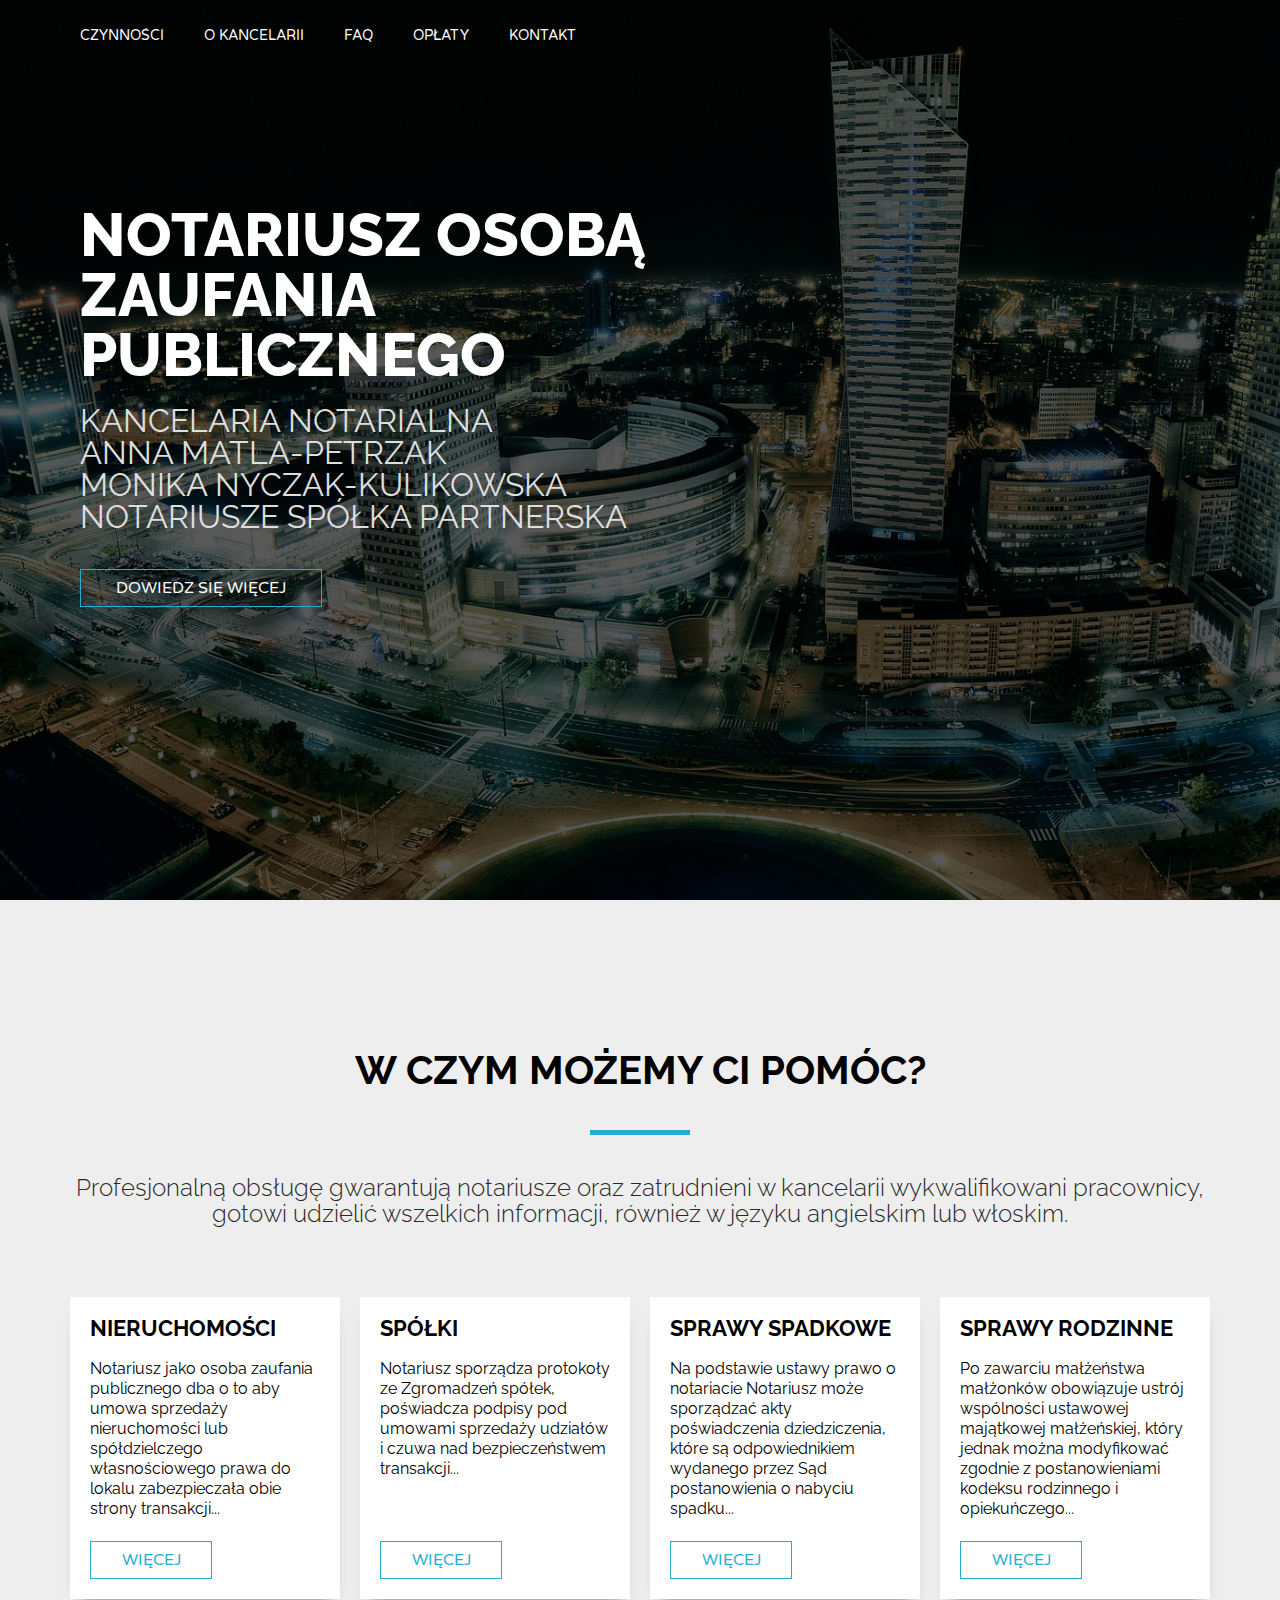
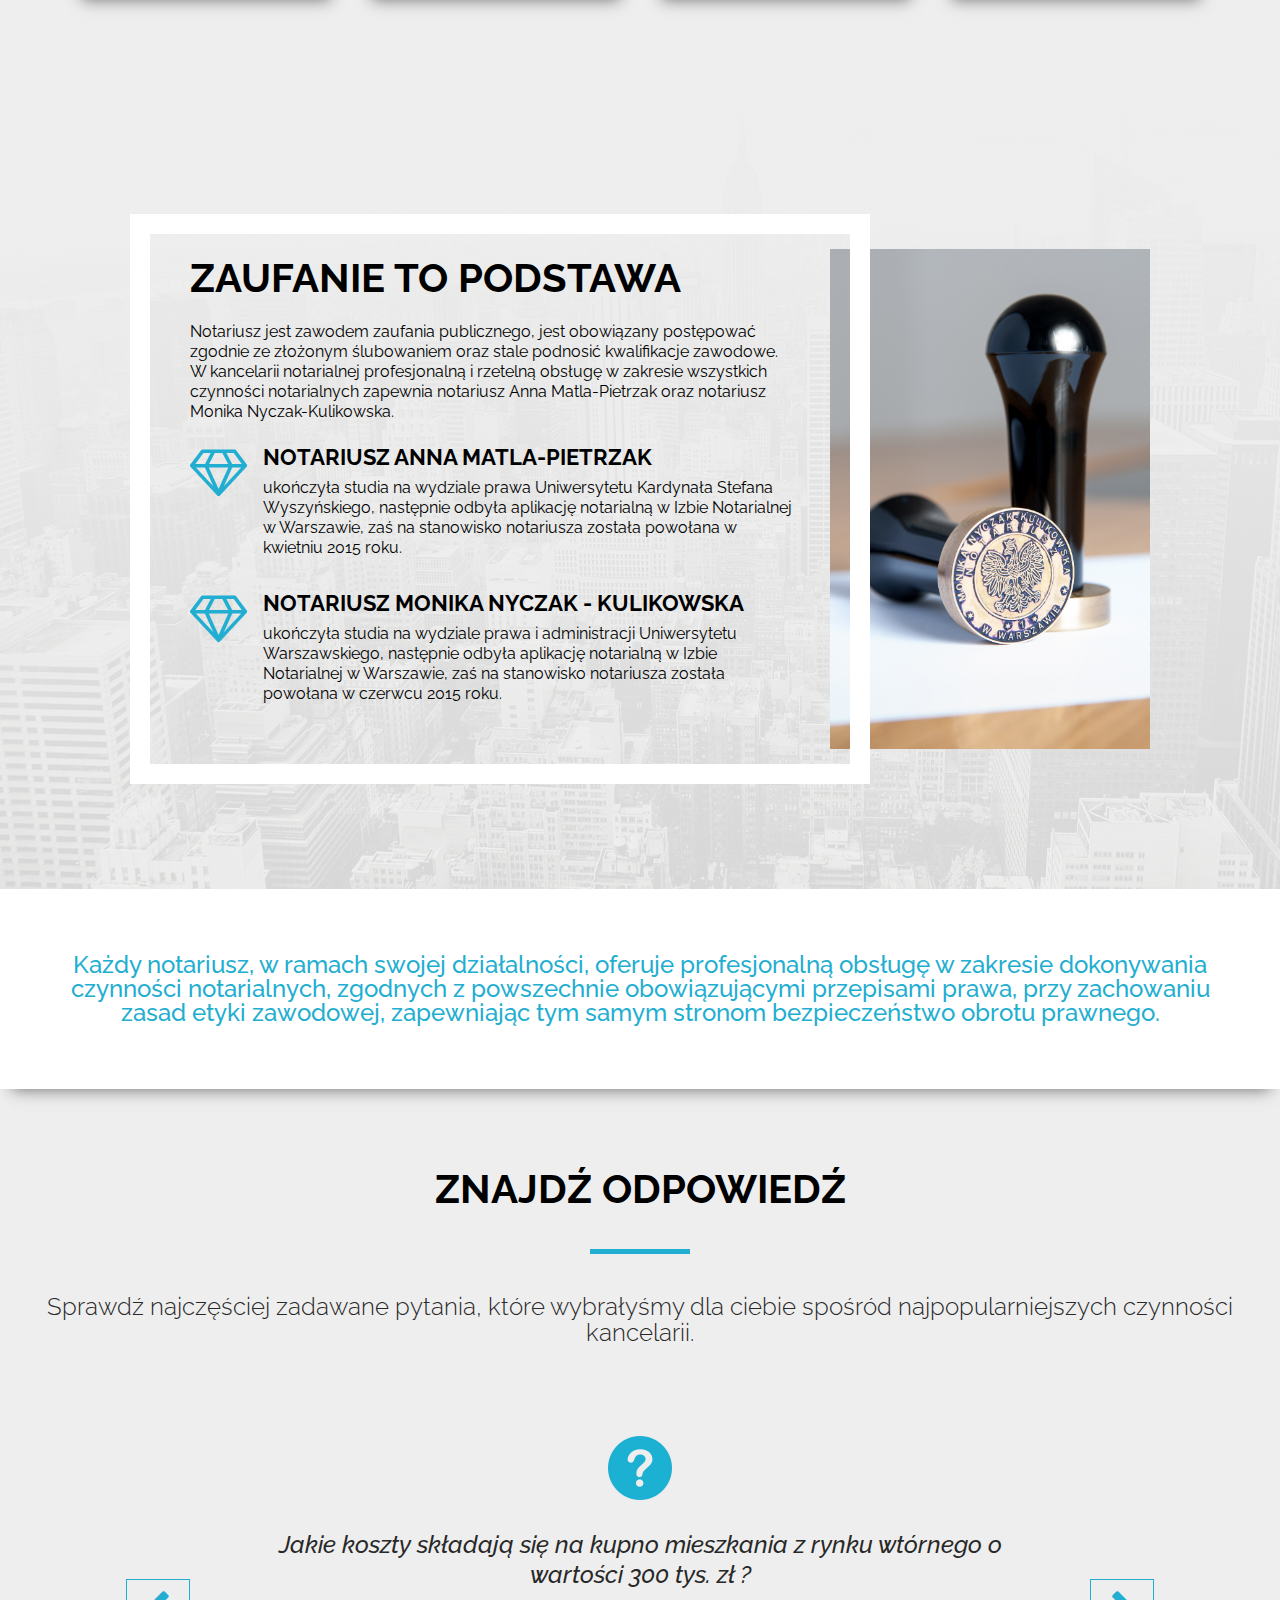
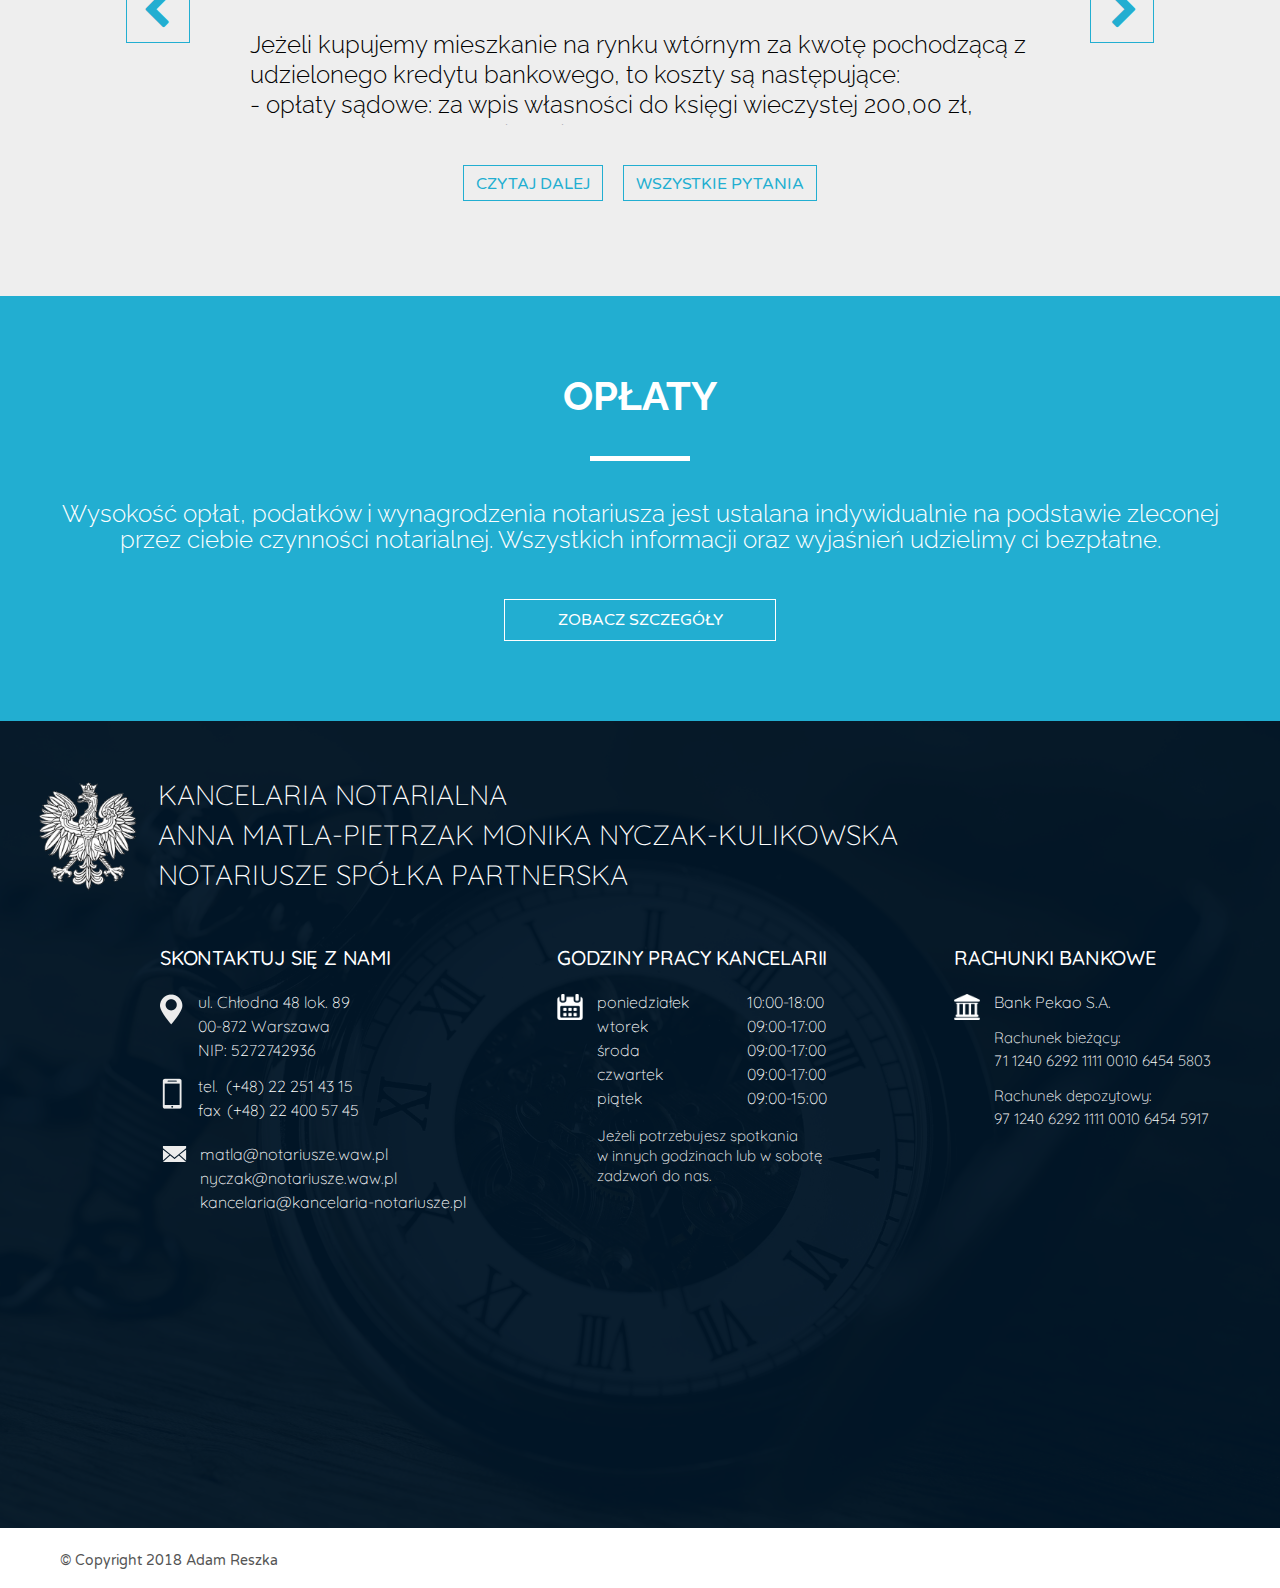
<file: index.html>
<!DOCTYPE html>
<html lang="pl">
<head>
  <meta charset="UTF-8">
  <meta name="viewport" content="width=device-width, initial-scale=1.0">
  <meta http-equiv="X-UA-Compatible" content="ie=edge">
  <script src="js\jquery-3.1.1.min.js"></script>
  <script src="js\jquery-migrate-3.0.0.min.js"></script>
  <script src="js\jquery.stellar.js"></script>
  <script src="js\main.js"></script>
  <title>Kancelaria</title>
  <link rel="stylesheet" href="css\font-awesome-4.7.0\css\font-awesome.min.css">
  <link rel="stylesheet" href="css\animate.css">
  <link href="https://fonts.googleapis.com/css?family=Varela+Round&amp;subset=latin-ext" rel="stylesheet">
  <link href="https://fonts.googleapis.com/css?family=Raleway:200,400,500,600,700,800&amp;subset=latin-ext" rel="stylesheet">
  <link href="https://fonts.googleapis.com/css?family=Quicksand:300,400,500" rel="stylesheet">
  <link rel="stylesheet" href="css/main.css">
</head>
<body>
  <nav id="main-sticky-nav" class="main-sticky-nav sticky">
    <div class="sticky-nav-eagle"></div>
    <p class="sticky-title"><span>kancelaria notarialna</span> <span>matla-pietrzak & nyczak-kulikowska</span></p>
    <ul class="main-ul eagle">
      <li>
        <a class="menu-button" id="sec2-work-specify">
          <p>
            czynności
          </p>
          <div class="underline"></div>
        </a>
      </li>
      <li>
        <a class="menu-button" id="sec3-about">
          <p>
            o kancelarii
          </p>
          <div class="underline"></div>
        </a>
      </li>
      <li>
        <a class="menu-button" id="sec5-customers">
          <p>
            faq
          </p>
          <div class="underline"></div>
        </a>
      </li>
      <li>
        <a class="menu-button" id="sec6-enterprises">
          <p>
            opłaty
          </p>
          <div class="underline"></div>
        </a>
      </li>
      <li>
        <a class="menu-button" id="sec8-top-footer">
          <p>
            kontakt
          </p>
          <div class="underline"></div>
        </a>
      </li>
    </ul>
  </nav>
  <div id="sec1-main-cont" data-stellar-background-ratio="0.5">
    <div class="main-cover">
      <nav class="mobile-sticky-nav">
        <div class="mnc-cover">
          <div class="mobile-name-cont">
            <div class="mnc-img">
            </div>
            <div class="mnc-desc">
              <p class="first-row"><span>kancelaria</span> <span>notarialna</span></p>
              <p class="second-row">matla-pietrzak & nyczak-kulikowska</p>
            </div>

          </div>
          <div id="main-burger-icon">
            <div id="nav-icon3">
              <span></span>
              <span></span>
              <span></span>
              <span></span>
            </div>
          </div>
        </div>
        <div class="mobile-menu-buttons">
          <ul>
            <li>
              <a id="sec2-work-specify" class="menu-button">
                <p>
                  czynności
                </p>
              </a>
            </li>
            <li>
              <a id="sec3-about" class="menu-button">
                <p>
                  o kancelarii
                </p>
              </a>
            </li>
            <li>
              <a id="sec5-customers" class="menu-button">
                <p>
                  faq
                </p>
              </a>
            </li>
            <li>
              <a id="sec6-enterprises" class="menu-button">
                <p>
                  opłaty
                </p>
              </a>
            </li>
            <li>
              <a id="sec8-top-footer" class="menu-button">
                <p>
                  kontakt
                </p>
              </a>
            </li>
          </ul>
        </div>
      </nav>
      <nav>
        <ul class="main-ul">
          <li>
            <a class="menu-button" id="sec2-work-specify">
              <p>
                czynności
              </p>
              <div class="underline"></div>
            </a>
          </li>
          <li>
            <a class="menu-button" id="sec3-about">
              <p>
                o kancelarii
              </p>
              <div class="underline"></div>
            </a>
          </li>
          <li>
            <a class="menu-button" id="sec5-customers">
              <p>
                faq
              </p>
              <div class="underline"></div>
            </a>
          </li>
          <li>
            <a class="menu-button" id="sec6-enterprises">
              <p>
                opłaty
              </p>
              <div class="underline"></div>
            </a>
          </li>
          <li>
            <a class="menu-button" id="sec8-top-footer">
              <p>
                kontakt
              </p>
              <div class="underline"></div>
            </a>
          </li>
        </ul>
      </nav>
      <div class="title-cont">
        <p class="top-title">
          notariusz osobą zaufania publicznego
        </p>
        <p class="sub-title">
          kancelaria notarialna<br />
          Anna Matla-Petrzak<br />
          Monika Nyczak-Kulikowska<br />
          Notariusze spółka partnerska<br />
        </p>
        <div class="main-button menu-button add-margin" id="first-tag-phone">
          <a href="#">
            <p>
              dowiedz się więcej
            </p>
          </a>
        </div>
      </div>
      <div class="first-contact-box">

          <div id="first-contact-phone" class="fc-coin animated">
            <div class="contact-phone-inner-box">
              <p class="contact-phone-number">22 251 43 15</p>
              <img src="images\phone-receiver.png" alt="phone">
            </div>
          </div>
          <div id="first-contact-form" class="fc-coin animated">
            <img src="images\email.png" alt="phone">
            <div class="first-contact-info">
              <p class="question-title">Masz pytanie?</p>
              <p class="question-description">
                Zaoszczędzisz czas, gdy wyślesz je do nas bezpośrednio.
              </p>
              <div id="first-contact-button">
                <p>
                  napisz do nas
                </p>
              </div>
            </div>
          </div>

      </div>
    </div>
  </div>
  <div id="faq-layer" class="animated additional-layer-container">
    <div class="questions-cover">
      <div class="questions-container animated">
        <div class="close-form">
          <div id="close-q-container">
            <img class="close-white" src="images\close-white.png" alt="close image">
            <img class="close-blue" src="images\close-blue.png" alt="close image">
          </div>
        </div>
        <p class="q-header">
          najczęściej zadawane pytania
        </p>
        <p class="q-subheader">Wybierz pytanie aby dowiedzieć się więcej</p>
        <p id="q1" class="faq-single-question">1. Jakie koszty składają się na kupno mieszkania z rynku wtórnego o wartości 300 tys. zł?</p>
        <p id="q2" class="faq-single-question">2. Jak policzyć ile wynosi taksa przy wartości mieszkania 300 tys. zł?</p>
        <p id="q3" class="faq-single-question">3. Jak wcześnie trzeba rezerwować termin na podpisanie umowy sprzedaży?</p>
        <p id="q4" class="faq-single-question">4. Czy mogę sprzedać mieszkanie, które kupiłem zaciągając kredyt i na którym jest ustanowiona hipoteka?</p>
        <p id="q5" class="faq-single-question">5. Czy mogę przekazać w testamencie mieszkanie konkretnej osobie?</p>
        <p id="q6" class="faq-single-question">6. Czy możliwe jest żeby notariusz przyjechał na sporządzenie czynności do osoby która jest chora i przyjazd do kancelarii byłby dla niej bardzo utrudniony?</p>
        <p id="q7" class="faq-single-question">7. Jakie dokumenty są potrzebne żeby móc sprzedać mieszkanie?</p>
        <div id="q1-question"class="faq-answer-screen">
          <div class="faq-answer-cover">
            <p class="q-header">
              najczęściej zadawane pytania
            </p>
            <p class="faq-answer-question">1. Jakie koszty składają się na kupno mieszkania z rynku wtórnego o wartości 300 tys. zł?</p>
            <p class="faq-answer-answer">
              Jeżeli kupujemy mieszkanie na rynku wtórnym za kwotę pochodzącą z udzielonego kredytu bankowego, to koszty są następujące:<br />
- opłaty sądowe: za wpis własności do księgi wieczystej 200,00 zł, <br />
- podatek od czynności cywilnoprawnych 2% od umowy sprzedaży (czyli od kwoty 300.000,00 zł), tj. 6.000,00 zł,<br />
- taksa notarialna zgodnie z rozporządzeniem od umowy sprzedaży wynosi 985,00 zł netto oraz od złożenia wniosku wieczystoksięgowego 200,00 zł netto<br />
- koszty wypisów – 6,00 zł netto za stronę.<br />
Kupujący może złożyć wniosek o wpis hipoteki sam w Sądzie wieczystoksięgowym lub przez Notariusza bezpośrednio w akcie notarialnym. Opłata sądowa od wpisu hipoteki wynosi 200,00 zł a podatek od czynności cywilnoprawnych wynosi 19,00 zł. W przypadku złożenia wniosku w akcie notarialnym taksa notarialna jest obliczana od kwoty ustanawianej hipoteki.<br />
            </p>
            <div class="question-close-button">
              <p>wszystkie pytania</p>
            </div>
          </div>
        </div>
        <div id="q2-question" class="faq-answer-screen">
          <div class="faq-answer-cover">
            <p class="q-header">
              najczęściej zadawane pytania
            </p>
            <p class="faq-answer-question">2. Jak policzyć ile wynosi taksa przy wartości mieszkania 300.000,00 zł?</p>
            <p class="faq-answer-answer">Od kwoty 300.000,00 zł odejmujemy 60.000,00 zł, następnie tą kwotę (240.000,00 zł) mnożymy przez 0,4% i dodajemy 1.010,00 zł, następnie ze względu na treść § 6 rozporządzenia otrzymaną kwotę (1.970,00) dzielimy na 2. Taksa notarialna netto wychodzi 985,00 zł, do kwoty tej doliczamy podatek Vat.</p>
            <div class="question-close-button">
              <p>wszystkie pytania</p>
            </div>
          </div>
        </div>
        <div id="q3-question" class="faq-answer-screen">
          <div class="faq-answer-cover">
            <p class="q-header">
              najczęściej zadawane pytania
            </p>
            <p class="faq-answer-question">3. Jak wcześnie trzeba rezerwować termin na podpisanie umowy sprzedaży?</p>
            <p class="faq-answer-answer">Zazwyczaj od momentu otrzymania dokumentów (dokumenty do sporządzenia czynności notarialnej mogą być przesłane w formie skanu na adres e-mail, a oryginały dostarczamy już w dniu podpisania) możemy umawiać termin za 2-3 dni.</p>
            <div class="question-close-button">
              <p>wszystkie pytania</p>
            </div>
          </div>
        </div>
        <div id="q4-question" class="faq-answer-screen">
          <div class="faq-answer-cover">
            <p class="q-header">
              najczęściej zadawane pytania
            </p>
            <p class="faq-answer-question">4. Czy mogę sprzedać mieszkanie, które kupiłem zaciągając kredyt i na którym jest ustanowiona hipoteka?</p>
            <p class="faq-answer-answer">Tak, trzeba zwrócić się do Banku na rzecz którego ustanowiona jest hipoteka o wydanie zaświadczenia w którym Bank wskaże jaka jest dokładna kwota pozostała do spłaty i wskaże rachunek do spłaty oraz zobowiąże się do tego że po spłacie tej kwoty wyda zaświadczenie pozwalające na wykreślenie hipoteki. Przykładowo jeżeli sprzedajemy mieszkanie za 400.000,00 zł, a pozostało nam 200.000,00 do spłaty kredytu, to 200.000,00 zł będzie wpłacone bezpośrednio na rachunek techniczny banku w celu spłaty kredytu a pozostała kwota 200.000,00 zł na rachunek Sprzedającego.</p>
            <div class="question-close-button">
              <p>wszystkie pytania</p>
            </div>
          </div>
        </div>
        <div id="q5-question" class="faq-answer-screen">
          <div class="faq-answer-cover">
            <p class="q-header">
              najczęściej zadawane pytania
            </p>
            <p class="faq-answer-question">5. Czy mogę przekazać w testamencie mieszkanie konkretnej osobie?</p>
            <p class="faq-answer-answer">Tak, wtedy sporządzamy testament z zapisem windykacyjnym, co oznacza że możemy konkretny składnik naszego majątku zapisać dowolnej osobie.</p>
            <div class="question-close-button">
              <p>wszystkie pytania</p>
            </div>
          </div>
        </div>
        <div id="q6-question" class="faq-answer-screen">
          <div class="faq-answer-cover">
            <p class="q-header">
              najczęściej zadawane pytania
            </p>
            <p class="faq-answer-question">6. Czy możliwe jest żeby notariusz przyjechał na sporządzenie czynności do osoby która jest chora i przyjazd do kancelarii byłby dla niej bardzo utrudniony?</p>
            <p class="faq-answer-answer">Tak, w przypadkach gdy osoba ma problemy z poruszaniem się lub występują inne szczególne okoliczności notariusz może przyjechać do takiej osoby np. do domu i tam sporządzić czynność.</p>
            <div class="question-close-button">
              <p>wszystkie pytania</p>
            </div>
          </div>
        </div>
        <div id="q7-question" class="faq-answer-screen">
          <div class="faq-answer-cover">
            <p class="q-header">
              najczęściej zadawane pytania
            </p>
            <p class="faq-answer-question">7. Jakie dokumenty są potrzebne żeby móc sprzedać mieszkanie?</p>
            <p class="faq-answer-answer">Do umowy sprzedaży lokalu mieszkalnego stanowiącego odrębną nieruchomość położonego na terenie m.st. Warszawy zazwyczaj trzeba dostarczyć tylko  podstawę nabycia ( np. umowę sprzedaży, czy darowizny), zaświadczenie ze Wspólnoty mieszkaniowej że opłaty za użytkowanie Lokalu są uregulowane oraz zaświadczenie że w lokalu nikt nie jest zameldowany, jeżeli lokal nabył sprzedający na podstawie dziedziczenia lub na podstawie darowizny po 2007 roku dodatkowo potrzebne będzie  zaświadczenie z Urzędu Skarbowego o tym że podatek od spadków i darowizn został zapłacony lub że się nie należał.</p>
            <div class="question-close-button">
              <p>wszystkie pytania</p>
            </div>
          </div>
        </div>
      </div>
    </div>
  </div>
  <div id="contact-form-layer" class="animated additional-layer-container">
    <div class="cf-layer-cover">

      <div id="main-contact-form" class="contact-form animated">
        <form id="main-form" action="">
          <p class="form-title">Wyślij nam swoje pytanie</p>
          <label for="name">imię i nazwisko:</label>
          <input id="name" class="main-form-input" type="text">
          <label for="email">email:</label>
          <input id="email" class="main-form-input" type="email">
          <label for="main-question-textarea">twoje pytanie:</label>
          <textarea id="main-question-textarea" name="question"></textarea>
          <div class="button-box">
            <button id="main-form-submit" type="submit">Wyślij pytanie</button>
          </div>
        </form>
        <div class="close-form">
          <div id="close-x-container">
            <img class="close-white" src="images\close-white.png" alt="close image">
            <img class="close-blue" src="images\close-blue.png" alt="close image">
          </div>
        </div>
      </div>

    </div>


  </div>

  <div id="first-tag-phone-section"></div>
  <div class="mobile-phone-banner">
    <div class="mpb-cont">
      <div class="mpb-img">
        <img src="images\phone-receiver.png" alt="ikona słuchawki telefonicznej">
      </div>
      <div class="mpb-desc">
        <p>22 251 43 15</p>
      </div>
    </div>
  </div>
  <div id="sec2-work-specify-section">
    <p class="sec-header">
      w czym możemy ci pomóc?
    </p>
    <div class="pauseline"></div>
    <p class="header-desc">
      Profesjonalną obsługę gwarantują notariusze oraz zatrudnieni w kancelarii wykwalifikowani pracownicy, gotowi udzielić wszelkich informacji, również w języku angielskim lub włoskim.
    </p>
    <div class="offer-box">
      <div class="ob-item">
          <p class="ob-title">
            nieruchomości
          </p>
          <div class="underline"></div>
          <p class="ob-desc">
            Notariusz jako osoba zaufania publicznego dba o to aby umowa sprzedaży nieruchomości lub spółdzielczego własnościowego prawa do lokalu zabezpieczała obie strony transakcji...
          </p>
          <div class="ob-button">
            <a href="czynnosci.html">
              <p>
                więcej
              </p>
            </a>
          </div>
      </div>
      <div class="ob-item">
          <p class="ob-title">
            spółki
            <div class="underline"></div>
          </p>
          <p class="ob-desc">
            Notariusz sporządza protokoły ze Zgromadzeń spółek, poświadcza podpisy pod umowami sprzedaży udziałów i czuwa nad bezpieczeństwem transakcji...
          </p>
          <div class="ob-button">
            <a href="czynnosci.html#subs-spolki-section">
              <p>
                więcej
              </p>
            </a>
          </div>
      </div>
      <div class="ob-item">
          <p class="ob-title">
            sprawy spadkowe
            <div class="underline"></div>
          </p>
          <p class="ob-desc">
            Na podstawie ustawy prawo o notariacie Notariusz może sporządzać akty poświadczenia dziedziczenia, które są odpowiednikiem wydanego przez Sąd postanowienia o nabyciu spadku...
          </p>
          <div class="ob-button">
            <a href="czynnosci.html#subs-spadkowe-section">
              <p>
                więcej
              </p>
            </a>
          </div>
      </div>
      <div class="ob-item">
          <p class="ob-title">
            sprawy rodzinne
            <div class="underline"></div>
          </p>
          <p class="ob-desc">
            Po zawarciu małżeństwa małżonków obowiązuje ustrój wspólności ustawowej majątkowej małżeńskiej, który jednak można modyfikować zgodnie z postanowieniami kodeksu rodzinnego i opiekuńczego...
          </p>
          <div class="ob-button">
            <a href="czynnosci.html#subs-rodzinne-section">
              <p>
                więcej
              </p>
            </a>
          </div>
      </div>
    </div>
  </div>
  <div id="sec3-about-section">
    <div class="about-cover">
      <div class="about-box">
        <div class="about-cont">
          <p class="upper-motto">
            zaufanie to podstawa
          </p>
          <p class="about-desc">
            Notariusz jest zawodem zaufania publicznego, jest obowiązany postępować zgodnie ze złożonym ślubowaniem oraz stale podnosić kwalifikacje zawodowe. W kancelarii notarialnej profesjonalną i rzetelną obsługę w zakresie wszystkich czynności notarialnych zapewnia notariusz Anna Matla-Pietrzak oraz notariusz Monika Nyczak-Kulikowska.
          </p>
          <div class="about-point">
            <div class="ap-img">
              <i class="fa fa-diamond" aria-hidden="true"></i>
            </div>
            <div class="ap-desc">
              <div class="ap-desc-title">
                <p>
                  Notariusz Anna Matla-Pietrzak 
                </p>
              </div>
              <div class="ap-desc-content">
                <p>
                  ukończyła studia na wydziale prawa Uniwersytetu Kardynała Stefana Wyszyńskiego, następnie odbyła aplikację notarialną w Izbie Notarialnej w Warszawie, zaś na stanowisko notariusza została powołana w kwietniu 2015 roku.
                </p>
              </div>
            </div>
          </div>
          <div class="about-point">
            <div class="ap-img">
              <i class="fa fa-diamond" aria-hidden="true"></i>
            </div>
            <div class="ap-desc">
              <div class="ap-desc-title">
                <p>
                  Notariusz Monika Nyczak - Kulikowska
                </p>
              </div>
              <div class="ap-desc-content">
                <p>
                  ukończyła studia na wydziale prawa i administracji Uniwersytetu Warszawskiego, następnie odbyła aplikację notarialną w Izbie Notarialnej w Warszawie, zaś na stanowisko notariusza została powołana w czerwcu 2015 roku.
                </p>
              </div>
            </div>
          </div>
        </div>
        <div class="about-photo">

        </div>
      </div>
    </div>
  </div>
  <div id="sec4-numbers">
    <div class="number-cont">
      <p class="additional-sentence">
        Każdy notariusz, w ramach swojej działalności, oferuje profesjonalną obsługę w zakresie dokonywania czynności notarialnych, zgodnych z powszechnie obowiązującymi przepisami prawa, przy zachowaniu zasad etyki zawodowej, zapewniając tym samym stronom bezpieczeństwo obrotu prawnego.
      </p>
    </div>
  </div>
  <div id="sec5-customers-section">
    <p class="sec-header">
      znajdź odpowiedź
    </p>
    <div class="pauseline" id="questions-header"></div>
    <p class="header-desc">
      Sprawdź najczęściej zadawane pytania, które wybrałyśmy dla ciebie spośród najpopularniejszych czynności kancelarii.
    </p>
    <div class="questions-mobile-container">
      <p id="mobile-q1" class="mobile-single-question">1. Jakie koszty składają się na kupno mieszkania z rynku wtórnego o wartości 300 tys. zł?</a>
      <p id="mobile-q2" class="mobile-single-question">2. Jak policzyć ile wynosi taksa przy wartości mieszkania 300 tys. zł?</p>
      <p id="mobile-q3" class="mobile-single-question">3. Jak wcześnie trzeba rezerwować termin na podpisanie umowy sprzedaży?</p>
      <p id="mobile-q4" class="mobile-single-question">4. Czy mogę sprzedać mieszkanie, które kupiłem zaciągając kredyt i na którym jest ustanowiona hipoteka?</p>
      <p id="mobile-q5" class="mobile-single-question">5. Czy mogę przekazać w testamencie mieszkanie konkretnej osobie?</p>
      <p id="mobile-q6" class="mobile-single-question">6. Czy możliwe jest żeby notariusz przyjechał na sporządzenie czynności do osoby która jest chora i przyjazd do kancelarii byłby dla niej bardzo utrudniony?</p>
      <p id="mobile-q7" class="mobile-single-question">7. Jakie dokumenty są potrzebne żeby móc sprzedać mieszkanie?</p>
    </div>
    <div id="mobile-q1-answer" class="mobile-answer-container hidden">
      <p class="mobile-answer-question">
        1. Jakie koszty składają się na kupno mieszkania z rynku wtórnego o wartości 300 tys. zł?
      </p>
      <p class="mobile-answer-answer">
        Jeżeli kupujemy mieszkanie na rynku wtórnym za kwotę pochodzącą z udzielonego kredytu bankowego, to koszty są następujące:
- opłaty sądowe: za wpis własności do księgi wieczystej 200,00 zł,
- podatek od czynności cywilnoprawnych 2% od umowy sprzedaży (czyli od kwoty 300.000,00 zł), tj. 6.000,00 zł,
- taksa notarialna zgodnie z rozporządzeniem od umowy sprzedaży wynosi 985,00 zł netto oraz od złożenia wniosku wieczystoksięgowego 200,00 zł netto
- koszty wypisów – 6,00 zł netto za stronę.
Kupujący może złożyć wniosek o wpis hipoteki sam w Sądzie wieczystoksięgowym lub przez Notariusza bezpośrednio w akcie notarialnym. Opłata sądowa od wpisu hipoteki wynosi 200,00 zł a podatek od czynności cywilnoprawnych wynosi 19,00 zł. W przypadku złożenia wniosku w akcie notarialnym taksa notarialna jest obliczana od kwoty ustanawianej hipoteki.
      </p>
      <div class="return-to-q">
        <p class="back-button">
          powrót
        </p>
      </div>
    </div>
    <div id="mobile-q2-answer" class="mobile-answer-container hidden">
      <p class="mobile-answer-question">
        2. Jak policzyć ile wynosi taksa przy wartości mieszkania 300 tys. zł?
      </p>
      <p class="mobile-answer-answer">
        Od kwoty 300.000,00 zł odejmujemy 60.000,00 zł, następnie tą kwotę (240.000,00 zł) mnożymy przez 0,4% i dodajemy 1.010,00 zł, następnie ze względu na treść § 6 rozporządzenia otrzymaną kwotę (1.970,00) dzielimy na 2. Taksa notarialna netto wychodzi 985,00 zł, do kwoty tej doliczamy podatek Vat.
      </p>
      <div class="return-to-q">
        <p>
          powrót
        </p>
      </div>
    </div>
    <div id="mobile-q3-answer" class="mobile-answer-container hidden">
      <p class="mobile-answer-question">
        3. Jak wcześnie trzeba rezerwować termin na podpisanie umowy sprzedaży?
      </p>
      <p class="mobile-answer-answer">
        Zazwyczaj od momentu otrzymania dokumentów (dokumenty do sporządzenia czynności notarialnej mogą być przesłane w formie skanu na adres e-mail, a oryginały dostarczamy już w dniu podpisania) możemy umawiać termin za 2-3 dni.
      </p>
      <div class="return-to-q">
        <p>
          powrót
        </p>
      </div>
    </div>
    <div id="mobile-q4-answer" class="mobile-answer-container hidden">
      <p class="mobile-answer-question">
        4. Czy mogę sprzedać mieszkanie, które kupiłem zaciągając kredyt i na którym jest ustanowiona hipoteka?
      </p>
      <p class="mobile-answer-answer">
        Tak, trzeba zwrócić się do Banku na rzecz którego ustanowiona jest hipoteka o wydanie zaświadczenia w którym Bank wskaże jaka jest dokładna kwota pozostała do spłaty i wskaże rachunek do spłaty oraz zobowiąże się do tego że po spłacie tej kwoty wyda zaświadczenie pozwalające na wykreślenie hipoteki. Przykładowo jeżeli sprzedajemy mieszkanie za 400.000,00 zł, a pozostało nam 200.000,00 do spłaty kredytu, to 200.000,00 zł będzie wpłacone bezpośrednio na rachunek techniczny banku w celu spłaty kredytu a pozostała kwota 200.000,00 zł na rachunek Sprzedającego.
      </p>
      <div class="return-to-q">
        <p>
          powrót
        </p>
      </div>
    </div>
    <div id="mobile-q5-answer" class="mobile-answer-container hidden">
      <p class="mobile-answer-question">
        5. Czy mogę przekazać w testamencie mieszkanie konkretnej osobie?
      </p>
      <p class="mobile-answer-answer">
        Tak, wtedy sporządzamy testament z zapisem windykacyjnym, co oznacza że możemy konkretny składnik naszego majątku zapisać dowolnej osobie.
      </p>
      <div class="return-to-q">
        <p>
          powrót
        </p>
      </div>
    </div>
    <div id="mobile-q6-answer" class="mobile-answer-container hidden">
      <p class="mobile-answer-question">
        6. Czy możliwe jest żeby notariusz przyjechał na sporządzenie czynności do osoby która jest chora i przyjazd do kancelarii byłby dla niej bardzo utrudniony?
      </p>
      <p class="mobile-answer-answer">
        Tak, w przypadkach gdy osoba ma problemy z poruszaniem się lub występują inne szczególne okoliczności notariusz może przyjechać do takiej osoby np. do domu i tam sporządzić czynność.
      </p>
      <div class="return-to-q">
        <p>
          powrót
        </p>
      </div>
    </div>
    <div id="mobile-q7-answer" class="mobile-answer-container hidden">
      <p class="mobile-answer-question">
        7. Jakie dokumenty są potrzebne żeby móc sprzedać mieszkanie?
      </p>
      <p class="mobile-answer-answer">
        Do umowy sprzedaży lokalu mieszkalnego stanowiącego odrębną nieruchomość położonego na terenie m.st. Warszawy zazwyczaj trzeba dostarczyć tylko podstawę nabycia ( np. umowę sprzedaży, czy darowizny), zaświadczenie ze Wspólnoty mieszkaniowej że opłaty za użytkowanie Lokalu są uregulowane oraz zaświadczenie że w lokalu nikt nie jest zameldowany, jeżeli lokal nabył sprzedający na podstawie dziedziczenia lub na podstawie darowizny po 2007 roku dodatkowo potrzebne będzie zaświadczenie z Urzędu Skarbowego o tym że podatek od spadków i darowizn został zapłacony lub że się nie należał.
      </p>
      <div class="return-to-q">
        <p>
          powrót
        </p>
      </div>
    </div>
    <div class="customers-slider-box">
      <div id="previous-slide" class="move-slider">
        <i class="fa fa-chevron-left ps-arrow" aria-hidden="true"></i>
      </div>
      <div class="customers-slider">
        <ul>
          <li id="slide1">
            <div class="quote-logo">
              <img class="question-icon" src="images/question-icon.png" alt="znak zapytania">
            </div>
            <q class="quote-desc">
              Jakie koszty składają się na kupno mieszkania z rynku wtórnego o wartości 300 tys. zł ?
            </q>
            <p class="quote-author">
              Jeżeli kupujemy mieszkanie na rynku wtórnym za kwotę pochodzącą z udzielonego kredytu bankowego, to koszty są następujące:<br />
- opłaty sądowe: za wpis własności do księgi wieczystej 200,00 zł, <br />
- podatek od czynności cywilnoprawnych 2% od umowy sprzedaży (czyli od kwoty 300.000,00 zł), tj. 6.000,00 zł,<br />
- taksa notarialna zgodnie z rozporządzeniem od umowy sprzedaży wynosi 985,00 zł netto oraz od złożenia wniosku wieczystoksięgowego 200,00 zł netto<br />
- koszty wypisów – 6,00 zł netto za stronę.<br />
Kupujący może złożyć wniosek o wpis hipoteki sam w Sądzie wieczystoksięgowym lub przez Notariusza bezpośrednio w akcie notarialnym. Opłata sądowa od wpisu hipoteki wynosi 200,00 zł a podatek od czynności cywilnoprawnych wynosi 19,00 zł. W przypadku złożenia wniosku w akcie notarialnym taksa notarialna jest obliczana od kwoty ustanawianej hipoteki.<br />

            </p>
            <div class="faq-extention-buttons">
              <div id="q1" class="ext-button readmore-button">
                <a>
                  <p>
                    czytaj dalej
                  </p>
                </a>
              </div>
              <div class="ext-button all-questions-button">
                <a>
                  <p>
                    wszystkie pytania
                  </p>
                </a>
              </div>
            </div>
          </li>
          <li id="slide2">
            <div class="quote-logo">
              <img class="question-icon" src="images/question-icon.png" alt="znak zapytania">
            </div>
            <q class="quote-desc">
              Jak policzyć ile wynosi taksa przy wartości mieszkania 300.000,00 zł
            </q>
            <p class="quote-author">
              Od kwoty 300.000,00 zł odejmujemy 60.000,00 zł, następnie tą kwotę (240.000,00 zł) mnożymy przez 0,4% i dodajemy 1.010,00 zł, następnie ze względu na treść § 6 rozporządzenia otrzymaną kwotę (1.970,00) dzielimy na 2. Taksa notarialna netto wychodzi 985,00 zł, do kwoty tej doliczamy podatek Vat.
            </p>
            <div class="faq-extention-buttons">
              <div id="q2" class="ext-button readmore-button">
                <a>
                  <p>
                    czytaj dalej
                  </p>
                </a>
              </div>
              <div class="ext-button all-questions-button">
                <a>
                  <p>
                    wszystkie pytania
                  </p>
                </a>
              </div>
            </div>
          </li>
          <li id="slide3">
            <div class="quote-logo">
              <img class="question-icon" src="images/question-icon.png" alt="znak zapytania">
            </div>
            <q class="quote-desc">
              Jak wcześnie trzeba rezerwować termin na podpisanie umowy sprzedaży?
            </q>
            <p class="quote-author">
              Zazwyczaj od momentu otrzymania dokumentów (dokumenty do sporządzenia czynności notarialnej mogą być przesłane w formie skanu na adres e-mail, a oryginały dostarczamy już w dniu podpisania ) możemy umawiać termin za 2-3 dni.
            </p>
            <div class="faq-extention-buttons">
              <div id="q3" class="ext-button readmore-button">
                <a>
                  <p>
                    czytaj dalej
                  </p>
                </a>
              </div>
              <div class="ext-button all-questions-button">
                <a>
                  <p>
                    wszystkie pytania
                  </p>
                </a>
              </div>
            </div>
          </li>
          <li id="slide4">
            <div class="quote-logo">
              <img class="question-icon" src="images/question-icon.png" alt="znak zapytania">
            </div>
            <q class="quote-desc">
              Czy mogę sprzedać mieszkanie, które kupiłem zaciągając kredyt i na którym jest ustanowiona hipoteka?
            </q>
            <p class="quote-author">
              Tak, trzeba zwrócić się do Banku na rzecz którego ustanowiona jest hipoteka o wydanie zaświadczenia w którym Bank wskaże jaka jest dokładna kwota pozostała do spłaty i wskaże rachunek do spłaty oraz zobowiąże się do tego że po spłacie tej kwoty wyda zaświadczenie pozwalające na wykreślenie hipoteki. Przykładowo jeżeli sprzedajemy mieszkanie za 400.000,00 zł, a pozostało nam 200.000,00 do spłaty kredytu, to 200.000,00 zł będzie wpłacone bezpośrednio na rachunek techniczny banku w celu spłaty kredytu a pozostała kwota 200.000,00 zł na rachunek Sprzedającego.
            </p>
            <div class="faq-extention-buttons">
              <div id="q4" class="ext-button readmore-button">
                <a>
                  <p>
                    czytaj dalej
                  </p>
                </a>
              </div>
              <div class="ext-button all-questions-button">
                <a>
                  <p>
                    wszystkie pytania
                  </p>
                </a>
              </div>
            </div>
          </li>
          <li id="slide5">
            <div class="quote-logo">
              <img class="question-icon" src="images/question-icon.png" alt="znak zapytania">
            </div>
            <q class="quote-desc">
              Czy mogę przekazać w testamencie mieszkanie konkretnej osobie?
            </q>
            <p class="quote-author">
              Tak, wtedy sporządzamy testament z zapisem windykacyjnym, co oznacza że możemy konkretny składnik naszego majątku zapisać dowolnej osobie.
            </p>
            <div class="faq-extention-buttons">
              <div id="q5" class="ext-button readmore-button">
                <a>
                  <p>
                    czytaj dalej
                  </p>
                </a>
              </div>
              <div class="ext-button all-questions-button">
                <a>
                  <p>
                    wszystkie pytania
                  </p>
                </a>
              </div>
            </div>
          </li>
          <li id="slide6">
            <div class="quote-logo">
              <img class="question-icon" src="images/question-icon.png" alt="znak zapytania">
            </div>
            <q class="quote-desc">
              Czy możliwe jest żeby notariusz przyjechał na sporządzenie czynności do osoby która jest chora i przyjazd do kancelarii byłby dla niej bardzo utrudniony?
            </q>
            <p class="quote-author">
              Tak, w przypadkach gdy osoba ma problemy z poruszaniem się lub występują inne szczególne okoliczności notariusz może przyjechać do takiej osoby np. do domu i tam sporządzić czynność.
            </p>
            <div class="faq-extention-buttons">
              <div id="q6" class="ext-button readmore-button">
                <a>
                  <p>
                    czytaj dalej
                  </p>
                </a>
              </div>
              <div class="ext-button all-questions-button">
                <a>
                  <p>
                    wszystkie pytania
                  </p>
                </a>
              </div>
            </div>
          </li>
          <li id="slide7">
            <div class="quote-logo">
              <img class="question-icon" src="images/question-icon.png" alt="znak zapytania">
            </div>
            <q class="quote-desc">
              Jakie dokumenty są potrzebne żeby móc sprzedać mieszkanie?
            </q>
            <p class="quote-author">
              Do umowy sprzedaży lokalu mieszkalnego stanowiącego odrębną nieruchomość położonego na terenie m.st. Warszawy zazwyczaj trzeba dostarczyć tylko  podstawę nabycia ( np. umowę sprzedaży, czy darowizny), zaświadczenie ze Wspólnoty mieszkaniowej że opłaty za użytkowanie Lokalu są uregulowane oraz zaświadczenie że w lokalu nikt nie jest zameldowany, jeżeli lokal nabył sprzedający na podstawie dziedziczenia lub na podstawie darowizny po 2007 roku dodatkowo potrzebne będzie  zaświadczenie z Urzędu Skarbowego o tym że podatek od spadków i darowizn został zapłacony lub że się nie należał.
            </p>
            <div class="faq-extention-buttons">
              <div id="q7" class="ext-button readmore-button">
                <a>
                  <p>
                    czytaj dalej
                  </p>
                </a>
              </div>
              <div class="ext-button all-questions-button">
                <a>
                  <p>
                    wszystkie pytania
                  </p>
                </a>
              </div>
            </div>
          </li>
        </ul>
      </div>
      <div id="next-slide" class="move-slider">
        <i class="fa fa-chevron-right ps-arrow" aria-hidden="true"></i>
      </div>
    </div>
  </div>
  <div id="sec6-enterprises-section">
    <p class="sec-header white">
      opłaty
    </p>
    <div class="pauseline white"></div>
    <p class="header-desc white">
      Wysokość  opłat, podatków i wynagrodzenia notariusza jest ustalana indywidualnie na podstawie zleconej przez ciebie czynności notarialnej. Wszystkich informacji oraz wyjaśnień udzielimy ci bezpłatne.
    </p>
    <a class="section-button" href="oplaty.html">
      <p>
        zobacz szczegóły
      </p>
    </a>
  </div>
  <div id="mobile-form-container">
    <form id="main-form" action="">
      <p class="form-title">Wyślij nam swoje pytanie</p>
      <label for="name">imię i nazwisko:</label>
      <input id="name" class="main-form-input" type="text">
      <label for="email">email:</label>
      <input id="email" class="main-form-input" type="email">
      <label for="main-question-textarea">twoje pytanie:</label>
      <textarea id="main-question-textarea" name="question"></textarea>
      <div class="button-box">
        <button id="main-form-submit" type="submit">Wyślij pytanie</button>
      </div>
    </form>
  </div>
  <div id="sec8-top-footer-section">
    <div class="top-footer-cover">
      <div class="footer-title">
        <div class="footer-title-logo">
        </div>
        <div class="footer-title-desc">
          <p class="footer-title-first">
            kancelaria notarialna
          </p>
          <p class="footer-title-first">
            anna matla-pietrzak  monika nyczak-kulikowska
          </p>
          <p class="footer-title-first">
            notariusze spółka partnerska
          </p>
        </div>
      </div>
			<div class="data-frame">
        <div class="data-break-row">
  				<div class="d-left data-col">
  					<p class="lc-title">skontaktuj się z nami</p>
  					<div class="data-row">
  						<img class="item-loc" src="images/location-icon.png" alt="location">
  						<div class="adres">
  							<p class="data-adres">ul. Chłodna 48 lok. 89</p>
  							<p class="data-adres">00-872 Warszawa</p>
                <p class="data-adres">NIP: 5272742936</p>
  						</div>
  					</div>
  					<div class="data-row cent-l">
  						<img class="item-iphone" src="images/iphone-icon.png" alt="iphone">
  						<div class="adres">
  							<p class="data-desc"><span>tel. </span>&nbsp;&nbsp;(+48) 22 251 43 15</p>
                <p class="data-desc"><span class="margin-span">fax </span>&nbsp;(+48) 22 400 57 45</p>
  						</div>
  					</div>
  					<div class="data-row cent-l">
  						<img class="item-email" src="images/email-icon.png" alt="iphone">
              <div class="email-cont">
                <p class="data-desc">matla@notariusze.waw.pl</p>
                <p class="data-desc">nyczak@notariusze.waw.pl</p>
                <p class="data-desc">kancelaria@kancelaria-notariusze.pl</p>
              </div>
  					</div>
  				</div>
  				<div class="d-mid data-col">
  					<p class="lc-title">godziny pracy kancelarii</p>
  					<div class="data-row cent  on-hover">
  						<img class="item-calendar" src="images/calendar.png" alt="news">
              <div class="days-of-week">
                <p class="data-desc"><span class="data-week">poniedziałek</span>10:00-18:00</p>
                <p class="data-desc"><span class="data-week">wtorek</span>09:00-17:00</p>
                <p class="data-desc"><span class="data-week">środa</span>09:00-17:00</p>
                <p class="data-desc"><span class="data-week">czwartek</span>09:00-17:00</p>
                <p class="data-desc"><span class="data-week">piątek</span>09:00-15:00</p>
                <p class="data-desc data-desc-account info">Jeżeli potrzebujesz spotkania<br/> w innych godzinach lub w sobotę zadzwoń do nas.</p>
              </div>
  					</div>
  				</div>
          <div class="d-mid data-col">
            <p class="lc-title">rachunki bankowe</p>
  					<div class="data-row cent  on-hover">
  						<img class="item-calendar" src="images/bank-building.png" alt="news">
              <div class="bank-accounts">
                <p class="data-desc">Bank Pekao S.A.</p>
                <p class="data-desc data-desc-account title">Rachunek bieżący:</p>
                <p class="data-desc data-desc-account">71 1240 6292 1111 0010 6454 5803</p>
                <p class="data-desc data-desc-account title">Rachunek depozytowy:</p>
                <p class="data-desc data-desc-account">97 1240 6292 1111 0010 6454 5917</p>
              </div>
  					</div>
  				</div>
        </div>
        <div class="d-right data-col">
          <iframe src="https://www.google.com/maps/embed?pb=!1m18!1m12!1m3!1d2443.372165853412!2d20.982709515924128!3d52.23662346494334!2m3!1f0!2f0!3f0!3m2!1i1024!2i768!4f13.1!3m3!1m2!1s0x471ecc83e125dbd1%3A0x5965737dbfc17cf5!2sCh%C5%82odna+48%2C+Warszawa!5e0!3m2!1spl!2spl!4v1520365793763" width="450" height="450" frameborder="0" style="border:0" allowfullscreen></iframe>
        </div>
			</div>
    </div>
  </div>
  <div id="sec9-bottom-footer">
			<p class="copyrights">© Copyright 2018 Adam Reszka</p>
  </div>
</body>
</html>
</file>
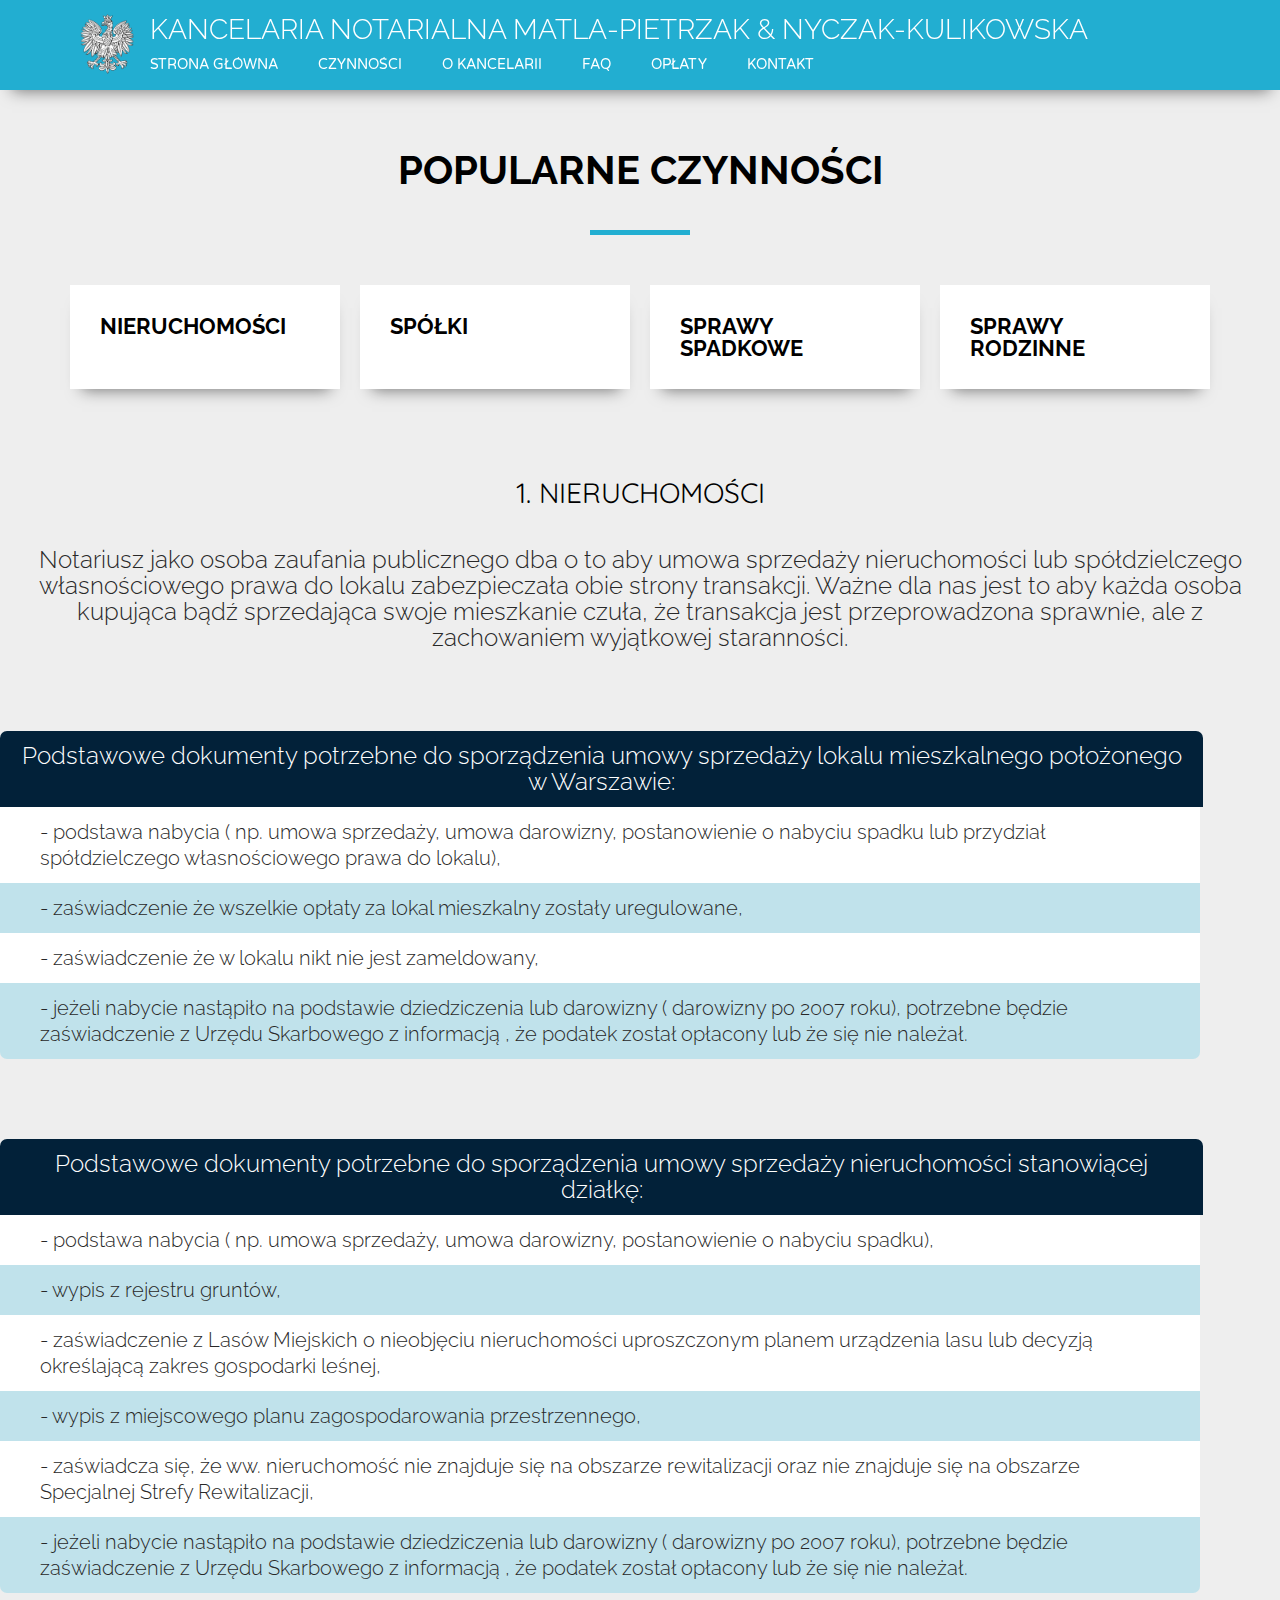
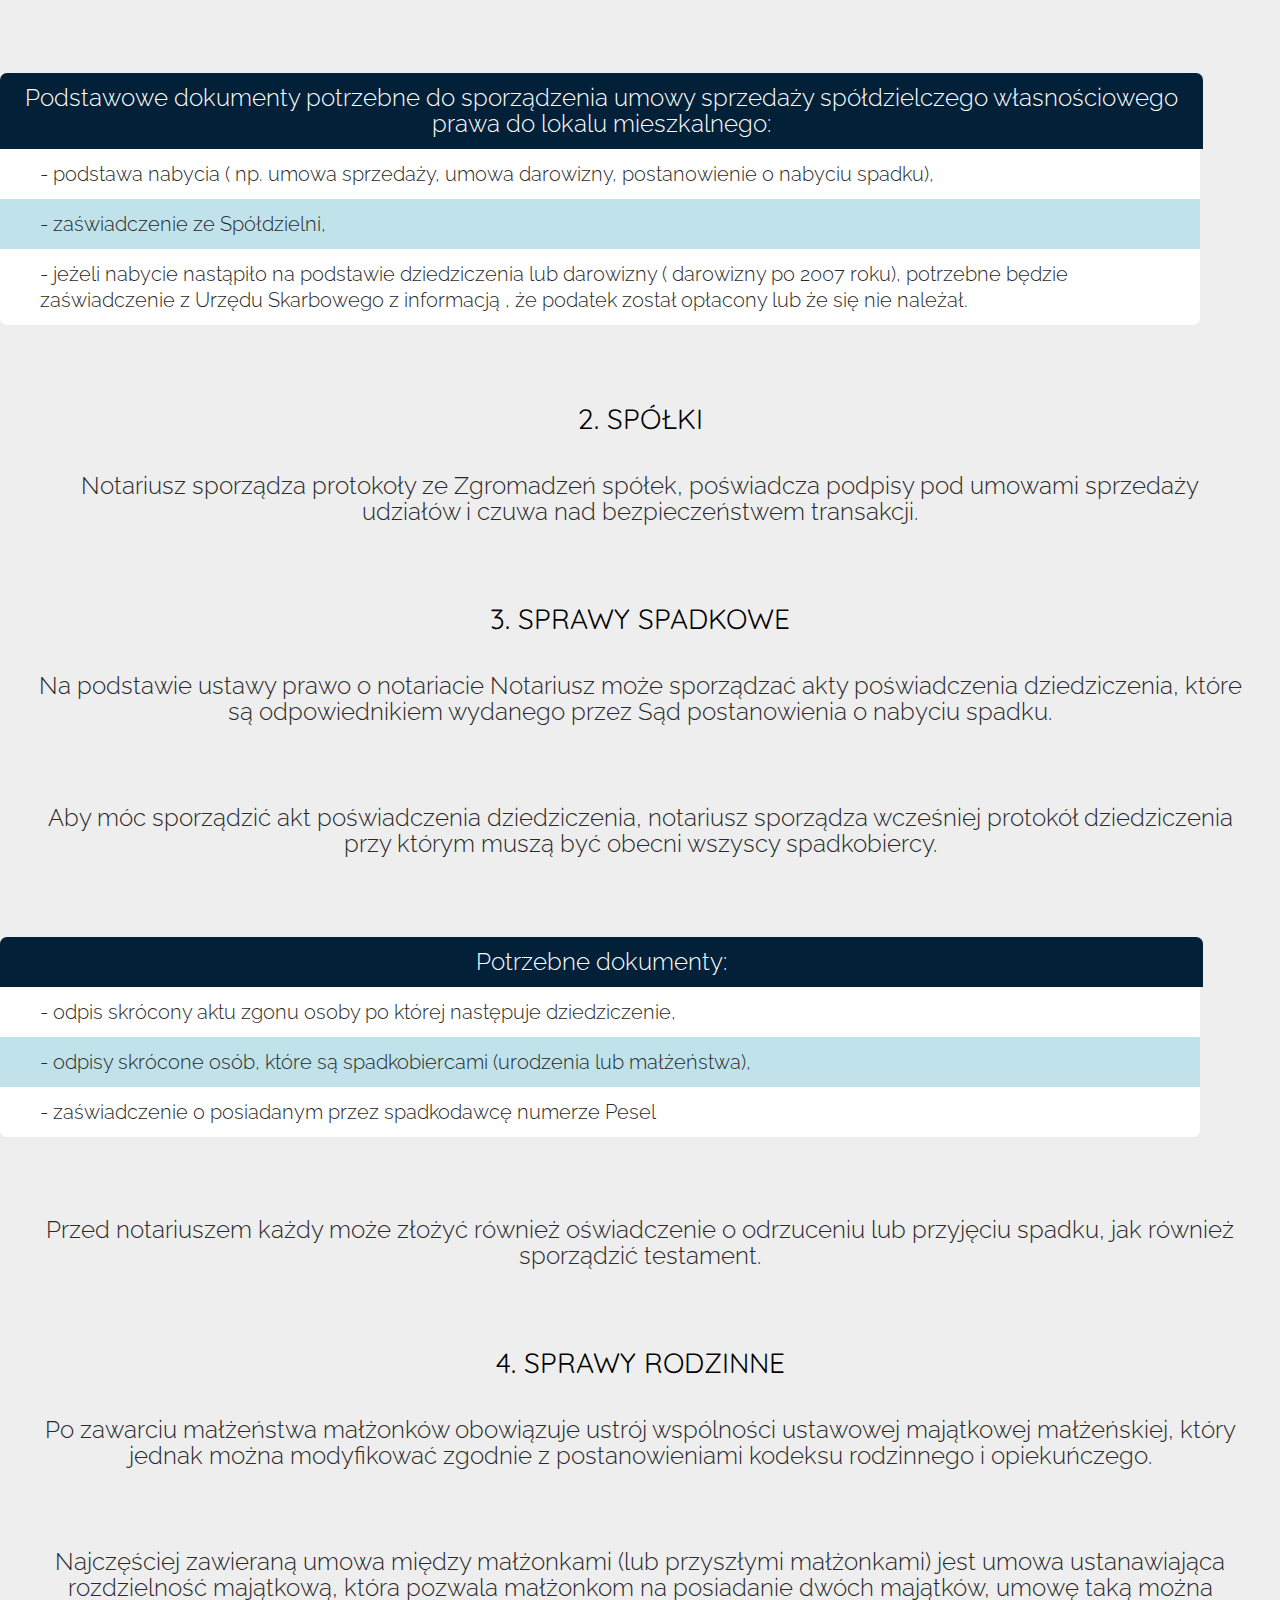
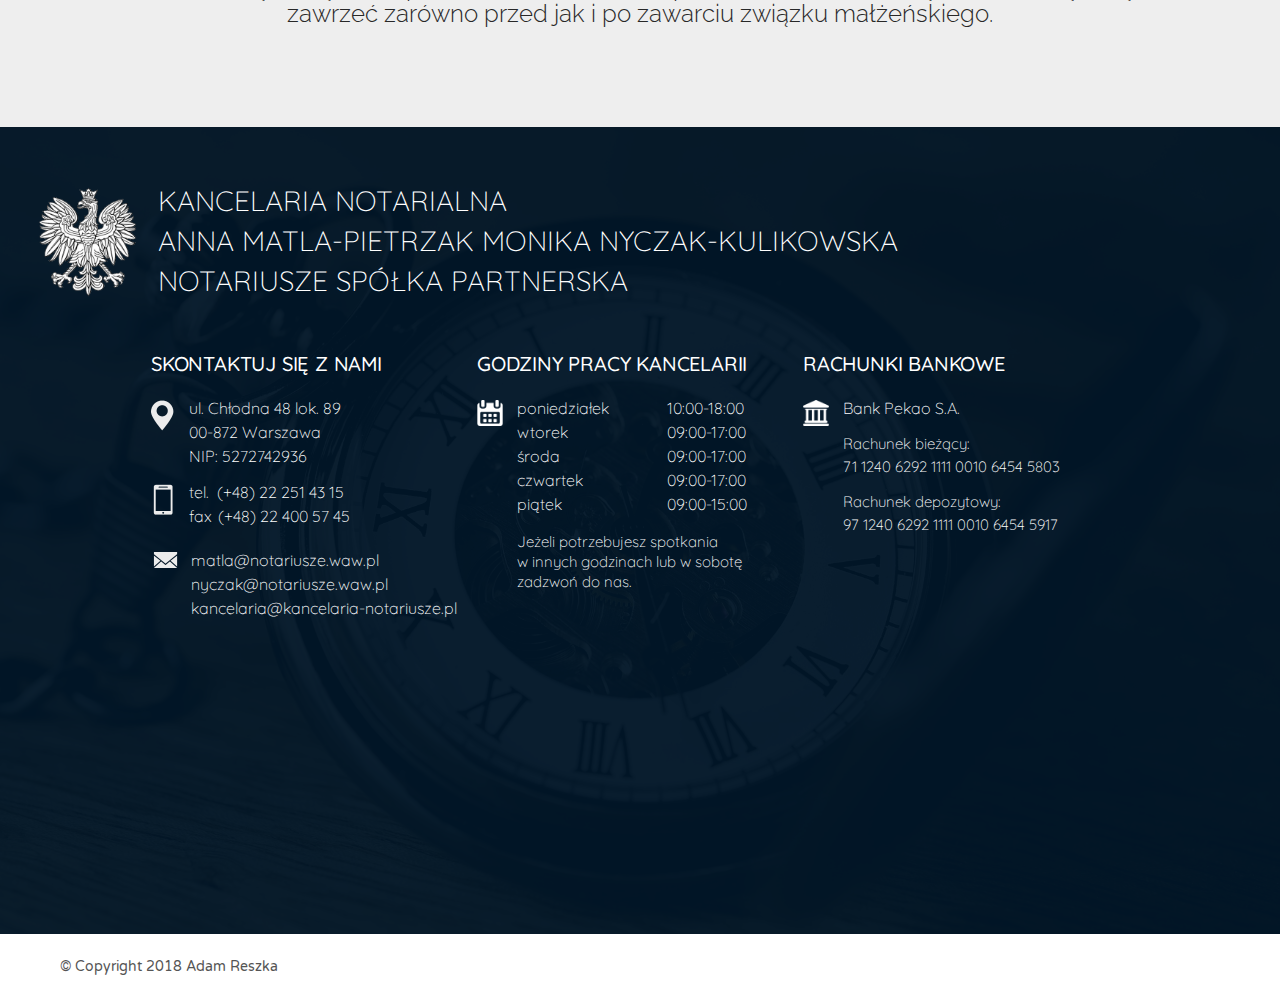
<file: czynnosci.html>
<!DOCTYPE html>
<html lang="pl">
<head>
  <meta charset="UTF-8">
  <meta name="viewport" content="width=device-width, initial-scale=1.0">
  <meta http-equiv="X-UA-Compatible" content="ie=edge">
  <script src="js\jquery-3.1.1.min.js"></script>
  <script src="js\jquery-migrate-3.0.0.min.js"></script>
  <script src="js\jquery.stellar.js"></script>
  <script src="js\main.js"></script>
  <title>Kancelaria</title>
  <link rel="stylesheet" href="css\font-awesome-4.7.0\css\font-awesome.min.css">
  <link rel="stylesheet" href="css\animate.css">
  <link href="https://fonts.googleapis.com/css?family=Varela+Round&amp;subset=latin-ext" rel="stylesheet">
  <link href="https://fonts.googleapis.com/css?family=Raleway:200,400,500,600,700,800&amp;subset=latin-ext" rel="stylesheet">
  <link href="https://fonts.googleapis.com/css?family=Quicksand:300,400,500" rel="stylesheet">
  <link rel="stylesheet" href="css/main.css">
</head>
<body>
  <nav class="main-sticky-nav sticky open eagle">
    <div class="sticky-nav-eagle"></div>
    <p class="sticky-title">kancelaria notarialna matla-pietrzak & nyczak-kulikowska</p>
    <ul class="main-ul eagle">
      <li>
        <a href="index.html">
          <p>
            strona główna
          </p>
          <div class="underline"></div>
        </a>
      </li>
      <li>
        <a href="index.html#sec2-work-specify-section" id="sec2-work-specify">
          <p>
            czynności
          </p>
          <div class="underline"></div>
        </a>
      </li>
      <li>
        <a href="index.html#sec3-about-section" class="menu-button" id="sec3-about">
          <p>
            o kancelarii
          </p>
          <div class="underline"></div>
        </a>
      </li>
      <li>
        <a class="menu-button" href="index.html#sec5-customers-section" id="sec5-customers">
          <p>
            faq
          </p>
          <div class="underline"></div>
        </a>
      </li>
      <li>
        <a href="oplaty.html" class="menu-button" id="sec6-enterprises">
          <p>
            opłaty
          </p>
          <div class="underline"></div>
        </a>
      </li>
      <li>
        <a class="menu-button" id="sec8-top-footer">
          <p>
            kontakt
          </p>
          <div class="underline"></div>
        </a>
      </li>
    </ul>
  </nav>
  <div id="sec2-work-specify-section">
    <p class="sec-header">
      Popularne czynności
    </p>
    <div class="pauseline"></div>
    <div class="offer-box subsite">
      <div class="ob-item subsite menu-button" id="subs-nieruchomosci">
          <p class="ob-title">
            nieruchomości
          </p>
          <div class="underline"></div>
      </div>
      <div class="ob-item subsite menu-button" id="subs-spolki">
          <p class="ob-title">
            spółki
            <div class="underline"></div>
          </p>
      </div>
      <div class="ob-item subsite menu-button" id="subs-spadkowe">
          <p class="ob-title">
            sprawy spadkowe
            <div class="underline"></div>
          </p>
      </div>
      <div class="ob-item subsite menu-button" id="subs-rodzinne">
          <p class="ob-title">
            sprawy rodzinne
            <div class="underline"></div>
          </p>
      </div>
    </div>
    <section class="theme-subsection" id="subs-nieruchomosci-section">
      <h3 class="section-subheader">
        1. Nieruchomości
      </h3>
      <p class="header-desc">
        Notariusz jako osoba zaufania publicznego dba o to aby umowa sprzedaży nieruchomości lub spółdzielczego własnościowego prawa do lokalu zabezpieczała obie strony transakcji. Ważne dla nas jest to aby każda osoba kupująca bądź sprzedająca swoje mieszkanie czuła, że transakcja jest przeprowadzona sprawnie, ale z zachowaniem wyjątkowej staranności.
      </p>
      <div class="subsection-list">
        <p class="header-desc subheader dark-header">
          Podstawowe dokumenty potrzebne do sporządzenia umowy sprzedaży lokalu mieszkalnego położonego w Warszawie:
        </p>
        <ol class="prices-list">
          <li>
            - podstawa nabycia ( np. umowa sprzedaży, umowa darowizny, postanowienie o nabyciu spadku lub przydział spółdzielczego własnościowego prawa do lokalu),
          </li>
          <li>
            - zaświadczenie że wszelkie opłaty za lokal mieszkalny zostały uregulowane,
          </li>
          <li>
            - zaświadczenie że w lokalu nikt nie jest zameldowany,
          </li>
          <li>
            - jeżeli nabycie nastąpiło na podstawie dziedziczenia lub darowizny ( darowizny po 2007 roku), potrzebne będzie zaświadczenie z Urzędu Skarbowego z informacją , że podatek został opłacony lub że się nie należał.
          </li>
        </ol>
      </div>
      <div class="subsection-list">
        <p class="header-desc subheader dark-header subsite">
          Podstawowe dokumenty potrzebne do sporządzenia umowy sprzedaży nieruchomości stanowiącej działkę:
        </p>
        <ol class="prices-list">
          <li>
            - podstawa nabycia ( np. umowa sprzedaży, umowa darowizny, postanowienie o nabyciu spadku),
          </li>
          <li>
            - wypis z rejestru gruntów,
          </li>
          <li>
            - zaświadczenie z Lasów Miejskich o nieobjęciu nieruchomości uproszczonym planem urządzenia lasu lub decyzją określającą zakres gospodarki leśnej,
          </li>
          <li>
            - wypis z miejscowego planu zagospodarowania przestrzennego,
          </li>
          <li>
            - zaświadcza się, że ww. nieruchomość nie znajduje się na obszarze rewitalizacji oraz nie znajduje się na obszarze Specjalnej Strefy Rewitalizacji,
          </li>
          <li>
            - jeżeli nabycie nastąpiło na podstawie dziedziczenia lub darowizny ( darowizny po 2007 roku), potrzebne będzie zaświadczenie z Urzędu Skarbowego z informacją , że podatek został opłacony lub że się nie należał.
          </li>
        </ol>
      </div>
      <div class="subsection-list">
        <p class="header-desc subheader dark-header">
          Podstawowe dokumenty potrzebne do sporządzenia umowy sprzedaży spółdzielczego własnościowego prawa do lokalu mieszkalnego:
        </p>
        <ol class="prices-list">
          <li>
            - podstawa nabycia ( np. umowa sprzedaży, umowa darowizny, postanowienie o nabyciu spadku),
          </li>
          <li>
            - zaświadczenie ze Spółdzielni,
          </li>
          <li>
            - jeżeli nabycie nastąpiło na podstawie dziedziczenia lub darowizny ( darowizny po 2007 roku), potrzebne będzie zaświadczenie z Urzędu Skarbowego z informacją , że podatek został opłacony lub że się nie należał.
          </li>
        </ol>
      </div>
    </section>
    <section class="theme-subsection" id="subs-spolki-section">
      <h3 class="section-subheader">
        2. Spółki
      </h3>
      <p class="header-desc">
        Notariusz sporządza protokoły ze Zgromadzeń spółek, poświadcza podpisy pod umowami sprzedaży udziałów i czuwa nad bezpieczeństwem transakcji.
      </p>
    </section>
    <section class="theme-subsection" id="subs-spadkowe-section">
      <h3 class="section-subheader">
        3. Sprawy spadkowe
      </h3>
      <p class="header-desc">
        Na podstawie ustawy prawo o notariacie Notariusz może sporządzać akty poświadczenia dziedziczenia, które są odpowiednikiem wydanego przez Sąd postanowienia o nabyciu spadku.
      </p>
      <p class="header-desc">
        Aby móc sporządzić akt poświadczenia dziedziczenia, notariusz sporządza wcześniej protokół dziedziczenia przy którym muszą być obecni wszyscy spadkobiercy.
      </p>
      <div class="subsection-list">
        <p class="header-desc subheader dark-header">
          Potrzebne dokumenty:
        </p>
        <ol class="prices-list">
          <li>
            - odpis skrócony aktu zgonu osoby po której następuje dziedziczenie,
          </li>
          <li>
            - odpisy skrócone osób, które są spadkobiercami (urodzenia lub małżeństwa),
          </li>
          <li>
            - zaświadczenie o posiadanym przez spadkodawcę numerze Pesel
          </li>
        </ol>
      </div>
      <p class="header-desc">
        Przed notariuszem każdy może złożyć również oświadczenie o odrzuceniu lub przyjęciu spadku, jak również sporządzić testament.
      </p>
    </section>
    <section class="theme-subsection" id="subs-rodzinne-section">
      <h3 class="section-subheader">
        4. Sprawy rodzinne
      </h3>
      <p class="header-desc">
        Po zawarciu małżeństwa małżonków obowiązuje ustrój wspólności ustawowej majątkowej małżeńskiej, który jednak można modyfikować zgodnie z postanowieniami kodeksu rodzinnego i opiekuńczego.
      </p>
      <p class="header-desc">
        Najczęściej zawieraną umowa między małżonkami (lub przyszłymi małżonkami) jest umowa ustanawiająca rozdzielność majątkową, która pozwala małżonkom na posiadanie dwóch majątków, umowę taką można zawrzeć zarówno przed jak i po zawarciu związku małżeńskiego.
      </p>
    </section>
  </div>
  <div id="sec8-top-footer-section">
    <div class="top-footer-cover">
      <div class="footer-title">
        <div class="footer-title-logo">

        </div>
        <div class="footer-title-desc">
          <p class="footer-title-first">
            kancelaria notarialna
          </p>
          <p class="footer-title-first">
            anna matla-pietrzak  monika nyczak-kulikowska
          </p>
          <p class="footer-title-first">
            notariusze spółka partnerska
          </p>
        </div>

      </div>
			<div class="data-frame">
				<div class="d-left data-col">
					<p class="lc-title">skontaktuj się z nami</p>
					<div class="data-row">
						<img class="item-loc" src="images/location-icon.png" alt="location">
						<div class="adres">
							<p class="data-adres">ul. Chłodna 48 lok. 89</p>
							<p class="data-adres">00-872 Warszawa</p>
              <p class="data-adres">NIP: 5272742936</p>
						</div>
					</div>
					<div class="data-row cent-l">
						<img class="item-iphone" src="images/iphone-icon.png" alt="iphone">
						<div class="adres">
							<p class="data-desc"><span>tel. </span>&nbsp;&nbsp;(+48) 22 251 43 15</p>
              <p class="data-desc"><span class="margin-span">fax </span>&nbsp;(+48) 22 400 57 45</p>
						</div>
					</div>
					<div class="data-row cent-l">
						<img class="item-email" src="images/email-icon.png" alt="iphone">
            <div class="email-cont">
              <p class="data-desc">matla@notariusze.waw.pl</p>
              <p class="data-desc">nyczak@notariusze.waw.pl</p>
              <p class="data-desc">kancelaria@kancelaria-notariusze.pl</p>
            </div>

					</div>
				</div>
				<div class="d-mid data-col">
					<p class="lc-title">godziny pracy kancelarii</p>
					<div class="data-row cent  on-hover">
						<img class="item-calendar" src="images/calendar.png" alt="news">
            <div class="days-of-week">
              <p class="data-desc"><span class="data-week">poniedziałek</span>10:00-18:00</p>
              <p class="data-desc"><span class="data-week">wtorek</span>09:00-17:00</p>
              <p class="data-desc"><span class="data-week">środa</span>09:00-17:00</p>
              <p class="data-desc"><span class="data-week">czwartek</span>09:00-17:00</p>
              <p class="data-desc"><span class="data-week">piątek</span>09:00-15:00</p>
              <p class="data-desc data-desc-account info">Jeżeli potrzebujesz spotkania<br/> w innych godzinach lub w sobotę zadzwoń do nas.</p>
            </div>

					</div>
				</div>
        <div class="d-mid data-col">
          <p class="lc-title">rachunki bankowe</p>
					<div class="data-row cent  on-hover">
						<img class="item-calendar" src="images/bank-building.png" alt="news">
            <div class="bank-accounts">
              <p class="data-desc">Bank Pekao S.A.</p>
              <p class="data-desc data-desc-account title">Rachunek bieżący:</p>
              <p class="data-desc data-desc-account">71 1240 6292 1111 0010 6454 5803</p>
              <p class="data-desc data-desc-account title">Rachunek depozytowy:</p>
              <p class="data-desc data-desc-account">97 1240 6292 1111 0010 6454 5917</p>
            </div>
					</div>
				</div>
        <div class="d-right data-col">
          <iframe src="https://www.google.com/maps/embed?pb=!1m18!1m12!1m3!1d2443.372165853412!2d20.982709515924128!3d52.23662346494334!2m3!1f0!2f0!3f0!3m2!1i1024!2i768!4f13.1!3m3!1m2!1s0x471ecc83e125dbd1%3A0x5965737dbfc17cf5!2sCh%C5%82odna+48%2C+Warszawa!5e0!3m2!1spl!2spl!4v1520365793763" width="450" height="450" frameborder="0" style="border:0" allowfullscreen></iframe>
        </div>
			</div>
    </div>
  </div>
  <div id="sec9-bottom-footer">


			<p class="copyrights">© Copyright 2018 Adam Reszka</p>

  </div>
</body>
</html>
</file>
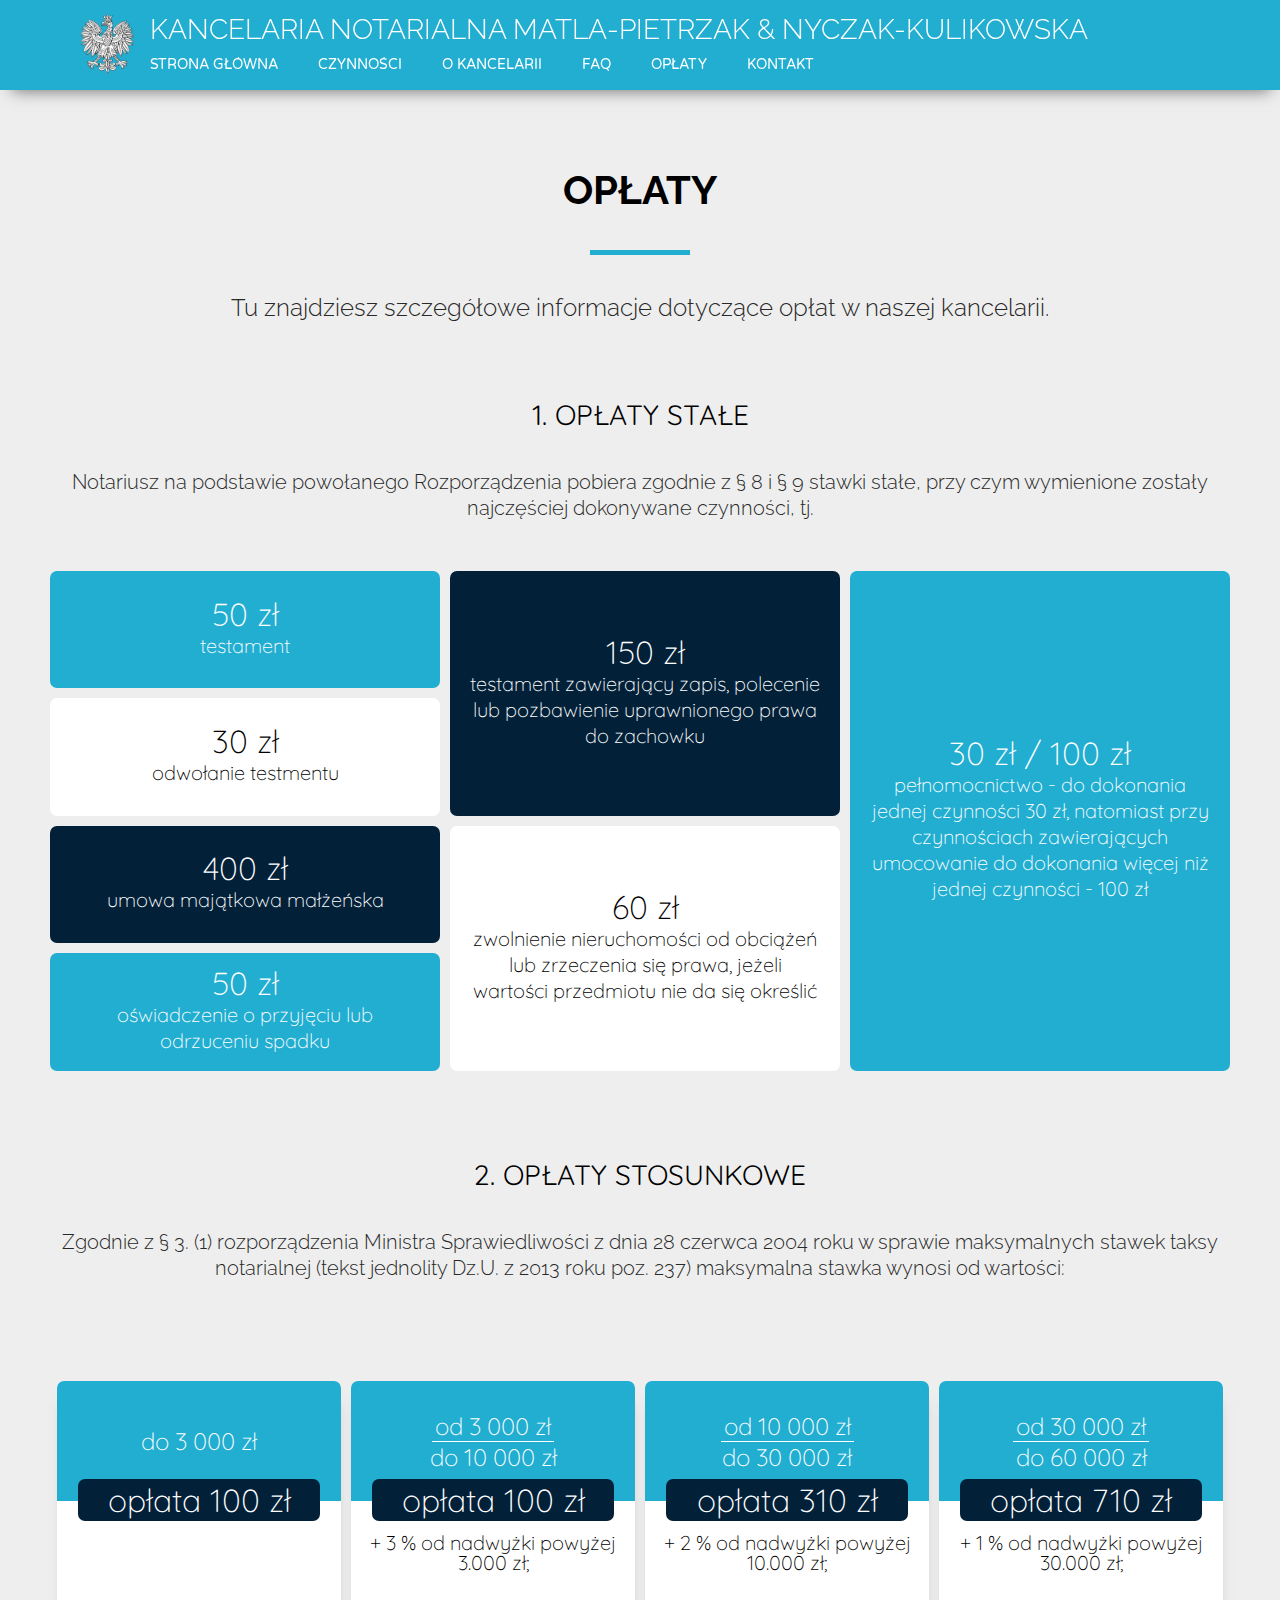
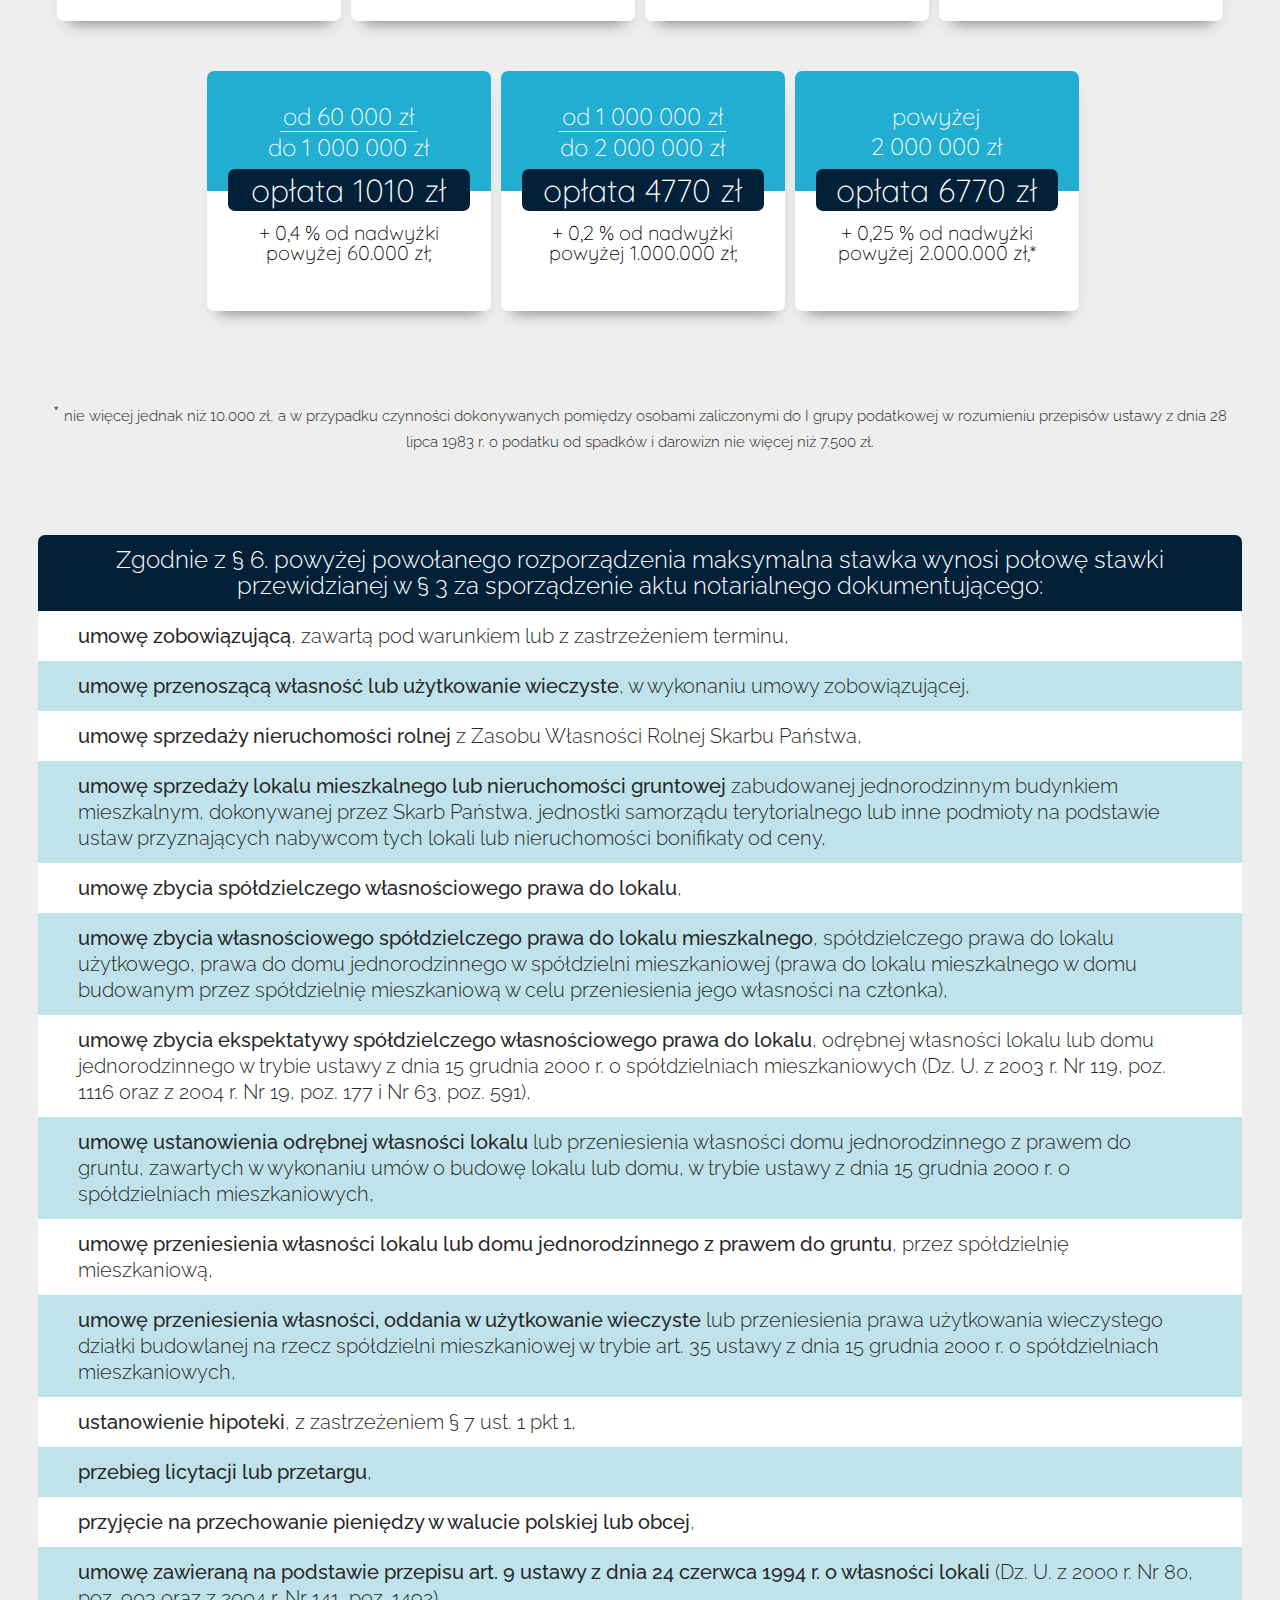
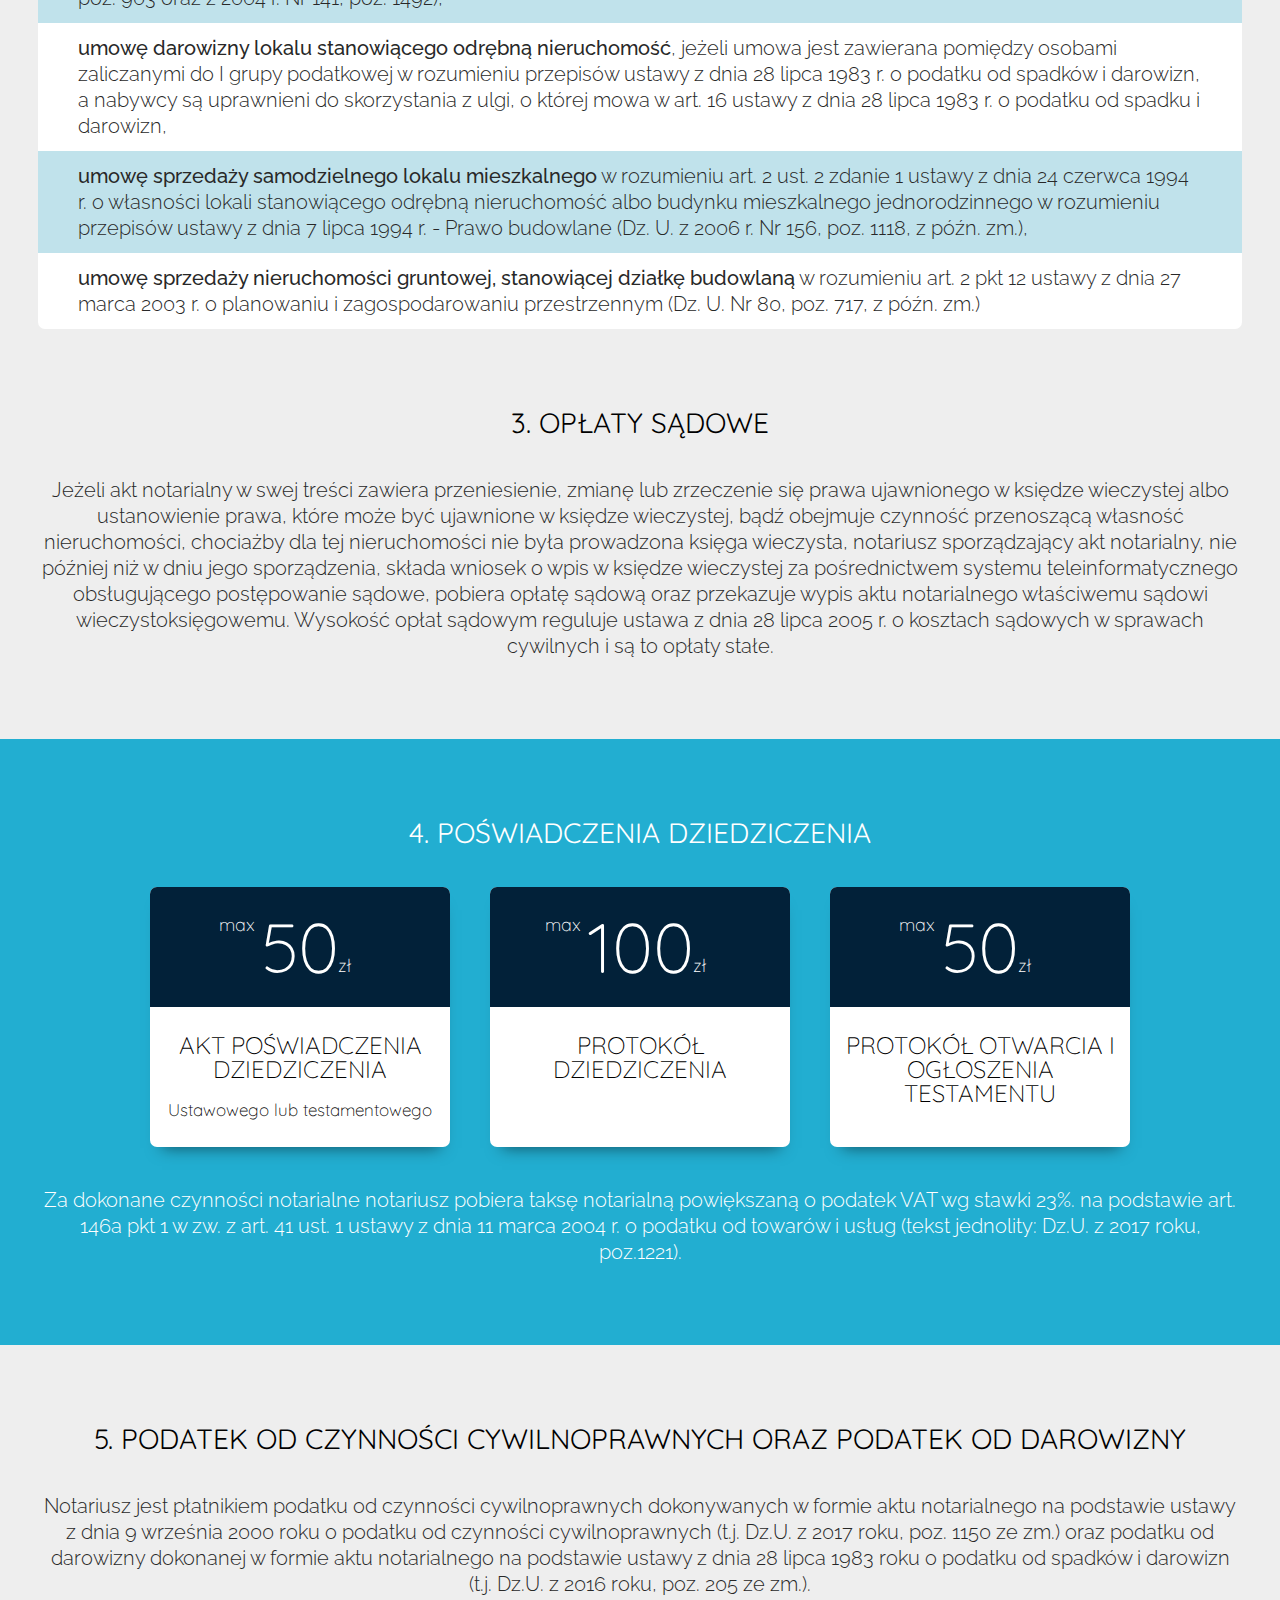
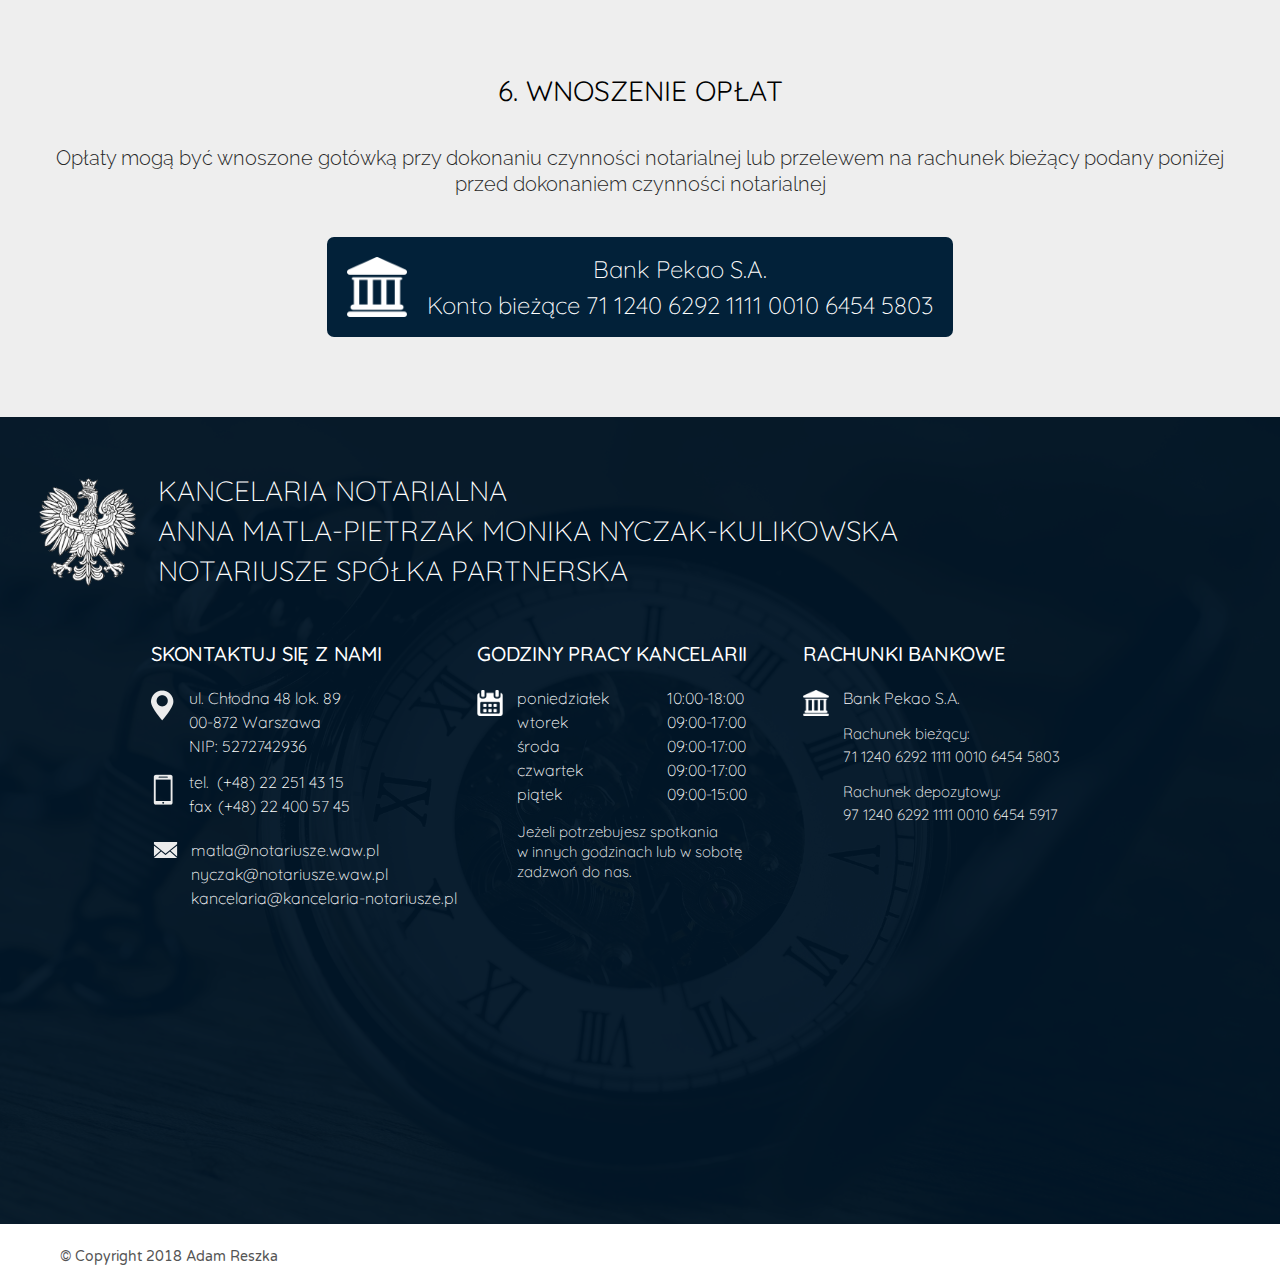
<file: oplaty.html>
<!DOCTYPE html>
<html lang="pl">
<head>
  <meta charset="UTF-8">
  <meta name="viewport" content="width=device-width, initial-scale=1.0">
  <meta http-equiv="X-UA-Compatible" content="ie=edge">
  <script src="js\jquery-3.1.1.min.js"></script>
  <script src="js\jquery-migrate-3.0.0.min.js"></script>
  <script src="js\jquery.stellar.js"></script>
  <script src="js\main.js"></script>
  <title>Kancelaria - opłaty</title>
  <link rel="stylesheet" href="css\font-awesome-4.7.0\css\font-awesome.min.css">
  <link rel="stylesheet" href="css\animate.css">
  <link href="https://fonts.googleapis.com/css?family=Varela+Round&amp;subset=latin-ext" rel="stylesheet">
  <link href="https://fonts.googleapis.com/css?family=Raleway:200,400,500,600,700,800&amp;subset=latin-ext" rel="stylesheet">
  <link href="https://fonts.googleapis.com/css?family=Quicksand:300,400,500" rel="stylesheet">
  <link rel="stylesheet" href="css/main.css">
</head>
<body>
  <nav class="mobile-sticky-nav">
    <div class="mnc-cover">
      <div class="mobile-name-cont">
        <div class="mnc-img">
        </div>
        <div class="mnc-desc">
          <p class="first-row"><span>kancelaria</span> <span>notarialna</span></p>
          <p class="second-row">matla-pietrzak & nyczak-kulikowska</p>
        </div>

      </div>
      <div id="main-burger-icon">
        <div id="nav-icon3">
          <span></span>
          <span></span>
          <span></span>
          <span></span>
        </div>
      </div>
    </div>
    <div class="mobile-menu-buttons">
      <ul>
        <li>
          <a id="sec2-work-specify" href="index.html#sec2-work-specify-section">
            <p>
              czynności
            </p>
          </a>
        </li>
        <li>
          <a id="sec3-about" href="index.html#sec3-about-section">
            <p>
              o kancelarii
            </p>
          </a>
        </li>
        <li>
          <a id="sec5-customers" href="index.html#sec5-customers-section">
            <p>
              faq
            </p>
          </a>
        </li>
        <li>
          <a id="sec6-enterprises" href="index.html#sec6-enterprises-section">
            <p>
              opłaty
            </p>
          </a>
        </li>
        <li>
          <a id="sec8-top-footer" href="index.html#sec8-top-footer-section">
            <p>
              kontakt
            </p>
          </a>
        </li>
      </ul>
    </div>
  </nav>
  <nav class="main-sticky-nav sticky open eagle">
    <div class="sticky-nav-eagle"></div>
    <p class="sticky-title">kancelaria notarialna matla-pietrzak & nyczak-kulikowska</p>
    <ul class="main-ul eagle">
      <li>
        <a href="index.html">
          <p>
            strona główna
          </p>
          <div class="underline"></div>
        </a>
      </li>
      <li>
        <a href="index.html#sec2-work-specify-section" id="sec2-work-specify">
          <p>
            czynności
          </p>
          <div class="underline"></div>
        </a>
      </li>
      <li>
        <a href="index.html#sec3-about-section" class="menu-button" id="sec3-about">
          <p>
            o kancelarii
          </p>
          <div class="underline"></div>
        </a>
      </li>
      <li>
        <a href="index.html#sec5-customers-section" class="menu-button" id="sec5-customers">
          <p>
            faq
          </p>
          <div class="underline"></div>
        </a>
      </li>
      <li>
        <a class="menu-button" id="sec6-enterprises">
          <p>
            opłaty
          </p>
          <div class="underline"></div>
        </a>
      </li>
      <li>
        <a class="menu-button" id="sec8-top-footer">
          <p>
            kontakt
          </p>
          <div class="underline"></div>
        </a>
      </li>
    </ul>
  </nav>
<section id="sec1-prices-subsite-section">
  <h2 class="sec-header">
    opłaty
  </h2>
  <div class="pauseline"></div>
  <p class="header-desc">
    Tu znajdziesz szczegółowe informacje dotyczące opłat w naszej kancelarii.
  </p>
  <h3 class="section-subheader">
    1. Opłaty stałe
  </h3>
  <p class="header-desc subheader">
    Notariusz na podstawie powołanego Rozporządzenia pobiera zgodnie z &sect; 8 i &sect; 9 stawki stałe, przy czym wymienione zostały najczęściej dokonywane czynności, tj.
  </p>
  <div class="constant-prices-container">
    <div class="const-col col1">
      <div class="lil-box const-box const-box__blue">
        <p class="price">50 zł</p>
        <p>
          testament
        </p>
      </div>
      <div class="lil-box const-box">
        <p class="price">30 zł</p>
        <p>
          odwołanie testmentu
        </p>
      </div>
      <div class="lil-box const-box const-box__dark">
        <p class="price">400 zł</p>
        <p>
          umowa majątkowa małżeńska
        </p>
      </div>
      <div class="lil-box const-box const-box__blue">
        <p class="price">
          50 zł
        </p>
        <p>
          oświadczenie o przyjęciu lub odrzuceniu spadku
        </p>
      </div>
    </div>
    <div class="const-col col2">
      <div class="mid-box const-box const-box__dark">
        <p class="price">
          150 zł
        </p>
        <p>
          testament zawierający zapis, polecenie lub pozbawienie uprawnionego prawa do zachowku
        </p>
      </div>
      <div class="mid-box const-box">
        <p class="price">
          60 zł
        </p>
        <p>
          zwolnienie nieruchomości od obciążeń lub zrzeczenia się prawa, jeżeli wartości przedmiotu nie da się określić
        </p>
      </div>
    </div>
    <div class="const-col col3">
      <div class="big-box const-box const-box__blue">
        <p class="price">30 zł / 100 zł</p>
        <p>
          pełnomocnictwo - do dokonania jednej czynności 30 zł, natomiast przy czynnościach zawierających umocowanie do dokonania więcej niż jednej czynności - 100 zł
        </p>
      </div>
    </div>
  </div>
  <h3 class="section-subheader">
    2. Opłaty stosunkowe
  </h3>
  <p class="header-desc subheader">
    Zgodnie z &sect; 3. <sup>(1)</sup> rozporządzenia Ministra Sprawiedliwości z dnia 28 czerwca 2004 roku w sprawie maksymalnych stawek taksy notarialnej (tekst jednolity Dz.U. z 2013 roku poz. 237) maksymalna stawka wynosi od wartości:
  </p>
  <div class="relative-prices-container">
    <div class="rpc-item">
      <div class="rpc-item-price">
        <p>
          opłata 100 zł
        </p>
      </div>
      <div class="rpc-borders">
        <p>
          do 3 000 zł
        </p>
      </div>
    </div>
    <div class="rpc-item">
      <div class="rpc-item-price">
        <p>
          opłata 100 zł
        </p>
      </div>
      <div class="rpc-borders">
        <p class="lower">
          od 3 000 zł
        </p>
        <p class="upper">
          do 10 000 zł
        </p>
      </div>
      <p class="rpc-plus">
        + 3 % od nadwyżki powyżej 3.000 zł;
      </p>
    </div>
    <div class="rpc-item">
      <div class="rpc-item-price">
        <p>
          opłata 310 zł
        </p>
      </div>
      <div class="rpc-borders">
        <p class="lower">
          od 10 000 zł
        </p>
        <p class="upper">
          do 30 000 zł
        </p>
      </div>
      <p class="rpc-plus">
        + 2 % od nadwyżki powyżej 10.000 zł;
      </p>
    </div>
    <div class="rpc-item">
      <div class="rpc-item-price">
        <p>
          opłata 710 zł
        </p>
      </div>
      <div class="rpc-borders">
        <p class="lower">
          od 30 000 zł
        </p>
        <p class="upper">
          do 60 000 zł
        </p>
      </div>
      <p class="rpc-plus">
        + 1 % od nadwyżki powyżej 30.000 zł;
      </p>
    </div>
    <div class="rpc-item">
      <div class="rpc-item-price">
        <p>
          opłata 1010 zł
        </p>
      </div>
      <div class="rpc-borders">
        <p class="lower">
          od 60 000 zł
        </p>
        <p class="upper">
          do 1 000 000 zł
        </p>
      </div>
      <p class="rpc-plus">
        + 0,4 % od nadwyżki powyżej 60.000 zł;
      </p>
    </div>
    <div class="rpc-item">
      <div class="rpc-item-price">
        <p>
          opłata 4770 zł
        </p>
      </div>
      <div class="rpc-borders">
        <p class="lower">
          od 1 000 000 zł
        </p>
        <p class="upper">
          do 2 000 000 zł
        </p>
      </div>
      <p class="rpc-plus">
        + 0,2 % od nadwyżki powyżej 1.000.000 zł;
      </p>
    </div>
    <div class="rpc-item">
      <div class="rpc-item-price">
        <p>
          opłata 6770 zł
        </p>
      </div>
      <div class="rpc-borders">
        <p class="upper">
          powyżej
        </p>
        <p class="upper">
          2 000 000 zł
        </p>
      </div>
      <p class="rpc-plus">
        + 0,25 % od nadwyżki powyżej 2.000.000 zł,<sup>*</sup>
      </p>
    </div>
  </div>
  <p class="header-desc small">
    <sup>* </sup>
    nie więcej jednak niż 10.000 zł, a w przypadku czynności dokonywanych pomiędzy osobami zaliczonymi do I grupy podatkowej w rozumieniu przepisów ustawy z dnia 28 lipca 1983 r. o podatku od spadków i darowizn nie więcej niż 7.500 zł.
  </p>

  <p class="header-desc subheader dark-header">
    Zgodnie z &sect; 6. powyżej powołanego rozporządzenia maksymalna stawka wynosi połowę stawki przewidzianej w &sect; 3 za sporządzenie aktu notarialnego dokumentującego:
  </p>
  <ol class="prices-list">
    <li><b>umowę zobowiązującą</b>, zawartą pod warunkiem lub z zastrzeżeniem terminu,</li>
    <li><b>umowę przenoszącą własność lub użytkowanie wieczyste</b>, w wykonaniu umowy zobowiązującej,</li>
    <li><b>umowę sprzedaży nieruchomości rolnej</b> z Zasobu Własności Rolnej Skarbu Państwa,</li>
    <li><b>umowę sprzedaży lokalu mieszkalnego lub nieruchomości gruntowej</b> zabudowanej jednorodzinnym budynkiem mieszkalnym, dokonywanej przez Skarb Państwa, jednostki samorządu terytorialnego lub inne podmioty na podstawie ustaw przyznających nabywcom tych lokali lub nieruchomości bonifikaty od ceny,</li>
    <li><b>umowę zbycia spółdzielczego własnościowego prawa do lokalu</b>,</li>
    <li><b>umowę zbycia własnościowego spółdzielczego prawa do lokalu mieszkalnego</b>, spółdzielczego prawa do lokalu użytkowego, prawa do domu jednorodzinnego w spółdzielni mieszkaniowej (prawa do lokalu mieszkalnego w domu budowanym przez spółdzielnię mieszkaniową w celu przeniesienia jego własności na członka),</li>
    <li><b>umowę zbycia ekspektatywy spółdzielczego własnościowego prawa do lokalu</b>, odrębnej własności lokalu lub domu jednorodzinnego w trybie ustawy z dnia 15 grudnia 2000 r. o spółdzielniach mieszkaniowych (Dz. U. z 2003 r. Nr 119, poz. 1116 oraz z 2004 r. Nr 19, poz. 177 i Nr 63, poz. 591),</li>
    <li><b>umowę ustanowienia odrębnej własności lokalu</b> lub przeniesienia własności domu jednorodzinnego z prawem do gruntu, zawartych w wykonaniu umów o budowę lokalu lub domu, w trybie ustawy z dnia 15 grudnia 2000 r. o spółdzielniach mieszkaniowych,</li>
    <li><b>umowę przeniesienia własności lokalu lub domu jednorodzinnego z prawem do gruntu</b>, przez spółdzielnię mieszkaniową,</li>
    <li><b>umowę przeniesienia własności, oddania w użytkowanie wieczyste</b> lub przeniesienia prawa użytkowania wieczystego działki budowlanej na rzecz spółdzielni mieszkaniowej w trybie art. 35 ustawy z dnia 15 grudnia 2000 r. o spółdzielniach mieszkaniowych,</li>
    <li><b>ustanowienie hipoteki</b>, z zastrzeżeniem § 7 ust. 1 pkt 1,</li>
    <li><b>przebieg licytacji lub przetargu</b>,</li>
    <li><b>przyjęcie na przechowanie pieniędzy w walucie polskiej lub obcej</b>,</li>
    <li><b>umowę zawieraną na podstawie przepisu art. 9 ustawy z dnia 24 czerwca 1994 r. o własności lokali</b> (Dz. U. z 2000 r. Nr 80, poz. 903 oraz z 2004 r. Nr 141, poz. 1492),</li>
    <li><b>umowę darowizny lokalu stanowiącego odrębną nieruchomość</b>, jeżeli umowa jest zawierana pomiędzy osobami zaliczanymi do I grupy podatkowej w rozumieniu przepisów ustawy z dnia 28 lipca 1983 r. o podatku od spadków i darowizn, a nabywcy są uprawnieni do skorzystania z ulgi, o której mowa w art. 16 ustawy z dnia 28 lipca 1983 r. o podatku od spadku i darowizn,</li>
    <li><b>umowę sprzedaży samodzielnego lokalu mieszkalnego</b> w rozumieniu art. 2 ust. 2 zdanie 1 ustawy z dnia 24 czerwca 1994 r. o własności lokali stanowiącego odrębną nieruchomość albo budynku mieszkalnego jednorodzinnego w rozumieniu przepisów ustawy z dnia 7 lipca 1994 r. - Prawo budowlane (Dz. U. z 2006 r. Nr 156, poz. 1118, z późn. zm.),</li>
    <li><b>umowę sprzedaży nieruchomości gruntowej, stanowiącej działkę budowlaną</b> w rozumieniu art. 2 pkt 12 ustawy z dnia 27 marca 2003 r. o planowaniu i zagospodarowaniu przestrzennym (Dz. U. Nr 80, poz. 717, z późn. zm.)</li>
  </ol>
  <h3 class="section-subheader">
    3. Opłaty sądowe
  </h3>
  <p class="header-desc subheader section-margin-bottom">
    Jeżeli akt notarialny w swej treści zawiera przeniesienie, zmianę lub zrzeczenie się prawa ujawnionego w księdze wieczystej albo ustanowienie prawa, które może być ujawnione w księdze wieczystej, bądź obejmuje czynność przenoszącą własność nieruchomości, chociażby dla tej nieruchomości nie była prowadzona księga wieczysta, notariusz sporządzający akt notarialny, nie później niż w dniu jego sporządzenia, składa wniosek o wpis w księdze wieczystej za pośrednictwem systemu teleinformatycznego obsługującego postępowanie sądowe, pobiera opłatę sądową oraz przekazuje wypis aktu notarialnego właściwemu sądowi wieczystoksięgowemu. Wysokość opłat sądowym reguluje ustawa z dnia 28 lipca 2005 r. o kosztach sądowych w sprawach cywilnych i są to opłaty stałe.
  </p>
  <article class="price-article price-article__blue">
    <h3 class="section-subheader bottom-margin white">
      4. Poświadczenia dziedziczenia
    </h3>
    <div class="price-tripple-items">
      <div class="price-item">
        <div class="pi-header">
          <p class="price-counter">
            50
            <span class="max">max</span>
            <span class="pln">zł</span>
          </p>
        </div>
        <p class="price-item-title">akt poświadczenia dziedziczenia</p>
        <p class="price-item-desc">
          Ustawowego lub testamentowego
        </p>
      </div>
      <div class="price-item">
        <div class="pi-header">
          <p class="price-counter">
            100
            <span class="max">max</span>
            <span class="pln">zł</span>
          </p>
        </div>
        <p class="price-item-title">protokół dziedziczenia</p>
      </div>
      <div class="price-item">
        <div class="pi-header">
          <p class="price-counter">
            50
            <span class="max">max</span>
            <span class="pln">zł</span>
          </p>
        </div>
        <p class="price-item-title">protokół otwarcia i ogłoszenia testamentu</p>
      </div>
    </div>
    <p class="header-desc subheader white">
      Za dokonane czynności notarialne notariusz pobiera taksę notarialną  powiększaną o podatek VAT wg stawki 23%. na podstawie art. 146a pkt 1 w zw. z art. 41 ust. 1 ustawy z dnia 11 marca 2004 r. o podatku od towarów i usług (tekst jednolity: Dz.U. z 2017 roku, poz.1221).
    </p>
  </article>
  <h3 class="section-subheader top-margin">
    5. Podatek od czynności cywilnoprawnych oraz podatek od darowizny
  </h3>
  <p class="header-desc subheader">
    Notariusz jest płatnikiem podatku od czynności cywilnoprawnych dokonywanych w formie aktu notarialnego na podstawie ustawy z dnia 9 września 2000 roku o podatku od czynności cywilnoprawnych (t.j. Dz.U. z 2017 roku, poz. 1150 ze zm.) oraz podatku od darowizny dokonanej w formie aktu notarialnego  na podstawie ustawy z dnia 28 lipca 1983 roku o podatku od spadków i darowizn (t.j. Dz.U. z 2016 roku, poz. 205 ze zm.).
  </p>

  <h3 class="section-subheader">
    6. Wnoszenie opłat
  </h3>
  <p class="header-desc subheader">
    Opłaty mogą  być wnoszone gotówką przy dokonaniu czynności notarialnej lub przelewem na rachunek bieżący podany poniżej przed dokonaniem czynności notarialnej
  </p>
  <div class="account-container">
    <div class="account-image">
      <img src="images/bank-building-big.png" alt="ikona banku">
    </div>
    <div class="account-number">
      <p class="account-number-desc">Bank Pekao S.A.</p>
      <p class="account-number-desc"><span>Konto&nbsp;bieżące</span> <span>71&nbsp;1240&nbsp;6292&nbsp;1111&nbsp;0010&nbsp;6454&nbsp;5803</span></p>
    </div>
  </div>
</section>












  <div id="sec8-top-footer-section">
    <div class="top-footer-cover">
      <div class="footer-title">
        <div class="footer-title-logo">

        </div>
        <div class="footer-title-desc">
          <p class="footer-title-first">
            kancelaria notarialna
          </p>
          <p class="footer-title-first">
            anna matla-pietrzak  monika nyczak-kulikowska
          </p>
          <p class="footer-title-first">
            notariusze spółka partnerska
          </p>
        </div>

      </div>
			<div class="data-frame">
				<div class="d-left data-col">
					<p class="lc-title">skontaktuj się z nami</p>
					<div class="data-row">
						<img class="item-loc" src="images/location-icon.png" alt="location">
						<div class="adres">
							<p class="data-adres">ul. Chłodna 48 lok. 89</p>
							<p class="data-adres">00-872 Warszawa</p>
              <p class="data-adres">NIP: 5272742936</p>
						</div>
					</div>
					<div class="data-row cent-l">
						<img class="item-iphone" src="images/iphone-icon.png" alt="iphone">
						<div class="adres">
							<p class="data-desc"><span>tel. </span>&nbsp;&nbsp;(+48) 22 251 43 15</p>
              <p class="data-desc"><span class="margin-span">fax </span>&nbsp;(+48) 22 400 57 45</p>
						</div>
					</div>
					<div class="data-row cent-l">
						<img class="item-email" src="images/email-icon.png" alt="iphone">
            <div class="email-cont">
              <p class="data-desc">matla@notariusze.waw.pl</p>
              <p class="data-desc">nyczak@notariusze.waw.pl</p>
              <p class="data-desc">kancelaria@kancelaria-notariusze.pl</p>
            </div>

					</div>
				</div>
				<div class="d-mid data-col">
					<p class="lc-title">godziny pracy kancelarii</p>
					<div class="data-row cent  on-hover">
						<img class="item-calendar" src="images/calendar.png" alt="news">
            <div class="days-of-week">
              <p class="data-desc"><span class="data-week">poniedziałek</span>10:00-18:00</p>
              <p class="data-desc"><span class="data-week">wtorek</span>09:00-17:00</p>
              <p class="data-desc"><span class="data-week">środa</span>09:00-17:00</p>
              <p class="data-desc"><span class="data-week">czwartek</span>09:00-17:00</p>
              <p class="data-desc"><span class="data-week">piątek</span>09:00-15:00</p>
              <p class="data-desc data-desc-account info">Jeżeli potrzebujesz spotkania<br/> w innych godzinach lub w sobotę zadzwoń do nas.</p>
            </div>

					</div>
				</div>
        <div class="d-mid data-col">
          <p class="lc-title">rachunki bankowe</p>
					<div class="data-row cent  on-hover">
						<img class="item-calendar" src="images/bank-building.png" alt="news">
            <div class="bank-accounts">
              <p class="data-desc">Bank Pekao S.A.</p>
              <p class="data-desc data-desc-account title">Rachunek bieżący:</p>
              <p class="data-desc data-desc-account">71 1240 6292 1111 0010 6454 5803</p>
              <p class="data-desc data-desc-account title">Rachunek depozytowy:</p>
              <p class="data-desc data-desc-account">97 1240 6292 1111 0010 6454 5917</p>
            </div>
					</div>
				</div>
        <div class="d-right data-col">
          <iframe src="https://www.google.com/maps/embed?pb=!1m18!1m12!1m3!1d2443.372165853412!2d20.982709515924128!3d52.23662346494334!2m3!1f0!2f0!3f0!3m2!1i1024!2i768!4f13.1!3m3!1m2!1s0x471ecc83e125dbd1%3A0x5965737dbfc17cf5!2sCh%C5%82odna+48%2C+Warszawa!5e0!3m2!1spl!2spl!4v1520365793763" width="450" height="450" frameborder="0" style="border:0" allowfullscreen></iframe>
        </div>
			</div>
    </div>
  </div>
  <div id="sec9-bottom-footer">


			<p class="copyrights">© Copyright 2018 Adam Reszka</p>

  </div>
</body>
</html>
</file>
<file: css/main.css>
/* http://meyerweb.com/eric/tools/css/reset/
   v2.0 | 20110126
   License: none (public domain)
*/
html, body, div, span, applet, object, iframe,
h1, h2, h3, h4, h5, h6, p, blockquote, pre,
a, abbr, acronym, address, big, cite, code,
del, dfn, em, img, ins, kbd, q, s, samp,
small, strike, strong, sub, sup, tt, var,
b, u, i, center,
dl, dt, dd, ol, ul, li,
fieldset, form, label, legend,
table, caption, tbody, tfoot, thead, tr, th, td,
article, aside, canvas, details, embed,
figure, figcaption, footer, header, hgroup,
menu, nav, output, ruby, section, summary,
time, mark, audio, video {
  margin: 0;
  padding: 0;
  border: 0;
  font-size: 100%;
  font: inherit;
  vertical-align: baseline; }

/* HTML5 display-role reset for older browsers */
article, aside, details, figcaption, figure,
footer, header, hgroup, menu, nav, section {
  display: block; }

body {
  line-height: 1; }

ol, ul {
  list-style: none; }

blockquote, q {
  quotes: none; }

blockquote:before, blockquote:after,
q:before, q:after {
  content: '';
  content: none; }

table {
  border-collapse: collapse;
  border-spacing: 0; }

html {
  font-size: 62.5%; }

body {
  margin: 0;
  padding: 0;
  color: #000;
  overflow-x: hidden; }

#first-tag-phone-section {
  position: relative;
  bottom: 3rem; }

#main-form {
  display: flex;
  flex-direction: column;
  align-items: flex-start;
  padding: 2.4rem 2.2rem 4rem 2.2rem; }
  #main-form .form-title {
    color: #fff;
    font-family: "Raleway", sans-serif;
    font-size: 3.2rem;
    font-weight: 500;
    margin: 0 0 2rem 0;
    width: 100%;
    text-align: center; }
  #main-form .main-form-input {
    width: 49.6rem;
    height: 4.8rem;
    margin-bottom: 1rem;
    font-family: "Raleway", sans-serif;
    font-size: 2.7rem;
    font-weight: 400;
    line-height: 3rem;
    padding-left: 1rem;
    box-sizing: border-box;
    border: none;
    border-radius: 0.3rem; }
  #main-form label {
    text-align: left;
    font-family: "Raleway", sans-serif;
    color: #fff;
    font-size: 2.3rem;
    font-weight: 400;
    line-height: 3rem; }
  #main-form .button-box {
    display: flex;
    flex-direction: row;
    justify-content: center;
    width: 100%;
    margin-top: 1.2rem; }
  #main-form #main-form-submit {
    height: 4.8rem;
    width: 24rem;
    font-family: "Raleway", sans-serif;
    color: #fff;
    background-color: transparent;
    border: 1px solid #fff;
    font-size: 2.3rem;
    cursor: pointer;
    transition: 0.3s; }
    #main-form #main-form-submit:hover {
      background-color: #fff;
      color: #22AED1; }

.mobile-sticky-nav {
  display: none;
  position: fixed;
  top: 0;
  width: 100%;
  height: 6rem;
  background-color: #22AED1;
  z-index: 999;
  -webkit-box-shadow: 1px 12px 15px -11px rgba(0, 0, 0, 0.51);
  -moz-box-shadow: 1px 12px 15px -11px rgba(0, 0, 0, 0.51);
  box-shadow: 1px 12px 15px -11px rgba(0, 0, 0, 0.51); }
  .mobile-sticky-nav .mnc-cover {
    width: 100%;
    height: 100%;
    position: relative;
    display: flex;
    flex-direction: row;
    align-items: center; }
    .mobile-sticky-nav .mnc-cover .mobile-name-cont {
      display: flex;
      flex-direction: row;
      align-items: center; }
      .mobile-sticky-nav .mnc-cover .mobile-name-cont .mnc-img {
        background-image: url("../images/eagle-footer.png");
        width: 4.6rem;
        height: 4.6rem;
        margin-left: .6rem;
        background-size: contain;
        background-repeat: no-repeat;
        background-position: center; }
      .mobile-sticky-nav .mnc-cover .mobile-name-cont .mnc-desc {
        display: flex;
        flex-direction: column;
        margin-left: .6rem; }
        .mobile-sticky-nav .mnc-cover .mobile-name-cont .mnc-desc p {
          color: #fff;
          text-transform: uppercase;
          font-family: "Raleway", sans-serif;
          font-weight: 300;
          font-size: 2.1rem;
          line-height: 2.5rem; }
    .mobile-sticky-nav .mnc-cover #main-burger-icon {
      position: absolute;
      right: 0;
      top: 0; }
      .mobile-sticky-nav .mnc-cover #main-burger-icon #nav-icon3 {
        width: 36px;
        height: 40px;
        position: relative;
        margin: 1.5rem 1.2rem 0 .8rem;
        -webkit-transform: rotate(0deg);
        -moz-transform: rotate(0deg);
        -o-transform: rotate(0deg);
        transform: rotate(0deg);
        -webkit-transition: .5s ease-in-out;
        -moz-transition: .5s ease-in-out;
        -o-transition: .5s ease-in-out;
        transition: .5s ease-in-out;
        cursor: pointer; }
        .mobile-sticky-nav .mnc-cover #main-burger-icon #nav-icon3 span {
          display: block;
          position: absolute;
          height: 2px;
          width: 100%;
          background: #fff;
          opacity: 1;
          left: 0;
          -webkit-transform: rotate(0deg);
          -moz-transform: rotate(0deg);
          -o-transform: rotate(0deg);
          transform: rotate(0deg);
          -webkit-transition: .25s ease-in-out;
          -moz-transition: .25s ease-in-out;
          -o-transition: .25s ease-in-out;
          transition: .25s ease-in-out; }
      .mobile-sticky-nav .mnc-cover #main-burger-icon #nav-icon3 span:nth-child(1) {
        top: 0px; }
      .mobile-sticky-nav .mnc-cover #main-burger-icon #nav-icon3 span:nth-child(2), .mobile-sticky-nav .mnc-cover #main-burger-icon #nav-icon3 span:nth-child(3) {
        top: 14px; }
      .mobile-sticky-nav .mnc-cover #main-burger-icon #nav-icon3 span:nth-child(4) {
        top: 28px; }
      .mobile-sticky-nav .mnc-cover #main-burger-icon #nav-icon3.open span:nth-child(1) {
        top: 18px;
        width: 0%;
        left: 50%; }
      .mobile-sticky-nav .mnc-cover #main-burger-icon #nav-icon3.open span:nth-child(2) {
        -webkit-transform: rotate(45deg);
        -moz-transform: rotate(45deg);
        -o-transform: rotate(45deg);
        transform: rotate(45deg); }
      .mobile-sticky-nav .mnc-cover #main-burger-icon #nav-icon3.open span:nth-child(3) {
        -webkit-transform: rotate(-45deg);
        -moz-transform: rotate(-45deg);
        -o-transform: rotate(-45deg);
        transform: rotate(-45deg); }
      .mobile-sticky-nav .mnc-cover #main-burger-icon #nav-icon3.open span:nth-child(4) {
        top: 18px;
        width: 0%;
        left: 50%; }
  .mobile-sticky-nav .mobile-menu-buttons {
    position: absolute;
    top: 6rem;
    left: 0;
    width: 100%;
    height: 0;
    background-color: #fff;
    overflow: hidden;
    -webkit-box-shadow: 1px 12px 15px -11px rgba(0, 0, 0, 0.51);
    -moz-box-shadow: 1px 12px 15px -11px rgba(0, 0, 0, 0.51);
    box-shadow: 1px 12px 15px -11px rgba(0, 0, 0, 0.51); }
    .mobile-sticky-nav .mobile-menu-buttons.open {
      height: initial; }
    .mobile-sticky-nav .mobile-menu-buttons li {
      box-sizing: border-box; }
      .mobile-sticky-nav .mobile-menu-buttons li:not(:last-child) {
        border-bottom: 1px solid #f5f5f5; }
    .mobile-sticky-nav .mobile-menu-buttons a {
      height: 5rem;
      display: flex;
      text-decoration: none;
      color: #22AED1;
      border: none;
      outline: none;
      cursor: pointer; }
      .mobile-sticky-nav .mobile-menu-buttons a p {
        margin: auto;
        text-transform: uppercase;
        font-family: "Raleway", sans-serif;
        font-weight: 300;
        font-size: 2.4rem; }

.main-sticky-nav {
  width: 100%;
  height: 9rem;
  background-color: #22AED1;
  z-index: 1000;
  top: -9rem;
  transition: 0.3s;
  display: flex;
  flex-direction: column;
  align-items: flex-start;
  position: relative; }
  .main-sticky-nav.sticky {
    position: fixed; }
  .main-sticky-nav.open {
    top: 0;
    -webkit-box-shadow: 1px 12px 15px -11px rgba(0, 0, 0, 0.51);
    -moz-box-shadow: 1px 12px 15px -11px rgba(0, 0, 0, 0.51);
    box-shadow: 1px 12px 15px -11px rgba(0, 0, 0, 0.51); }
  .main-sticky-nav .sticky-nav-eagle {
    position: absolute;
    left: 8rem;
    top: 1.4rem;
    width: 6rem;
    height: 6rem;
    background-image: url("../images/eagle-footer.png");
    background-size: contain;
    background-repeat: no-repeat; }
  .main-sticky-nav .sticky-title {
    margin: 1.6rem 0 -1.5rem 15rem;
    color: #fff;
    font-family: "Raleway", sans-serif;
    font-size: 2.8rem;
    font-weight: 300;
    text-transform: uppercase; }

.main-ul {
  font-family: "Varela Round", sans-serif;
  display: flex;
  flex-direction: row;
  margin: 0 0 0 6rem;
  padding: 0;
  height: 7rem; }
  .main-ul.eagle {
    margin: 0 0 0 13rem; }
  .main-ul li {
    height: 7rem;
    display: flex; }
    .main-ul li a {
      text-decoration: none;
      margin: 0;
      padding: 0;
      color: #fff;
      display: flex;
      align-items: center;
      flex-direction: column;
      padding: 0 2rem 0 2rem;
      cursor: pointer; }
      .main-ul li a:hover div.underline {
        width: 100%; }
      .main-ul li a p {
        margin: 0;
        padding: 0;
        font-size: 1.4rem;
        text-transform: uppercase;
        margin-top: 2.9rem;
        font-weight: 500; }

#sec1-main-cont {
  width: 100%;
  background: rgba(0, 0, 0, 0.5);
  background-image: url("../images/warsaw-bg-1920.jpg");
  background-size: cover;
  background-position-x: center;
  position: relative; }
  #sec1-main-cont .main-cover {
    width: 100%;
    height: 100%;
    background-color: rgba(0, 0, 0, 0.65);
    position: relative; }
  #sec1-main-cont nav {
    width: 100%;
    height: 7rem;
    position: relative; }
    #sec1-main-cont nav.mobile-sticky-nav {
      height: 6rem;
      position: fixed; }
  #sec1-main-cont .title-cont {
    width: 46vw;
    height: 40rem;
    margin: 20vh 0 0 8rem;
    position: relative;
    z-index: 2; }
    #sec1-main-cont .title-cont .top-title {
      font-family: "Raleway", sans-serif;
      font-size: 7rem;
      text-transform: uppercase;
      font-weight: 800;
      color: #fff;
      display: flex;
      flex-wrap: wrap;
      margin-bottom: 2rem;
      padding-right: 20px;
      box-sizing: border-box; }
    #sec1-main-cont .title-cont .sub-title {
      font-family: "Raleway", sans-serif;
      font-size: 3.6rem;
      font-weight: 400;
      color: #dedede;
      margin-bottom: 3.6rem;
      text-transform: uppercase; }

.main-button {
  width: 24rem;
  height: 3.6rem; }
  .main-button a {
    display: flex;
    text-decoration: none;
    width: 24rem;
    height: 3.6rem;
    color: #fff;
    border: 0.1rem solid #22AED1;
    transition: 0.2s;
    outline: none; }
    .main-button a:hover {
      background-color: #22AED1; }
    .main-button a p {
      margin: auto;
      padding: 0;
      text-transform: uppercase;
      font-family: "Varela Round", sans-serif;
      font-size: 1.6rem;
      height: 1.6rem; }

.pauseline {
  height: 0.5rem;
  width: 10rem;
  background-color: #22AED1; }
  .pauseline.white {
    background-color: #fff; }

.sec-header {
  font-family: "Raleway", sans-serif;
  font-weight: 700;
  font-size: 4rem;
  text-transform: uppercase;
  margin: 8rem 0 4rem 0; }
  .sec-header.white {
    color: #fff; }

.header-desc {
  font-family: "Raleway", sans-serif;
  font-size: 2.4rem;
  font-weight: 300;
  color: #282828;
  margin: 4rem 0 4rem 0;
  max-width: 120rem;
  line-height: 2.6rem;
  text-align: center; }
  .header-desc.white {
    color: #fff; }
  .header-desc.small {
    font-size: 1.5rem; }
    .header-desc.small sup {
      font-size: 2rem; }

div.underline {
  display: block;
  text-align: center;
  height: 0.2rem;
  width: 0;
  background-color: #fff;
  transition: 0.3s;
  margin-top: 0.7rem; }

.first-contact-box {
  min-width: 17rem;
  position: fixed;
  right: 9rem;
  bottom: 3rem;
  height: 7rem;
  z-index: 120;
  display: flex;
  flex-direction: row; }
  .first-contact-box .fc-coin {
    background-color: #22AED1;
    border-radius: 3.6rem;
    display: flex;
    -webkit-box-shadow: 0px 7px 6px -1px rgba(41, 41, 41, 0.4);
    -moz-box-shadow: 0px 7px 6px -1px rgba(41, 41, 41, 0.4);
    box-shadow: 0px 7px 6px -1px rgba(41, 41, 41, 0.4); }
  .first-contact-box #first-contact-phone {
    overflow: hidden;
    width: 7rem;
    height: 7rem;
    transition: 0.5s;
    -moz-transition: 0.5s;
    -webkit-transition: 0.5s;
    margin-right: 3rem;
    position: relative;
    cursor: pointer;
    display: none; }
    .first-contact-box #first-contact-phone .contact-phone-inner-box {
      display: flex;
      flex-direction: row;
      align-items: center;
      justify-content: flex-end;
      height: 100%;
      width: 28rem;
      position: absolute;
      top: 0;
      right: 0; }
      .first-contact-box #first-contact-phone .contact-phone-inner-box .contact-phone-number {
        margin: 0 2rem 0 0;
        font-family: "Quicksand", sans-serif;
        color: #fff;
        font-weight: 500;
        font-size: 3.2rem; }
      .first-contact-box #first-contact-phone .contact-phone-inner-box img {
        margin-right: 1.6rem;
        width: 4rem;
        height: 4rem; }
    .first-contact-box #first-contact-phone.hover-phone {
      width: 28rem; }
    .first-contact-box #first-contact-phone.display-flex {
      display: flex; }
  .first-contact-box .question-title {
    color: #fff;
    font-size: 3.6rem;
    font-family: "Raleway", sans-serif;
    font-weight: 500;
    margin-top: 2.8rem; }
  .first-contact-box .question-description {
    color: #fff;
    font-size: 2.3rem;
    font-family: "Raleway", sans-serif;
    font-weight: 400;
    margin-top: 1.8rem;
    max-width: 84%;
    padding: 0 2.2rem;
    line-height: 3rem; }
  .first-contact-box #first-contact-form {
    width: 7rem;
    height: 7rem;
    display: none;
    transition: 0.3s;
    -moz-transition: 0.3s;
    -webkit-transition: 0.3s;
    position: relative;
    cursor: pointer; }
    .first-contact-box #first-contact-form img {
      margin: auto;
      width: 4rem;
      height: 4rem; }
    .first-contact-box #first-contact-form .first-contact-info {
      position: absolute;
      bottom: 10rem;
      right: 0;
      width: 28rem;
      height: 27rem;
      background-color: #22AED1;
      border-radius: 3.6rem 3.6rem 0.3rem 3.6rem;
      display: none;
      flex-direction: column;
      align-items: center;
      -webkit-box-shadow: 0px 7px 6px -1px rgba(41, 41, 41, 0.4);
      -moz-box-shadow: 0px 7px 6px -1px rgba(41, 41, 41, 0.4);
      box-shadow: 0px 7px 6px -1px rgba(41, 41, 41, 0.4); }
      .first-contact-box #first-contact-form .first-contact-info.display-flex {
        display: flex; }
      .first-contact-box #first-contact-form .first-contact-info.display-flex2 {
        display: flex; }
      .first-contact-box #first-contact-form .first-contact-info #first-contact-button {
        width: 23rem;
        height: 4rem;
        color: #fff;
        border: 1px solid #fff;
        margin-top: 2.3rem;
        display: flex;
        transition: 0.3s;
        -moz-transition: 0.3s;
        -webkit-transition: 0.3s; }
        .first-contact-box #first-contact-form .first-contact-info #first-contact-button p {
          margin: auto;
          font-size: 2.2rem;
          font-family: "Varela Round", sans-serif;
          text-transform: uppercase;
          height: 2.2rem; }
        .first-contact-box #first-contact-form .first-contact-info #first-contact-button:hover {
          background-color: #fff; }
          .first-contact-box #first-contact-form .first-contact-info #first-contact-button:hover p {
            color: #22AED1; }
    .first-contact-box #first-contact-form.hover-form {
      border-radius: 3.6rem 0.3rem 3.6rem 3.6rem; }
    .first-contact-box #first-contact-form.hover-form2 {
      border-radius: 3.6rem 0.3rem 3.6rem 3.6rem; }
    .first-contact-box #first-contact-form.display-flex {
      display: flex; }

.additional-layer-container {
  position: fixed;
  top: 0;
  left: 0;
  display: none;
  width: 100%;
  height: 100vh;
  background-color: rgba(0, 0, 0, 0.6);
  flex-direction: row;
  justify-content: center; }
  .additional-layer-container.open {
    display: flex; }

#faq-layer {
  z-index: 101; }

.questions-cover {
  width: 100%;
  height: 100%;
  position: relative;
  display: flex;
  flex-direction: column;
  align-items: center;
  justify-content: center; }

.q-header {
  width: 100%;
  text-align: center;
  margin: 4rem 0 2rem 0;
  color: #22AED1;
  font-family: "Raleway", sans-serif;
  font-weight: 700;
  font-size: 4rem;
  text-transform: uppercase; }

.q-subheader {
  width: 100%;
  text-align: center;
  color: #22AED1;
  font-family: "Raleway", sans-serif;
  font-size: 2rem;
  margin-bottom: 2rem; }

.questions-container {
  width: 90rem;
  min-height: 40rem;
  border-radius: 3.6rem;
  background-color: #fff;
  display: flex;
  flex-direction: column;
  box-sizing: border-box;
  padding: 0 5rem 4rem 5rem;
  position: relative; }
  .questions-container .faq-single-question {
    font-family: "Raleway", sans-serif;
    font-size: 2rem;
    font-weight: 400;
    color: #282828;
    margin-bottom: 2rem;
    transition: 0.2s;
    cursor: pointer;
    line-height: 2.4rem; }
    .questions-container .faq-single-question:hover {
      color: #22AED1; }
  .questions-container .faq-answer-screen {
    position: absolute;
    top: 0;
    right: 0;
    width: 100%;
    height: 100%;
    z-index: 70;
    display: none;
    background-color: #fff;
    border-radius: 3.6rem;
    box-sizing: border-box;
    padding: 0 5rem 4rem 5rem; }
    .questions-container .faq-answer-screen.open {
      display: block; }
    .questions-container .faq-answer-screen .faq-answer-cover {
      width: 100%;
      height: 100%;
      position: relative;
      display: flex;
      flex-direction: column;
      align-items: center; }
      .questions-container .faq-answer-screen .faq-answer-cover .question-close-button {
        border: 0.1rem solid #22AED1;
        height: 4rem;
        width: 20rem;
        margin: 2.5rem auto 0 auto;
        cursor: pointer;
        display: flex;
        transition: 0.2s; }
        .questions-container .faq-answer-screen .faq-answer-cover .question-close-button p {
          margin: auto;
          text-transform: uppercase;
          font-family: "Varela Round", sans-serif;
          font-size: 1.6rem;
          color: #22AED1; }
        .questions-container .faq-answer-screen .faq-answer-cover .question-close-button:hover {
          background-color: #22AED1; }
          .questions-container .faq-answer-screen .faq-answer-cover .question-close-button:hover p {
            color: #fff; }

.faq-answer-question {
  width: 100%;
  font-family: "Raleway", sans-serif;
  font-size: 2rem;
  font-weight: 400;
  color: #282828;
  margin: 2rem 0 2rem 0; }

.faq-answer-answer {
  font-family: "Raleway", sans-serif;
  font-size: 2rem;
  font-weight: 300;
  color: #000;
  line-height: 2.4rem; }

#contact-form-layer {
  z-index: 100; }

#main-contact-form {
  background-color: #22AED1;
  border-radius: 3.6rem; }

#main-question-textarea {
  resize: none;
  width: 49.6rem;
  height: 16rem;
  font-family: "Raleway", sans-serif;
  font-size: 2.7rem;
  font-weight: 400;
  line-height: 3rem;
  padding: 1rem;
  box-sizing: border-box;
  margin-bottom: 2rem;
  border: none;
  border-radius: 0.3rem; }

.cf-layer-cover {
  width: 100%;
  height: 100%;
  display: flex;
  padding-top: 2rem; }
  .cf-layer-cover .contact-form {
    width: 54rem;
    height: 55rem;
    margin: auto;
    z-index: 120;
    background-color: #fff;
    position: relative; }
    .cf-layer-cover .contact-form .close-form {
      color: #fff;
      position: absolute;
      top: 0;
      right: -5rem;
      font-size: 5rem;
      width: 4rem;
      height: 4rem; }
      .cf-layer-cover .contact-form .close-form #close-x-container {
        width: 100%;
        height: 100%;
        position: relative;
        cursor: pointer; }
        .cf-layer-cover .contact-form .close-form #close-x-container img {
          width: 4rem;
          height: 4rem;
          position: absolute;
          top: 0;
          right: 0;
          transition: 0.3s; }
          .cf-layer-cover .contact-form .close-form #close-x-container img.close-white {
            z-index: 50;
            opacity: 1; }
          .cf-layer-cover .contact-form .close-form #close-x-container img.close-blue {
            z-index: 45; }
        .cf-layer-cover .contact-form .close-form #close-x-container:hover .close-white {
          opacity: 0; }

.close-form {
  color: #fff;
  position: absolute;
  top: 0;
  right: -5rem;
  font-size: 5rem;
  width: 4rem;
  height: 4rem; }
  .close-form #close-q-container {
    width: 100%;
    height: 100%;
    position: relative;
    cursor: pointer; }
    .close-form #close-q-container img {
      width: 4rem;
      height: 4rem;
      position: absolute;
      top: 0;
      right: 0;
      transition: 0.3s; }
      .close-form #close-q-container img.close-white {
        z-index: 50;
        opacity: 1; }
      .close-form #close-q-container img.close-blue {
        z-index: 45; }
    .close-form #close-q-container:hover .close-white {
      opacity: 0; }

@media screen and (max-width: 1360px) {
  #sec1-main-cont .title-cont {
    margin-top: 15vh; }
    #sec1-main-cont .title-cont .top-title {
      font-size: 6rem; }
    #sec1-main-cont .title-cont .sub-title {
      font-size: 3.2rem; } }
.mobile-phone-banner {
  display: none;
  width: 100%;
  height: 6rem;
  background-color: #22AED1; }
  .mobile-phone-banner .mpb-cont {
    margin: auto;
    display: flex;
    flex-direction: row; }
    .mobile-phone-banner .mpb-cont .mpb-img img {
      width: 2.2rem;
      height: 2.2rem;
      margin: .4rem 1rem 0 0; }
    .mobile-phone-banner .mpb-cont .mpb-desc p {
      font-family: "Quicksand", sans-serif;
      font-size: 2.8rem;
      font-weight: 500;
      color: #fff; }

#sec2-work-specify-section {
  width: 100%;
  min-height: 46rem;
  display: flex;
  flex-direction: column;
  align-items: center;
  background-color: #eeeeee;
  padding-top: 7rem; }
  #sec2-work-specify-section .offer-box {
    display: flex;
    flex-direction: row;
    flex-wrap: wrap;
    justify-content: center;
    padding: 2rem 0 4rem 0; }
    #sec2-work-specify-section .offer-box.subsite {
      padding-top: 4rem; }
    #sec2-work-specify-section .offer-box .ob-item {
      width: 32rem;
      min-height: 26rem;
      margin: 1rem;
      background-color: #fff;
      position: relative;
      display: flex;
      flex-direction: column;
      color: #000;
      text-decoration: none;
      box-sizing: border-box;
      padding: 3rem;
      -webkit-box-shadow: 1px 12px 15px -11px rgba(0, 0, 0, 0.51);
      -moz-box-shadow: 1px 12px 15px -11px rgba(0, 0, 0, 0.51);
      box-shadow: 1px 12px 15px -11px rgba(0, 0, 0, 0.51); }
      #sec2-work-specify-section .offer-box .ob-item.subsite {
        min-height: 4rem;
        padding: 3rem 3rem 2rem;
        cursor: pointer; }
      #sec2-work-specify-section .offer-box .ob-item div.underline {
        display: block;
        text-align: center;
        height: 0.3rem;
        width: 0;
        background-color: #22AED1;
        transition: 0.3s;
        margin-top: 0.7rem; }
      #sec2-work-specify-section .offer-box .ob-item:hover div.underline {
        width: 100%; }
      #sec2-work-specify-section .offer-box .ob-item .ob-title {
        text-transform: uppercase;
        font-size: 2.2rem;
        font-family: "Raleway", sans-serif;
        font-weight: 700;
        position: relative; }
      #sec2-work-specify-section .offer-box .ob-item .ob-desc {
        font-size: 1.6rem;
        font-family: "Raleway", sans-serif;
        font-weight: 400;
        color: #000;
        position: relative;
        margin: 1rem 0 6rem 0;
        display: flex;
        flex-wrap: wrap;
        line-height: 2rem; }
      #sec2-work-specify-section .offer-box .ob-item .ob-button {
        width: 12rem;
        height: 3.6rem;
        background-color: #fff;
        border: 0.1rem solid #22AED1;
        position: absolute;
        left: 3rem;
        bottom: 3rem;
        display: flex;
        transition: 0.2s; }
        #sec2-work-specify-section .offer-box .ob-item .ob-button:hover {
          background-color: #22AED1; }
          #sec2-work-specify-section .offer-box .ob-item .ob-button:hover a {
            color: #fff; }
        #sec2-work-specify-section .offer-box .ob-item .ob-button a {
          margin: 0;
          width: 12rem;
          height: 3.6rem;
          position: relative;
          color: #22AED1;
          text-decoration: none;
          display: flex; }
          #sec2-work-specify-section .offer-box .ob-item .ob-button a p {
            margin: auto;
            text-transform: uppercase;
            font-family: "Varela Round", sans-serif;
            font-size: 1.6rem;
            height: 1.6rem; }

@media screen and (max-width: 1420px) {
  #sec2-work-specify-section .offer-box .ob-item {
    width: 28.5rem; } }
#sec3-about-section {
  width: 100%;
  min-height: 84rem;
  background-image: url("../images/manhattan.jpg");
  background-size: cover; }
  #sec3-about-section .about-cover {
    width: 100%;
    min-height: 84rem;
    background: linear-gradient(#eeeeee, rgba(238, 238, 238, 0.9));
    background: -webkit-linear-gradient(#eeeeee, rgba(238, 238, 238, 0.9));
    background: -moz-linear-gradient(#eeeeee, rgba(238, 238, 238, 0.9));
    padding-top: 6rem;
    box-sizing: border-box;
    display: flex;
    flex-direction: row;
    justify-content: center; }
    #sec3-about-section .about-cover .about-box {
      width: 120rem;
      position: relative;
      display: flex;
      flex-direction: row;
      align-items: center; }
      #sec3-about-section .about-cover .about-box .about-cont {
        width: 70rem;
        min-height: 50rem;
        border: 2rem solid #fff;
        position: relative;
        z-index: 100;
        display: flex;
        flex-direction: column;
        padding-bottom: 3rem; }
        #sec3-about-section .about-cover .about-box .about-cont .upper-motto {
          font-family: "Raleway", sans-serif;
          font-weight: 700;
          font-size: 4rem;
          text-transform: uppercase;
          margin: 2.4rem 0 0 4rem; }
        #sec3-about-section .about-cover .about-box .about-cont .about-desc {
          margin: 2.4rem 0 0 4rem;
          width: 60rem;
          font-size: 1.6rem;
          font-family: "Raleway", sans-serif;
          font-weight: 400;
          color: #000;
          position: relative;
          display: flex;
          flex-wrap: wrap;
          line-height: 2rem; }
        #sec3-about-section .about-cover .about-box .about-cont .about-point {
          display: flex;
          flex-direction: row;
          margin: 2.4rem 0 0 4rem; }
          #sec3-about-section .about-cover .about-box .about-cont .about-point .ap-img {
            color: #22AED1; }
            #sec3-about-section .about-cover .about-box .about-cont .about-point .ap-img .fa-diamond {
              font-size: 5rem; }
          #sec3-about-section .about-cover .about-box .about-cont .about-point .ap-desc {
            display: flex;
            flex-direction: column;
            margin: 0 0 0 1.6rem; }
            #sec3-about-section .about-cover .about-box .about-cont .about-point .ap-desc .ap-desc-title {
              text-transform: uppercase;
              font-size: 2.2rem;
              font-family: "Raleway", sans-serif;
              font-weight: 700;
              position: relative; }
              #sec3-about-section .about-cover .about-box .about-cont .about-point .ap-desc .ap-desc-title p {
                margin: 0;
                padding: 0; }
            #sec3-about-section .about-cover .about-box .about-cont .about-point .ap-desc .ap-desc-content {
              font-size: 1.6rem;
              font-family: "Raleway", sans-serif;
              font-weight: 400;
              color: #000;
              position: relative;
              margin: 1rem 0;
              display: flex;
              flex-wrap: wrap;
              width: 53rem;
              line-height: 2rem; }
              #sec3-about-section .about-cover .about-box .about-cont .about-point .ap-desc .ap-desc-content p {
                margin: 0;
                padding: 0; }
      #sec3-about-section .about-cover .about-box .about-photo {
        width: 50rem;
        height: 62rem;
        background-image: url("../images/stamp.jpg");
        background-size: cover;
        background-position: top;
        margin-left: -4rem; }

#sec4-numbers {
  width: 100%;
  min-height: 20rem;
  background-color: #fff;
  display: flex;
  align-items: center;
  position: relative;
  -webkit-box-shadow: 1px 12px 15px -11px rgba(0, 0, 0, 0.51);
  -moz-box-shadow: 1px 12px 15px -11px rgba(0, 0, 0, 0.51);
  box-shadow: 1px 12px 15px -11px rgba(0, 0, 0, 0.51); }
  #sec4-numbers .number-cont {
    padding: 0;
    margin: 0 auto;
    min-height: 20rem;
    display: flex; }
    #sec4-numbers .number-cont .additional-sentence {
      color: #22AED1;
      font-size: 2.4rem;
      font-family: "Raleway", sans-serif;
      font-weight: 500;
      text-align: center;
      max-width: 120rem;
      margin: auto;
      padding: 2rem; }

#sec5-customers-section {
  width: 100%;
  min-height: 73rem;
  background-color: #eeeeee;
  display: flex;
  flex-direction: column;
  align-items: center;
  padding-bottom: 6rem; }
  #sec5-customers-section .questions-mobile-container {
    display: none;
    flex-direction: column;
    align-items: center; }
    #sec5-customers-section .questions-mobile-container.hidden {
      display: none; }
    #sec5-customers-section .questions-mobile-container .mobile-single-question {
      cursor: pointer;
      font-family: "Raleway", sans-serif;
      font-size: 1.8rem;
      font-weight: 400;
      color: #282828;
      transition: 0.2s;
      width: 94%;
      line-height: 2.2rem;
      margin-bottom: 2rem;
      text-decoration: underline; }
  #sec5-customers-section .mobile-answer-container {
    display: flex;
    flex-direction: column;
    align-items: center;
    width: 100%; }
    #sec5-customers-section .mobile-answer-container.hidden {
      display: none; }
    #sec5-customers-section .mobile-answer-container .return-to-q {
      cursor: pointer;
      font-size: 2rem;
      width: 12rem;
      height: 3.6rem;
      box-sizing: border-box;
      border: 1px solid #22AED1;
      display: flex;
      background-color: #22AED1;
      margin: 4rem 0; }
      #sec5-customers-section .mobile-answer-container .return-to-q p {
        display: block;
        position: relative;
        margin: auto;
        text-transform: uppercase;
        font-family: "Varela Round", sans-serif;
        font-size: 1.6rem;
        height: 1.6rem;
        color: #fff; }
        #sec5-customers-section .mobile-answer-container .return-to-q p.back-button {
          text-decoration: none; }
    #sec5-customers-section .mobile-answer-container .mobile-answer-question {
      font-size: 2rem;
      font-family: "Raleway", sans-serif;
      font-size: 2rem;
      font-weight: 400;
      color: #282828;
      width: 94%;
      line-height: 2.6rem;
      margin-bottom: 2.6rem; }
    #sec5-customers-section .mobile-answer-container .mobile-answer-answer {
      font-family: "Raleway", sans-serif;
      font-size: 2rem;
      font-weight: 300;
      color: #000;
      line-height: 2.4rem;
      width: 94%; }
  #sec5-customers-section .customers-slider {
    height: 40rem;
    margin: 5rem 0 0 0;
    overflow: hidden;
    align-items: center; }
    #sec5-customers-section .customers-slider ul {
      position: relative;
      display: block;
      height: 40rem; }
      #sec5-customers-section .customers-slider ul li {
        width: 120rem;
        height: 40rem;
        float: left;
        position: relative;
        display: flex;
        flex-direction: column;
        align-items: center; }
        #sec5-customers-section .customers-slider ul li .quote-logo .fa-quote-left {
          color: #22AED1;
          font-size: 5rem; }
        #sec5-customers-section .customers-slider ul li .quote-logo .question-icon {
          display: block;
          width: 6.4rem;
          height: 6.4rem; }
        #sec5-customers-section .customers-slider ul li .quote-desc {
          font-family: "Raleway", sans-serif;
          font-size: 2.4rem;
          font-weight: 500;
          color: #282828;
          margin: 3rem 0 1rem 0;
          max-width: 120rem;
          text-align: center;
          font-style: italic;
          line-height: 3rem;
          height: 6rem; }
        #sec5-customers-section .customers-slider ul li .quote-author {
          font-family: "Raleway", sans-serif;
          font-size: 2.4rem;
          font-weight: 300;
          max-width: 120rem;
          height: 9.5rem;
          line-height: 3rem;
          overflow: hidden;
          text-overflow: ellipsis;
          display: flex;
          flex-wrap: wrap;
          box-sizing: border-box;
          padding: 0 1rem; }
          #sec5-customers-section .customers-slider ul li .quote-author__read-more {
            height: 3rem;
            line-height: 3rem;
            align-self: flex-start; }
        #sec5-customers-section .customers-slider ul li .faq-extention-buttons {
          display: flex;
          flex-direction: row; }
          #sec5-customers-section .customers-slider ul li .faq-extention-buttons .ext-button {
            height: 3.6rem;
            box-sizing: border-box;
            border: 1px solid #22AED1;
            display: flex;
            transition: 0.2s;
            margin: 4rem 1rem 2rem 1rem; }
            #sec5-customers-section .customers-slider ul li .faq-extention-buttons .ext-button:hover {
              background-color: #22AED1;
              border: 1px solid #22AED1; }
              #sec5-customers-section .customers-slider ul li .faq-extention-buttons .ext-button:hover a {
                color: #fff; }
            #sec5-customers-section .customers-slider ul li .faq-extention-buttons .ext-button a {
              margin: 0;
              height: 3.6rem;
              position: relative;
              color: #22AED1;
              text-decoration: none;
              display: flex;
              padding: 0 1.2rem;
              cursor: pointer; }
              #sec5-customers-section .customers-slider ul li .faq-extention-buttons .ext-button a p {
                display: block;
                position: relative;
                margin: auto;
                text-transform: uppercase;
                font-family: "Varela Round", sans-serif;
                font-size: 1.6rem;
                height: 1.6rem; }
  @media screen and (max-width: 1530px) {
    #sec5-customers-section .customers-slider ul li {
      width: 97rem; } }
  #sec5-customers-section .move-slider {
    width: 6.4rem;
    height: 6.4rem;
    box-sizing: border-box;
    border: 1px solid #22AED1;
    margin: 0 5rem;
    display: flex; }
    #sec5-customers-section .move-slider .ps-arrow {
      color: #22AED1;
      font-size: 4rem;
      transition: 0.4s; }
    #sec5-customers-section .move-slider .fa-chevron-right {
      margin: auto 0 auto 1.9rem; }
    #sec5-customers-section .move-slider .fa-chevron-left {
      margin: auto 0 auto 1.5rem; }
    #sec5-customers-section .move-slider:hover {
      cursor: pointer;
      background-color: #22AED1; }
      #sec5-customers-section .move-slider:hover .ps-arrow {
        color: #fff; }
  #sec5-customers-section .customers-slider-box {
    display: flex;
    flex-direction: row;
    align-items: center; }

#sec6-enterprises-section {
  width: 100%;
  min-height: 20rem;
  background-color: #22AED1;
  display: flex;
  flex-direction: column;
  align-items: center; }
  #sec6-enterprises-section .logos-cont {
    display: flex;
    flex-direction: row; }
    #sec6-enterprises-section .logos-cont img {
      display: block;
      margin: 0 2.4rem; }

.section-button {
  width: 27rem;
  height: 4rem;
  color: #fff;
  border: 1px solid #fff;
  margin: 0.6rem 0 8rem 0;
  display: flex;
  transition: 0.3s;
  -moz-transition: 0.3s;
  -webkit-transition: 0.3s;
  text-decoration: none;
  outline: none; }
  .section-button p {
    margin: auto;
    font-size: 1.6rem;
    font-family: "Varela Round", sans-serif;
    text-transform: uppercase;
    height: 1.6rem; }
  .section-button:hover {
    background-color: #fff; }
    .section-button:hover p {
      color: #22AED1; }

#sec7-team-section {
  width: 100%;
  min-height: 20rem;
  display: flex;
  flex-direction: column;
  align-items: center;
  background-color: #eeeeee;
  overflow: hidden; }
  #sec7-team-section .team-box {
    width: 120rem;
    min-height: 42rem;
    margin: 6rem 0;
    display: flex;
    flex-direction: row;
    position: relative; }
    #sec7-team-section .team-box .tb-photo {
      width: 60rem;
      height: 42rem;
      background-color: #fff;
      position: relative;
      z-index: 10;
      background-position: bottom;
      background-size: cover;
      -webkit-box-shadow: 1px 12px 15px -11px rgba(0, 0, 0, 0.51);
      -moz-box-shadow: 1px 12px 15px -11px rgba(0, 0, 0, 0.51);
      box-shadow: 1px 12px 15px -11px rgba(0, 0, 0, 0.51); }
    #sec7-team-section .team-box .tb-photo-left {
      background-image: url("../images/pexels-photo-323503.jpeg"); }
    #sec7-team-section .team-box .tb-photo-right {
      background-image: url("../images/brooke-cagle-195777.jpg"); }
    #sec7-team-section .team-box .tb-desc {
      width: 60rem;
      min-height: 42rem;
      box-sizing: border-box;
      padding-top: 6rem; }
      #sec7-team-section .team-box .tb-desc .tbd-title {
        width: 50rem;
        font-family: "Raleway", sans-serif;
        font-size: 2.8rem;
        font-weight: 600;
        color: #282828; }
      #sec7-team-section .team-box .tb-desc .tbd-content {
        font-family: "Raleway", sans-serif;
        font-size: 1.8rem;
        font-weight: 300;
        color: #282828;
        margin: 2rem 0;
        line-height: 2.2rem; }
      #sec7-team-section .team-box .tb-desc .tbd-subcont {
        font-family: "Raleway", sans-serif;
        font-size: 1.4rem;
        font-weight: 400;
        color: #000;
        margin-bottom: 2rem; }
      #sec7-team-section .team-box .tb-desc .tbd-button {
        width: 12rem;
        height: 3.6rem;
        box-sizing: border-box;
        border: 1px solid #22AED1;
        display: flex;
        transition: 0.2s; }
        #sec7-team-section .team-box .tb-desc .tbd-button:hover {
          background-color: #22AED1;
          border: 1px solid #22AED1; }
          #sec7-team-section .team-box .tb-desc .tbd-button:hover a {
            color: #fff; }
        #sec7-team-section .team-box .tb-desc .tbd-button a {
          margin: 0;
          width: 12rem;
          height: 3.6rem;
          position: relative;
          color: #22AED1;
          text-decoration: none;
          display: flex; }
          #sec7-team-section .team-box .tb-desc .tbd-button a p {
            display: block;
            position: relative;
            margin: auto;
            text-transform: uppercase;
            font-family: "Varela Round", sans-serif;
            font-size: 1.6rem;
            height: 1.6rem; }
    #sec7-team-section .team-box .tb-right {
      padding-left: 10rem; }
    #sec7-team-section .team-box .tb-left {
      padding-right: 10rem; }
    #sec7-team-section .team-box .tb-back {
      position: absolute;
      width: 10rem;
      height: 36rem;
      top: 3rem;
      background-color: #22AED1;
      z-index: 0; }
    #sec7-team-section .team-box .tb-back-left {
      left: -3rem; }
    #sec7-team-section .team-box .tb-back-right {
      right: -3rem; }

.theme-subsection {
  display: flex;
  flex-direction: column;
  align-items: center;
  width: 100%; }
  .theme-subsection:last-child {
    margin-bottom: 6rem; }
  .theme-subsection .subsection-list {
    width: 120rem;
    margin-left: 2rem;
    margin-right: 2rem; }
    .theme-subsection .subsection-list p, .theme-subsection .subsection-list ol, .theme-subsection .subsection-list li {
      width: 100%; }

#mobile-form-container {
  display: none;
  width: 100%;
  min-height: 20rem;
  background-color: #22AED1;
  flex-direction: column;
  align-items: center;
  padding: 5rem 0 2rem 0; }

#sec8-top-footer-section {
  width: 100%;
  min-height: 40rem;
  background-image: url("../images/clock-footer.jpg");
  background-size: cover;
  background-position: center;
  position: relative; }
  #sec8-top-footer-section .top-footer-cover {
    width: 100%;
    height: 100%;
    display: flex;
    flex-direction: column;
    align-items: center;
    justify-content: center;
    background-color: rgba(1, 22, 40, 0.96);
    padding-bottom: 4rem; }
  #sec8-top-footer-section .footer-title {
    display: flex;
    flex-direction: row;
    width: 120rem;
    margin: 6rem 0 2rem 0; }
    #sec8-top-footer-section .footer-title .footer-title-logo {
      margin-right: 1rem;
      background-image: url("../images/eagle-footer.png");
      background-size: contain;
      background-repeat: no-repeat;
      width: 11rem;
      height: 11rem; }
    #sec8-top-footer-section .footer-title .footer-title-first {
      font-family: "Quicksand", sans-serif;
      font-weight: 300;
      color: #fff;
      font-size: 2.8rem;
      text-transform: uppercase;
      margin: 0 0 1.2rem 0; }
  #sec8-top-footer-section .data-frame {
    width: 120rem;
    min-height: 30rem;
    display: flex;
    flex-direction: row; }
    #sec8-top-footer-section .data-frame .data-col {
      width: 31rem;
      margin-right: 1.6rem; }
      #sec8-top-footer-section .data-frame .data-col iframe {
        width: 24rem;
        height: 26rem;
        margin: 3rem 0 0 0; }
      #sec8-top-footer-section .data-frame .data-col .lc-title {
        font-family: "Quicksand", sans-serif;
        text-transform: uppercase;
        color: #fff;
        font-size: 2rem;
        font-weight: 500;
        letter-spacing: -0.02rem;
        margin-top: 2.7rem;
        margin-bottom: 2.6rem; }
      #sec8-top-footer-section .data-frame .data-col .data-row {
        display: flex;
        flex-direction: row;
        margin-bottom: 1.2rem; }
        #sec8-top-footer-section .data-frame .data-col .data-row .item-loc {
          height: 3.1rem;
          display: block;
          margin-right: 1.5rem;
          width: 2.3rem;
          margin-bottom: 1.6rem; }
        #sec8-top-footer-section .data-frame .data-col .data-row .item-iphone {
          display: block;
          margin-right: 1.6rem;
          margin-left: 0.2rem;
          margin-bottom: 1.6rem; }
        #sec8-top-footer-section .data-frame .data-col .data-row .item-email {
          display: block;
          margin: 0 1.3rem 0 0.2rem;
          margin-bottom: 1.6rem; }
        #sec8-top-footer-section .data-frame .data-col .data-row .item-calendar {
          width: 2.6rem;
          margin-right: 1.4rem;
          margin-bottom: 1.6rem; }
        #sec8-top-footer-section .data-frame .data-col .data-row .item-news {
          display: block;
          margin-right: 1.4rem; }
        #sec8-top-footer-section .data-frame .data-col .data-row .item-picture {
          display: block;
          margin-right: 1.4rem; }
        #sec8-top-footer-section .data-frame .data-col .data-row .item-media {
          display: block;
          margin-right: 1.8rem;
          margin-left: 0.4rem; }
        #sec8-top-footer-section .data-frame .data-col .data-row .item-twitter {
          display: block;
          margin-right: 1.7rem;
          height: 1.8rem; }
        #sec8-top-footer-section .data-frame .data-col .data-row .adres {
          display: flex;
          flex-direction: column; }
        #sec8-top-footer-section .data-frame .data-col .data-row .data-desc {
          font-family: "Quicksand", sans-serif;
          font-weight: 300;
          font-size: 1.6rem;
          display: flex;
          flex-wrap: wrap;
          margin-bottom: 0.8rem; }
          #sec8-top-footer-section .data-frame .data-col .data-row .data-desc .margin-span {
            margin-right: 0.2rem; }
          #sec8-top-footer-section .data-frame .data-col .data-row .data-desc .data-week {
            width: 15rem; }
          #sec8-top-footer-section .data-frame .data-col .data-row .data-desc .data-week-last {
            width: 23rem;
            line-height: 2.5rem; }
          #sec8-top-footer-section .data-frame .data-col .data-row .data-desc .data-span {
            line-height: 2.3rem;
            position: relative;
            bottom: 0.5rem;
            color: #fff; }
            #sec8-top-footer-section .data-frame .data-col .data-row .data-desc .data-span .hash {
              font-weight: bold;
              color: #fff; }
          #sec8-top-footer-section .data-frame .data-col .data-row .data-desc.data-desc-account {
            font-size: 1.5rem; }
            #sec8-top-footer-section .data-frame .data-col .data-row .data-desc.data-desc-account.title {
              margin-top: 2rem; }
            #sec8-top-footer-section .data-frame .data-col .data-row .data-desc.data-desc-account.info {
              margin-top: 2rem;
              width: 23rem;
              line-height: 2rem; }
        #sec8-top-footer-section .data-frame .data-col .data-row .data-adres {
          font-family: "Quicksand", sans-serif;
          font-weight: 300;
          color: #fff;
          font-size: 1.6rem;
          margin-bottom: 0.8rem; }
      #sec8-top-footer-section .data-frame .data-col .cent-l {
        color: white;
        display: flex;
        align-items: flex-start;
        flex-direction: row;
        margin-bottom: 2rem; }
      #sec8-top-footer-section .data-frame .data-col .cent {
        display: flex;
        align-items: flex-start;
        margin-bottom: 2rem;
        color: #fff; }
      #sec8-top-footer-section .data-frame .data-col .d-mid {
        margin: 0 2rem; }
    #sec8-top-footer-section .data-frame .d-left {
      margin-right: 1.6rem; }
    #sec8-top-footer-section .data-frame .d-right {
      width: 24rem;
      margin-right: 0;
      margin-left: -2rem; }

.data-break-row {
  display: flex;
  flex-direction: row;
  width: 100%; }

#sec9-bottom-footer {
  width: 100%;
  height: 6rem;
  background-color: #fff;
  display: flex;
  align-items: center;
  justify-content: center;
  position: relative; }
  #sec9-bottom-footer .socials {
    position: relative;
    z-index: 70;
    display: flex;
    flex-direction: row; }
    #sec9-bottom-footer .socials .s-item {
      width: 4rem;
      height: 4rem;
      background-color: #1a1b1a;
      border-radius: 50%;
      margin: 0.5rem; }
      #sec9-bottom-footer .socials .s-item .footer-link {
        display: block;
        width: 4rem;
        height: 4rem;
        margin: 0;
        padding: 0;
        outline: none;
        text-decoration: none;
        border-radius: 50%;
        display: flex;
        align-items: center;
        justify-content: center; }
    #sec9-bottom-footer .socials .s-tweet:hover {
      background-color: #00aced; }
    #sec9-bottom-footer .socials .s-faceb:hover {
      background-color: #3b5998; }
    #sec9-bottom-footer .socials .s-pinter:hover {
      background-color: #cb2028; }
    #sec9-bottom-footer .socials .s-gplus:hover {
      background-color: #da2713; }
  #sec9-bottom-footer .copyrights {
    font-family: "Varela Round", sans-serif;
    position: absolute;
    z-index: 100;
    margin: 0 0 1rem 0;
    left: 6rem;
    top: 2.6rem;
    font-size: 1.4rem;
    color: #555555;
    font-weight: 400; }

#sec1-prices-subsite-section {
  width: 100%;
  margin-top: 9rem;
  display: flex;
  flex-direction: column;
  align-items: center;
  background-color: #eeeeee;
  padding-bottom: 8rem; }

.price-article {
  width: 100%;
  display: flex;
  flex-direction: column;
  align-items: center;
  padding: 4rem 0; }
  .price-article__blue {
    background-color: #22AED1; }

.section-subheader {
  text-transform: uppercase;
  font-family: "Quicksand", sans-serif;
  font-size: 2.8rem;
  font-weight: 400;
  margin-top: 4rem;
  text-align: center;
  max-width: 94%; }
  .section-subheader.bottom-margin {
    margin-bottom: 4rem; }
  .section-subheader.white {
    color: #fff; }
  .section-subheader.top-margin {
    margin-top: 8rem; }

.header-desc.subheader {
  font-size: 2rem;
  text-align: center; }
  .header-desc.subheader.white {
    color: #fff; }
  .header-desc.subheader.dark-header {
    background-color: #022139;
    color: #fff;
    border-radius: .7rem .7rem 0 0;
    padding: 1.2rem;
    box-sizing: border-box;
    margin-bottom: 0;
    font-size: 2.4rem; }
  .header-desc.subheader.section-margin-bottom {
    margin-bottom: 8rem; }

.prices-list {
  margin-bottom: 4rem; }
  .prices-list li {
    font-family: "Raleway", sans-serif;
    font-size: 2rem;
    font-weight: 300;
    color: #282828;
    max-width: 120rem;
    line-height: 2.6rem;
    box-sizing: border-box;
    padding: 1.2rem 4rem; }
    .prices-list li:nth-child(odd) {
      background-color: #fff; }
    .prices-list li:nth-child(even) {
      background-color: #c0e2eb; }
    .prices-list li b {
      font-weight: 500; }
    .prices-list li:last-child {
      border-radius: 0 0 .7rem .7rem; }

.prices-add-desc {
  font-family: "Raleway", sans-serif;
  font-size: 2rem;
  font-weight: 300;
  color: #282828;
  max-width: 120rem;
  line-height: 3rem;
  margin-top: 4rem; }

.price-tripple-items {
  display: flex;
  flex-direction: row;
  justify-content: center;
  max-width: 120rem; }
  .price-tripple-items .price-item {
    width: 30rem;
    min-height: 26rem;
    background-color: #fff;
    margin: 0 2rem;
    display: flex;
    flex-direction: column;
    align-items: center;
    -webkit-box-shadow: 1px 12px 15px -11px rgba(0, 0, 0, 0.51);
    -moz-box-shadow: 1px 12px 15px -11px rgba(0, 0, 0, 0.51);
    box-shadow: 1px 12px 15px -11px rgba(0, 0, 0, 0.51);
    border-radius: .7rem;
    overflow: hidden; }
    .price-tripple-items .price-item .pi-header {
      width: 100%;
      height: 12rem;
      background-color: #022139;
      display: flex; }
      .price-tripple-items .price-item .pi-header .price-counter {
        margin: auto;
        color: #fff;
        font-family: "Quicksand", sans-serif;
        font-size: 7rem;
        font-weight: 300;
        position: relative; }
        .price-tripple-items .price-item .pi-header .price-counter .max {
          position: absolute;
          top: 0.4rem;
          left: -4.2rem;
          font-size: 1.8rem; }
        .price-tripple-items .price-item .pi-header .price-counter .pln {
          position: absolute;
          bottom: 0.7rem;
          right: -1.2rem;
          font-size: 1.8rem; }
    .price-tripple-items .price-item .price-item-title {
      text-transform: uppercase;
      font-family: "Quicksand", sans-serif;
      font-size: 2.4rem;
      text-align: center;
      font-weight: 300;
      max-width: 90%;
      margin-top: 2.6rem; }
    .price-tripple-items .price-item .price-item-desc {
      text-align: center;
      max-width: 90%;
      font-family: "Quicksand", sans-serif;
      margin: 2rem 0 0 0;
      font-size: 1.7rem;
      font-weight: 300; }

.constant-prices-container {
  width: 120rem;
  min-height: 52rem;
  display: flex;
  flex-direction: row;
  margin-bottom: 4rem; }
  .constant-prices-container .const-name {
    margin: auto; }
  .constant-prices-container .const-col {
    width: 40rem;
    display: flex;
    flex-direction: column; }
    .constant-prices-container .const-col .const-box {
      display: flex;
      background-color: #ffffff;
      transition: 0.3s;
      flex-direction: column;
      align-items: center;
      justify-content: center;
      border-radius: .7rem;
      position: relative;
      z-index: 10; }
      .constant-prices-container .const-col .const-box__blue {
        background-color: #22AED1; }
        .constant-prices-container .const-col .const-box__blue p {
          color: #fff; }
      .constant-prices-container .const-col .const-box__dark {
        background-color: #022139; }
        .constant-prices-container .const-col .const-box__dark p {
          color: #fff; }
      .constant-prices-container .const-col .const-box:hover {
        z-index: 50;
        -webkit-box-shadow: 0px 10px 18px -8px rgba(0, 0, 0, 0.75);
        -moz-box-shadow: 0px 10px 18px -8px rgba(0, 0, 0, 0.75);
        box-shadow: 0px 10px 18px -8px rgba(0, 0, 0, 0.75); }
      .constant-prices-container .const-col .const-box p {
        max-width: 90%;
        text-align: center;
        font-family: "Quicksand", sans-serif;
        font-size: 2rem;
        font-weight: 300;
        line-height: 2.6rem; }
        .constant-prices-container .const-col .const-box p.price {
          font-size: 3.2rem;
          margin-bottom: 0.6rem; }
    .constant-prices-container .const-col .lil-box {
      min-height: 11.74rem;
      width: 39rem;
      box-sizing: border-box;
      margin: 1rem 0 0 1rem; }
      .constant-prices-container .const-col .lil-box:last-child {
        margin: 1rem 0 1rem 1rem; }
    .constant-prices-container .const-col .mid-box {
      width: 39rem;
      min-height: 24.5rem;
      margin: 1rem 0 0 1rem; }
    .constant-prices-container .const-col .big-box {
      width: 38rem;
      min-height: 50rem;
      margin: 1rem; }

.relative-prices-container {
  max-width: 120rem;
  display: flex;
  flex-direction: row;
  flex-wrap: wrap;
  padding-top: 6rem;
  justify-content: center;
  margin: 0 2rem; }
  .relative-prices-container .rpc-item {
    position: relative;
    width: 28.4rem;
    height: 24rem;
    margin-right: 0.5rem;
    margin-left: 0.5rem;
    margin-bottom: 5rem;
    background-color: #fff;
    border-radius: .7rem;
    display: flex;
    flex-direction: column;
    align-items: center;
    overflow: hidden;
    -webkit-box-shadow: 1px 12px 15px -11px rgba(0, 0, 0, 0.51);
    -moz-box-shadow: 1px 12px 15px -11px rgba(0, 0, 0, 0.51);
    box-shadow: 1px 12px 15px -11px rgba(0, 0, 0, 0.51); }
    .relative-prices-container .rpc-item:last-child {
      margin-right: 0; }
    .relative-prices-container .rpc-item .rpc-item-price {
      width: 24.2rem;
      height: 4.2rem;
      border-radius: .7rem;
      background-color: #022139;
      position: absolute;
      left: 2.1rem;
      top: 9.8rem;
      display: flex; }
      .relative-prices-container .rpc-item .rpc-item-price p {
        margin: auto;
        font-family: "Quicksand", sans-serif;
        font-size: 3.2rem;
        color: #fff;
        font-weight: 300; }
    .relative-prices-container .rpc-item .rpc-borders {
      width: 100%;
      height: 12rem;
      background-color: #22AED1;
      display: flex;
      flex-direction: column;
      align-items: center;
      justify-content: center; }
      .relative-prices-container .rpc-item .rpc-borders p {
        font-family: "Quicksand", sans-serif;
        font-weight: 300;
        font-size: 2.4rem;
        color: #fff;
        padding: .3rem; }
        .relative-prices-container .rpc-item .rpc-borders p.lower {
          border-bottom: 1px solid #fff; }
    .relative-prices-container .rpc-item .rpc-plus {
      margin-top: 3.2rem;
      font-family: "Quicksand", sans-serif;
      font-size: 2rem;
      font-weight: 300;
      max-width: 90%;
      text-align: center; }

.account-container {
  display: flex;
  flex-direction: row;
  align-items: center;
  background-color: #022139;
  border-radius: .7rem; }
  .account-container .account-image {
    display: flex;
    width: 10rem;
    height: 10rem; }
    .account-container .account-image img {
      margin: auto;
      width: 6rem;
      height: 6rem; }
  .account-container .account-number {
    display: flex;
    flex-direction: column;
    align-items: center;
    padding-right: 2rem; }
    .account-container .account-number .account-number-desc {
      color: #fff;
      font-family: "Quicksand", sans-serif;
      font-weight: 300;
      font-size: 2.4rem;
      line-height: 3.6rem; }

@media screen and (max-width: 1280px) {
  .header-desc {
    max-width: 94%; }

  .questions-container {
    margin-top: 5rem; }

  #sec1-prices-subsite-section .prices-list li {
    max-width: 94%;
    margin: 0 auto; }

  #sec2-work-specify-section .offer-box .ob-item {
    padding: 2rem;
    width: 27rem; }
    #sec2-work-specify-section .offer-box .ob-item .ob-button {
      left: 2rem;
      bottom: 2rem; }

  #sec3-about-section .about-cover .about-box {
    width: 102rem; }
    #sec3-about-section .about-cover .about-box .about-photo {
      height: 50rem;
      width: 32rem; }

  #sec5-customers-section .customers-slider ul li {
    width: 80rem; }
    #sec5-customers-section .customers-slider ul li .quote-desc {
      height: 9rem; }

  #sec7-team-section .team-box {
    width: 102rem; }
    #sec7-team-section .team-box .tb-photo {
      width: 42rem; }

  #sec8-top-footer-section .top-footer-cover {
    padding-bottom: 0; }
  #sec8-top-footer-section .footer-title {
    width: 94%; }
  #sec8-top-footer-section .data-frame {
    flex-wrap: wrap;
    justify-content: center;
    width: 100%; }
    #sec8-top-footer-section .data-frame .data-break-row {
      width: 94%;
      justify-content: space-between;
      flex-wrap: wrap;
      padding-left: 16rem; }
    #sec8-top-footer-section .data-frame .d-right {
      width: 100%;
      margin-bottom: -2px;
      margin-left: 0; }
      #sec8-top-footer-section .data-frame .d-right iframe {
        width: 100%; }

  .theme-subsection .subsection-list {
    width: 100%; } }
@media screen and (max-width: 1220px) {
  #sec2-work-specify-section .offer-box {
    width: 107rem; }
    #sec2-work-specify-section .offer-box .ob-item {
      width: 47%;
      padding: 2rem;
      min-height: 22rem; } }
@media screen and (max-width: 1210px) {
  #sec1-main-cont .title-cont {
    width: 60vw; }

  .header-desc.small {
    margin: 1rem 0; }

  .constant-prices-container {
    width: 90rem;
    padding-right: 1rem;
    flex-wrap: wrap;
    justify-content: center; }
    .constant-prices-container .const-col {
      width: 44rem; }
      .constant-prices-container .const-col.col3 {
        width: 88rem; }
      .constant-prices-container .const-col .lil-box {
        width: 43rem; }
      .constant-prices-container .const-col .mid-box {
        width: 43rem; }
      .constant-prices-container .const-col .big-box {
        width: 87rem;
        margin-top: 0;
        min-height: 24.5rem; }

  .relative-prices-container .rpc-item {
    margin-bottom: 2rem; }

  .price-tripple-items .price-item {
    margin: 0 0.5rem;
    min-height: 16rem;
    width: 28rem; }
    .price-tripple-items .price-item .pi-header {
      height: 8rem; }
    .price-tripple-items .price-item .price-item-title {
      font-size: 2rem;
      margin-top: 1rem; }
    .price-tripple-items .price-item .price-item-desc {
      margin: 0.4rem 0 0 0;
      font-size: 1.6rem; } }
@media screen and (max-width: 1200px) {
  #sec8-top-footer-section .data-frame .data-break-row {
    padding-left: 0; } }
@media screen and (max-width: 1140px) {
  #sec7-team-section .team-box {
    width: 82rem; }
    #sec7-team-section .team-box .tb-desc {
      width: 40rem; }
    #sec7-team-section .team-box .tb-photo {
      width: 42rem; }
    #sec7-team-section .team-box .tb-right {
      padding-top: 5rem;
      padding-left: 5rem; }
    #sec7-team-section .team-box .tb-left {
      padding-top: 5rem;
      padding-right: 5rem; } }
@media screen and (max-width: 1100px) {
  .main-sticky-nav .sticky-nav-eagle {
    left: 2rem; }
  .main-sticky-nav .sticky-title {
    margin-left: 9rem;
    font-size: 2.4rem;
    margin-top: 2rem; }
  .main-sticky-nav .main-ul.eagle {
    margin-left: 7rem; }

  .price-article .price-tripple-items {
    flex-wrap: wrap; }
    .price-article .price-tripple-items .price-item {
      width: 28rem;
      margin: 0 1rem;
      align-items: center; }
      .price-article .price-tripple-items .price-item .price-item-title {
        margin-top: 1rem; }

  #sec2-work-specify-section .offer-box {
    width: 98rem; }

  #sec3-about-section .about-cover {
    padding-top: 0; }
    #sec3-about-section .about-cover .about-box {
      width: 94rem; }
      #sec3-about-section .about-cover .about-box .about-photo {
        height: 39rem;
        width: 24rem; }

  #sec5-customers-section .questions-mobile-container {
    display: flex; }
  #sec5-customers-section .customers-slider-box {
    display: none; } }
@media screen and (max-width: 1060px) {
  #sec8-top-footer-section .data-frame .data-break-row {
    max-width: 660px; } }
@media screen and (max-width: 980px) {
  #sec1-prices-subsite-section {
    margin-top: 6rem; }

  .main-cover {
    background-image: url("../images/warsaw-bg-1920.jpg");
    background-size: cover;
    background-position-x: center top; }
    .main-cover::before {
      content: "";
      position: absolute;
      width: 100%;
      height: 100%;
      background-color: rgba(0, 0, 0, 0.65); }
    .main-cover nav .main-ul {
      display: none; }

  .mobile-sticky-nav {
    display: flex; }

  .main-sticky-nav {
    display: none; }

  .header-desc {
    text-align: center;
    line-height: 2.4rem;
    font-size: 2rem; }

  p.sec-header {
    text-align: center;
    width: 94%; }

  #sec1-main-cont .title-cont {
    margin-top: 12vh; }

  #sec2-work-specify-section {
    padding-top: 2rem; }
    #sec2-work-specify-section .offer-box {
      width: 77rem; }

  #sec3-about-section .about-cover {
    padding-top: 0; }
    #sec3-about-section .about-cover .about-box {
      width: 100%;
      justify-content: center; }
      #sec3-about-section .about-cover .about-box .about-photo {
        display: none; }

  #sec7-team-section .team-box {
    flex-direction: column;
    align-items: center;
    width: 60rem;
    min-height: 72rem;
    margin: 6rem 0 0 0; }
    #sec7-team-section .team-box .tb-desc {
      width: 100%;
      min-height: 36rem; }
    #sec7-team-section .team-box .tb-left, #sec7-team-section .team-box .tb-right {
      padding-right: 0;
      padding-left: 0; }
    #sec7-team-section .team-box .tb-photo {
      width: 60rem;
      display: flex;
      flex-shrink: 0; }
    #sec7-team-section .team-box.reverse {
      flex-direction: column-reverse;
      margin: 6rem 0; }

  .relative-prices-container {
    padding-top: 1rem; }
    .relative-prices-container .rpc-item {
      height: 18rem; }
      .relative-prices-container .rpc-item .rpc-item-price {
        height: 3.6rem;
        top: 7.2rem; }
        .relative-prices-container .rpc-item .rpc-item-price p {
          font-size: 2.4rem; }
      .relative-prices-container .rpc-item .rpc-borders {
        height: 8rem;
        padding-bottom: 1rem; } }
@media screen and (max-width: 921px) {
  .price-article .price-tripple-items {
    max-width: 60rem; }
    .price-article .price-tripple-items .price-item {
      margin: 1rem; }

  .constant-prices-container {
    flex-direction: column;
    width: 60rem;
    padding-right: 0; }
    .constant-prices-container .const-col {
      width: 100%;
      box-sizing: border-box;
      padding-right: 1rem; }
      .constant-prices-container .const-col .mid-box:first-child {
        margin-top: 0; }
      .constant-prices-container .const-col.col3 {
        width: 58rem;
        margin-top: 1rem; }
      .constant-prices-container .const-col .lil-box {
        width: 58rem; }
      .constant-prices-container .const-col .mid-box {
        width: 58rem;
        min-height: 18rem; }
      .constant-prices-container .const-col .big-box {
        width: 58rem;
        margin-top: 0;
        min-height: 24.5rem; } }
@media screen and (max-width: 860px) {
  .main-ul {
    margin: 0 0 0 1.4rem; }

  .first-contact-box {
    right: 3rem; }

  #sec1-main-cont .title-cont {
    width: 70vw;
    margin: 16vh 0 0 3rem; }
    #sec1-main-cont .title-cont .top-title {
      font-size: 7rem; } }
@media screen and (max-width: 768px) {
  #mobile-form-container {
    padding: 3rem 0 2rem 0; }

  #main-form {
    width: 88%; }
    #main-form .form-title {
      font-weight: 300;
      text-transform: uppercase;
      font-size: 2.8rem;
      line-height: 3.2rem; }
    #main-form label {
      font-weight: 300;
      font-size: 1.8rem; }
    #main-form .main-form-input {
      width: 100%;
      height: 3.6rem;
      font-size: 2.2rem; }
    #main-form #main-question-textarea {
      width: 100%;
      font-size: 2.2rem; }
    #main-form #main-form-submit {
      font-size: 1.6rem;
      height: 4rem;
      width: 26rem; }

  .mobile-phone-banner {
    display: flex; }

  .first-contact-box {
    display: none; }

  #sec1-main-cont .title-cont {
    width: 100%;
    margin: 0;
    padding: 10vh 0 0 0; }
    #sec1-main-cont .title-cont .top-title {
      font-size: 7rem;
      padding-left: 3rem; }
    #sec1-main-cont .title-cont .sub-title {
      padding-left: 3rem; }
  #sec1-main-cont #first-tag-phone.add-margin {
    margin-left: 3rem; }

  #sec2-work-specify-section .offer-box {
    width: 98.5%; }
    #sec2-work-specify-section .offer-box .ob-item {
      width: 46%; }
      #sec2-work-specify-section .offer-box .ob-item.subsite {
        padding: 2rem 3rem; }
        #sec2-work-specify-section .offer-box .ob-item.subsite div.underline {
          display: none; }

  #sec3-about-section .about-cover .about-box .about-cont {
    width: 90%; }
    #sec3-about-section .about-cover .about-box .about-cont .upper-title {
      margin: 4rem 2rem 0 2rem; }
    #sec3-about-section .about-cover .about-box .about-cont .upper-motto {
      margin: 1rem 2rem 0 2rem; }
    #sec3-about-section .about-cover .about-box .about-cont .about-desc {
      margin: 0;
      width: 100%;
      box-sizing: border-box;
      padding: 2rem 2rem 0 2rem; }
    #sec3-about-section .about-cover .about-box .about-cont .about-point {
      margin: 2.4rem 2rem 0 2rem; }
      #sec3-about-section .about-cover .about-box .about-cont .about-point .ap-desc .ap-desc-content {
        width: 100%; }

  #sec4-numbers .number-cont .additional-sentence {
    font-size: 1.6rem;
    text-align: left;
    line-height: 2rem; }

  #mobile-form-container {
    display: flex; }

  #sec8-top-footer-section .footer-title .footer-title-logo {
    width: 8rem;
    height: 8rem; }
  #sec8-top-footer-section .data-frame .data-break-row {
    flex-direction: column;
    align-items: center; }
    #sec8-top-footer-section .data-frame .data-break-row .data-col {
      margin-right: 0; }

  #sec9-bottom-footer p.copyrights {
    left: 1rem; }

  .price-article {
    padding: 0; }

  .header-desc.subheader.section-margin-bottom {
    margin-bottom: 4rem; }

  .section-subheader.top-margin {
    margin-top: 4rem; } }
@media screen and (max-width: 720px) {
  #sec7-team-section .team-box {
    width: 42rem;
    min-height: 75rem; }
    #sec7-team-section .team-box .tb-photo {
      width: 42rem; } }
@media screen and (max-width: 670px) {
  .account-container {
    flex-direction: column; }
    .account-container .account-number {
      padding: 0 2rem 2rem 2rem; } }
@media screen and (max-width: 620px) {
  .price-article .price-tripple-items {
    max-width: 30rem; }

  .constant-prices-container {
    width: 100%;
    align-items: center; }
    .constant-prices-container .const-col {
      padding: 0;
      width: 100%;
      align-items: center; }
      .constant-prices-container .const-col.col3 {
        width: 100%; }
      .constant-prices-container .const-col .lil-box {
        margin: 1rem 0 0 0;
        width: 94%; }
        .constant-prices-container .const-col .lil-box:last-child {
          margin: 1rem 0; }
      .constant-prices-container .const-col .mid-box {
        margin: 1rem 0 0 0;
        width: 94%; }
      .constant-prices-container .const-col .big-box {
        margin: 0;
        width: 94%; }

  #sec1-main-cont .title-cont {
    width: 100%; }
    #sec1-main-cont .title-cont .top-title {
      font-size: 6rem;
      width: 75%; }
    #sec1-main-cont .title-cont .sub-title {
      font-size: 2.6rem;
      padding-right: 3rem; } }
@media screen and (max-width: 580px) {
  .second-row {
    display: none; }

  .first-row {
    display: flex;
    flex-direction: column; }

  #sec2-work-specify-section .offer-box .ob-item {
    min-height: 1rem;
    width: 94%;
    margin: 2rem 0 0 0;
    align-items: center; }
    #sec2-work-specify-section .offer-box .ob-item .ob-title {
      text-align: center; }
    #sec2-work-specify-section .offer-box .ob-item .ob-desc {
      text-align: center;
      margin: 1rem 0 2rem 0; }
    #sec2-work-specify-section .offer-box .ob-item .ob-button {
      position: relative;
      bottom: 0;
      left: 0; }

  .account-container .account-number-desc {
    display: flex;
    flex-direction: column;
    align-items: center; } }
@media screen and (max-width: 560px) {
  #sec1-main-cont .title-cont .top-title {
    font-size: 6rem; }
  #sec1-main-cont .title-cont .sub-title {
    font-size: 2.6rem; }

  #sec3-about-section .about-cover .about-box .about-cont {
    border: 1rem solid #fff; } }
@media screen and (max-width: 500px) {
  #sec3-about-section .about-cover .about-box .about-cont {
    border: none;
    width: 100%; }

  #sec7-team-section .team-box {
    width: 88%; }
    #sec7-team-section .team-box .tb-photo {
      width: 100%; }
    #sec7-team-section .team-box .tb-desc .tbd-title {
      width: 100%; } }
@media screen and (max-width: 480px) {
  #sec1-main-cont .title-cont {
    padding: 5vh 0 0 0; }
    #sec1-main-cont .title-cont .top-title {
      font-size: 4.2rem; }
    #sec1-main-cont .title-cont .sub-title {
      font-size: 2.2rem; }

  #sec8-top-footer-section .footer-title .footer-title-first {
    font-size: 2rem; } }
@media screen and (max-width: 420px) {
  #sec1-prices-subsite-section {
    padding-bottom: 6rem; }

  .account-container .account-image img {
    width: 5.2rem;
    height: 5.2rem; }
  .account-container .account-number .account-number-desc {
    font-size: 1.6rem;
    line-height: 2.2rem; }

  #sec8-top-footer-section .data-frame .data-col {
    margin-right: 0; } }
@media screen and (max-width: 400px) {
  #sec3-about-section .about-cover .about-box .about-cont {
    border: none;
    width: 100%; }
    #sec3-about-section .about-cover .about-box .about-cont .about-point {
      flex-direction: column; }
      #sec3-about-section .about-cover .about-box .about-cont .about-point .ap-desc {
        margin: 0; }
      #sec3-about-section .about-cover .about-box .about-cont .about-point .ap-img {
        margin-bottom: 2rem;
        display: flex;
        justify-content: center; } }
@media screen and (max-width: 380px) {
  #sec1-main-cont .title-cont .top-title {
    font-size: 3.6rem; } }
@media screen and (max-width: 340px) {
  #sec8-top-footer-section .data-frame .data-break-row .data-col {
    width: 100%; }
    #sec8-top-footer-section .data-frame .data-break-row .data-col .lc-title {
      text-align: center; }
    #sec8-top-footer-section .data-frame .data-break-row .data-col .data-row {
      flex-direction: column; }
      #sec8-top-footer-section .data-frame .data-break-row .data-col .data-row img {
        margin-left: auto;
        margin-right: auto; }
      #sec8-top-footer-section .data-frame .data-break-row .data-col .data-row .adres {
        width: 100%; }
      #sec8-top-footer-section .data-frame .data-break-row .data-col .data-row .data-adres, #sec8-top-footer-section .data-frame .data-break-row .data-col .data-row .data-desc {
        text-align: center;
        justify-content: center;
        width: 100%; }
      #sec8-top-footer-section .data-frame .data-break-row .data-col .data-row .email-cont, #sec8-top-footer-section .data-frame .data-break-row .data-col .data-row .days-of-week {
        width: 100%;
        text-align: center; }
      #sec8-top-footer-section .data-frame .data-break-row .data-col .data-row .bank-accounts {
        width: 100%; }
      #sec8-top-footer-section .data-frame .data-break-row .data-col .data-row .data-desc.data-desc-account.info {
        width: 100%; }
      #sec8-top-footer-section .data-frame .data-break-row .data-col .data-row .data-desc .data-week {
        width: 12rem; } }
@media screen and (max-width: 320px) {
  #sec1-main-cont .title-cont .top-title {
    font-size: 3.2rem; }
  #sec1-main-cont .title-cont .sub-title {
    font-size: 1.8rem;
    padding-bottom: 2rem; }
  #sec1-main-cont .title-cont #sec2-work-specify {
    width: 20rem; }
    #sec1-main-cont .title-cont #sec2-work-specify a {
      width: 20rem; } }
@media screen and (max-width: 300px) {
  #main-form-submit {
    width: 100%; } }

/*# sourceMappingURL=main.css.map */
</file>
